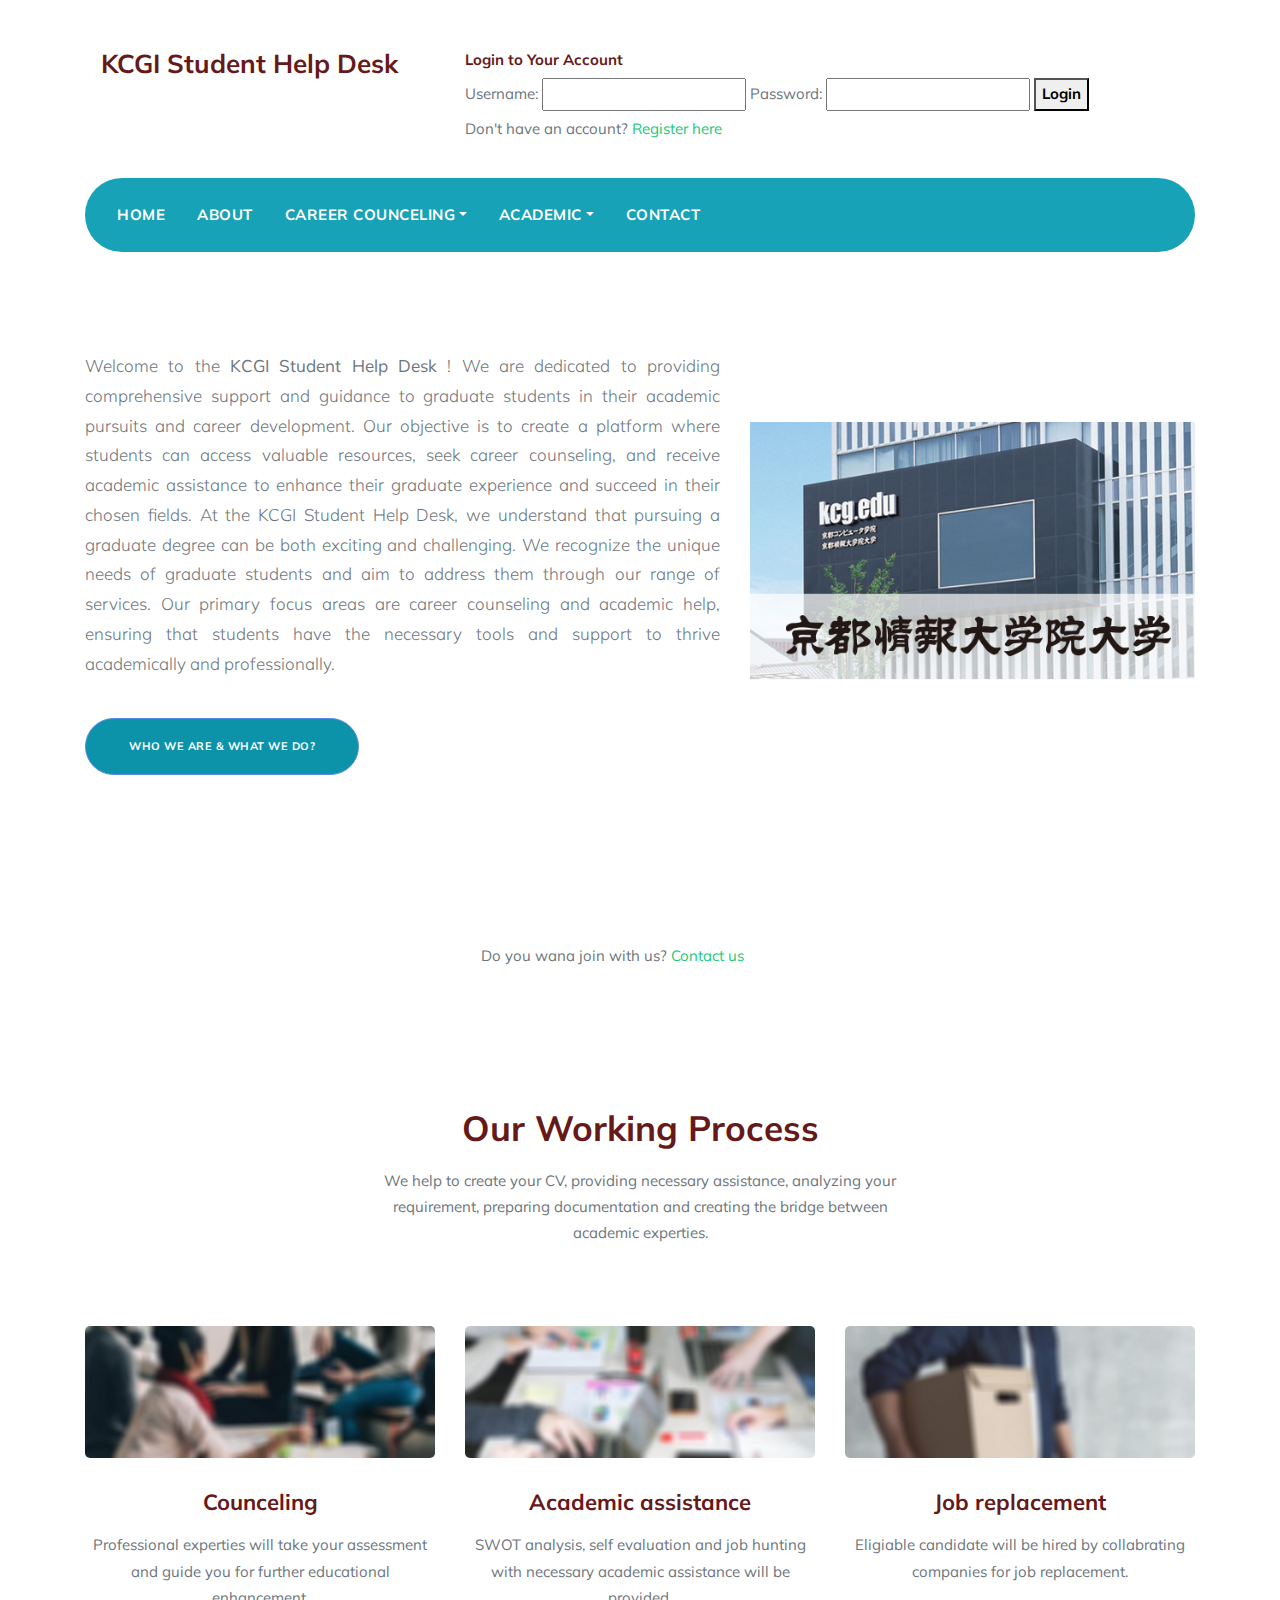
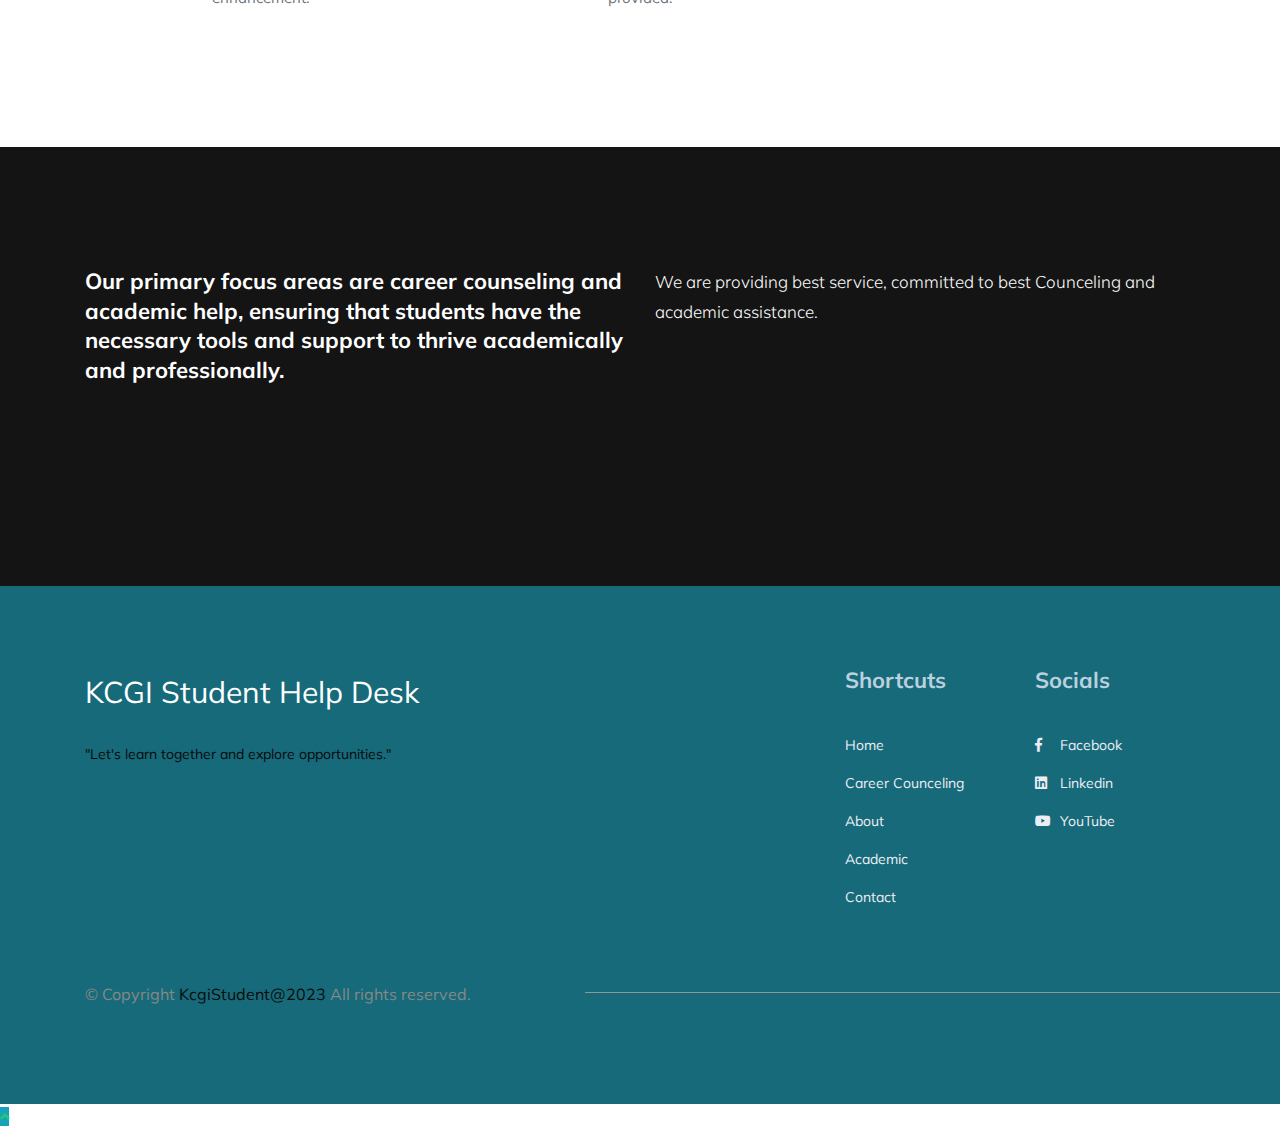
<file: index.html>
<!doctype html>
<html lang="en">

<head>
  <!-- Required meta tags -->
  <meta charset="utf-8">
  <meta name="viewport" content="width=device-width, initial-scale=1, shrink-to-fit=no">
  <meta name="description" content="it">
  <meta name="keywords" content="student, KCGI, creative, education, career,job ,it">
  
  <meta name="author" content="kcgi.edu">

  <title>KCGI Student Help Desk</title>

  <!-- bootstrap.min css -->
  <link rel="stylesheet" href="plugins/bootstrap/css/bootstrap.min.css">
  <!-- Animate Css -->
  <link rel="stylesheet" href="plugins/animate-css/animate.css">
  <!-- Icon Font css -->
  <link rel="stylesheet" href="plugins/fontawesome/css/all.css">
  <link rel="stylesheet" href="plugins/fonts/Pe-icon-7-stroke.css">
  <!-- Slick Carousel CSS -->
  <link rel="stylesheet" href="plugins/slick-carousel/slick/slick.css">
  <link rel="stylesheet" href="plugins/slick-carousel/slick/slick-theme.css">

  <!-- Main Stylesheet -->
  <link rel="stylesheet" href="css/style.css">

</head>


<body id="top-header">
    <div class="logo-bar d-none d-md-block d-lg-block ">
        <div class="container">
            <div class="row">
                <div class="col-lg-2">
                    <div class="logo d-none d-lg-block ">
                        <!-- Brand -->
                        <a class=" navbar navbar-brand  fontawesome js-scroll-trigger " href="index.html">
                            <h2>KCGI Student Help Desk</h2>
                        </a>
                    </div>
                </div>
                <div class="container-log col-lg-8 justify-content-end ml-lg-auto">
                    <h5>Login to Your Account</h5>
                    <form action="login.php" method="post">
                      <label for="username">Username:</label>
                      <input type="text" id="username" name="username" required>
                
                      <label for="password">Password:</label>
                      <input type="password" id="password" name="password" required>
                
                      <button type="submit"><b>Login</b></button>
                    </form>
                    <p>Don't have an account? <a href="register.html">Register here</a></p>
                  </div>
                
                </div>
            </div>
        </div>
    </div>

    <!-- NAVBAR
    ================================================= -->
    <div class="main-navigation" id="mainmenu-area">
        <div class="container">
            <nav class="navbar navbar-expand-lg navbar-dark bg-info main-nav  navbar-togglable rounded-radius sticky-top">

                <a class="navbar-brand d-lg-none d-block" href="">
                    <h4>KCGI Student Help Desk</h4>
                </a>
                <!-- Toggler -->
                <button class="navbar-toggler" type="button" data-toggle="collapse" data-target="#navbarCollapse" aria-controls="navbarCollapse" aria-expanded="false" aria-label="Toggle navigation">
                    <span class="fa fa-bars"></span>
                </button>

                <!-- Collapse -->
                <div class="collapse navbar-collapse" id="navbarCollapse">
                    <!-- Links -->
                    <ul class="navbar-nav ">
                        <li class="nav-item">
                            <a  href="index.html" class="nav-link  js-scroll-trigger" >
                                Home
                            </a>
                        </li>
                        <li class="nav-item ">
                            <a href="about.html" class="nav-link js-scroll-trigger">
                                About
                            </a>
                        </li>
        
                        <li class="nav-item dropdown">
                            <a class="nav-link dropdown-toggle" data-bs-toggle="dropdown" href="career.html" role="button" aria-expanded="false">Career Counceling</a>
                            <ul class="dropdown-menu">
                              <li><a class="dropdown-item" href="appointment.html">Book an Appointment</a></li>
                              <li><a class="dropdown-item" href="assesment.html">Assesment Test</a></li>
                              <li><a class="dropdown-item" href="#">Future Path</a></li>
                              <li><a class="dropdown-item" href="#">Career Change</a></li>
                            </ul>
                          </li>
                          <li class="nav-item dropdown">
                            <a class="nav-link dropdown-toggle" data-bs-toggle="dropdown" href="academic.html" role="button" aria-expanded="false">Academic</a>
                            <ul class="dropdown-menu">
                              <li><a class="dropdown-item" href="concentration.html">Concentration</a></li>
                              <li><a class="dropdown-item" href="material.html">Course Material</a></li>
                              <li><a class="dropdown-item" href="#">Library</a></li>
                              <li><a class="dropdown-item" href="#">Academic assistance</a></li>
                            </ul>
                          </li>

                        <li class="nav-item ">
                            <a href="contact.html" class="nav-link">
                                Contact
                            </a>
                        </li>
                    </ul>
                </div> <!-- / .navbar-collapse -->
            </nav>
        </div> <!-- / .container -->
    </div>



    <!-- HERO
    ================================================== -->
    <section class="banner-area py-7">
        <!-- Content -->
        <div class="container">
            <div class="row  align-items-center">
                <div class="col-md-12 col-lg-7 text-center text-lg-left">
                    <div class="main-banner">
                        <!-- Heading -->
                        <h1 class="display-4 mb-4 font-weight-normal">
                           
                        </h1>

                        <!-- Subheading -->
                        <p class="lead mb-4 justify-content-center">
                            Welcome to the <b>KCGI Student Help Desk </b>! We are dedicated to providing comprehensive support and guidance to graduate students in their academic pursuits and career development. Our objective is to create a platform where students can access valuable resources, seek career counseling, and receive academic assistance to enhance their graduate experience and succeed in their chosen fields.

                            At the KCGI Student Help Desk, we understand that pursuing a graduate degree can be both exciting and challenging. We recognize the unique needs of graduate students and aim to address them through our range of services. Our primary focus areas are career counseling and academic help, ensuring that students have the necessary tools and support to thrive academically and professionally.
                        </p>

                        <!-- Button -->
                        <p class="mb-0">
                            <a href="about.html" target="_blank" class="btn btn-primary btn-circled">
                                Who we are & What we do?
                            </a>
                        </p>
                    </div>
                </div>
                
                <div class="col-lg-5 d-none d-lg-block">
                    <div class="banner-img-block">
                        <img src="images/kcgi.jpg" alt="kcgi-img" class="img-fluid">
                    </div>
                </div>
            </div> <!-- / .row -->
        </div> <!-- / .container -->
    </section>


 



    <!-- SERVICE-1
    ================================================== -->


    <section class="pt-5 service-wrap">
        <div class="container">
            <div class="row ">
                <div class="col-lg-8 offset-lg-4">
                    <div class="carousel slide " id="service-carousel" data-ride="carousel">
                        
                    </div>

                    <div class="row">
                        <div class="col-lg-12">
                            <p class="pl-3">Do you wana join with us? <a href="contact.html">Contact us</a></p>
                        </div>
                    </div>
                    
                </div>
            </div>
            
        </div>
    </section>
<section class="section" id="process">
        <div class="container">
            <div class="row justify-content-center">
                <div class="col-md-8 col-lg-6 text-center">
                    <div class="section-heading">
                        <!-- Heading -->
                        <h2 class="section-title">
                            Our Working process
                        </h2>

                        <!-- Subheading -->
                        <p>
                            We help to create your CV, providing necessary assistance, analyzing your requirement, preparing documentation and creating the bridge between academic experties.
                        </p>

                    </div>
                </div>
            </div> <!-- / .row -->

            <div class="row justify-content-center">
                <div class="col-lg-4 col-sm-6 col-md-6">
                    <div class="process-block">
                        <img src="images/process/process-1.jpg" alt="" class="img-fluid">

                        <h3>Counceling</h3>
                        <p>Professional experties will take your assessment and guide you for further educational enhancement.</p>
                    </div>
                </div>
                <div class="col-lg-4 col-sm-6 col-md-6">
                    <div class="process-block">
                        <img src="images/process/process-2.jpg" alt="" class="img-fluid">

                        <h3>Academic assistance</h3>
                        <p>SWOT analysis, self evaluation and job hunting with necessary academic assistance will be provided.</p>
                    </div>
                </div>
                <div class="col-lg-4 col-sm-6 col-md-6">
                    <div class="process-block">
                        <img src="images/process/process-3.jpg" alt="" class="img-fluid">

                        <h3>Job replacement</h3>
                        <p>Eligiable candidate will be hired by collabrating companies for job replacement.</p>
                    </div>
                </div>
            </div>
        </div>
    </section>





<section class="section" id="process-block">
        <div class="overlay"></div>
        <div class="container">
            <div class="row">
                <div class="col-lg-6">
                    <div class="section-heading">
                        <h3 class="text-white">Our primary focus areas are career counseling and academic help, ensuring that students have the necessary tools and support to thrive academically and professionally.</h3>
                    </div>
                </div>
                <div class="col-lg-6">
                    <p class="lead text-white">We are providing best service, committed to best Counceling and academic assistance. </p>
                </div>
            </div>
        </div>
    </section>



 <!-- FOOTER
    ================================================= -->

 <footer class="section " id="footer">
        <div class="overlay footer-overlay"></div>
        <!--Content -->
        <div class="container">
            <div class="row justify-content-start">
                <div class="col-lg-8 col-sm-12">
                    <div class="footer-widget">
                        <!-- Brand -->
                        <a href="#" class="footer-brand text-white">
                            KCGI Student Help Desk
                        </a>
                        <p>"Let's learn together and explore opportunities."</p>
                    </div>
                </div>

                <div class="col-lg-2 col-sm-6">
                    <div class="footer-widget">
                        <h3>Shortcuts</h3>
                        <!-- Links -->
                        <ul class="footer-links ">
                            <li>
                                <a href="index.html">
                                    Home
                                </a>
                            </li>
                            <li>
                                <a href="career.html">
                                    Career Counceling
                                </a>
                            </li>
                            <li>
                                <a href="about.html">
                                    About
                                </a>
                            </li>
                            <li>
                                <a href="academic.html">
                                    Academic
                                </a>
                            </li>

                            <li>
                                <a href="contact.html">
                                    Contact
                                </a>
                            </li>
                        </ul>
                    </div>
                </div>

                <div class="col-lg-2 col-sm-6">
                    <div class="footer-widget">
                        <h3>Socials</h3>
                        <!-- Links -->
                        <ul class="list-unstyled footer-links">
                            <li><a href="https://www.facebook.com/"><i class="fab fa-facebook-f"></i>Facebook</a></li>
                            <li><a href="https://www.linkedin.com/"><i class="fab fa-linkedin"></i>linkedin
                            </a></li>
                            <li><a href="https://www.youtube.com/"><i class="fab fa-youtube"></i>YouTube
                            </a></li>
                        </ul>
                    </div>
                </div>
            </div> <!-- / .row -->


            <div class="row text-left pt-5">
                <div class="col-lg-12">
                    <!-- Copyright -->
                    <p class="footer-copy">
                        &copy; Copyright <span class="current-year"> KcgiStudent@2023 </span> All rights reserved.
                    </p>
                </div>
            </div> <!-- / .row -->
        </div> <!-- / .container -->
    </footer>


    <!--  Page Scroll to Top  -->

    <a class="scroll-to-top js-scroll-trigger bg-info" href="#top-header">
        <i class="fa fa-angle-up"></i>
    </a>

</body>
</html>
</file>
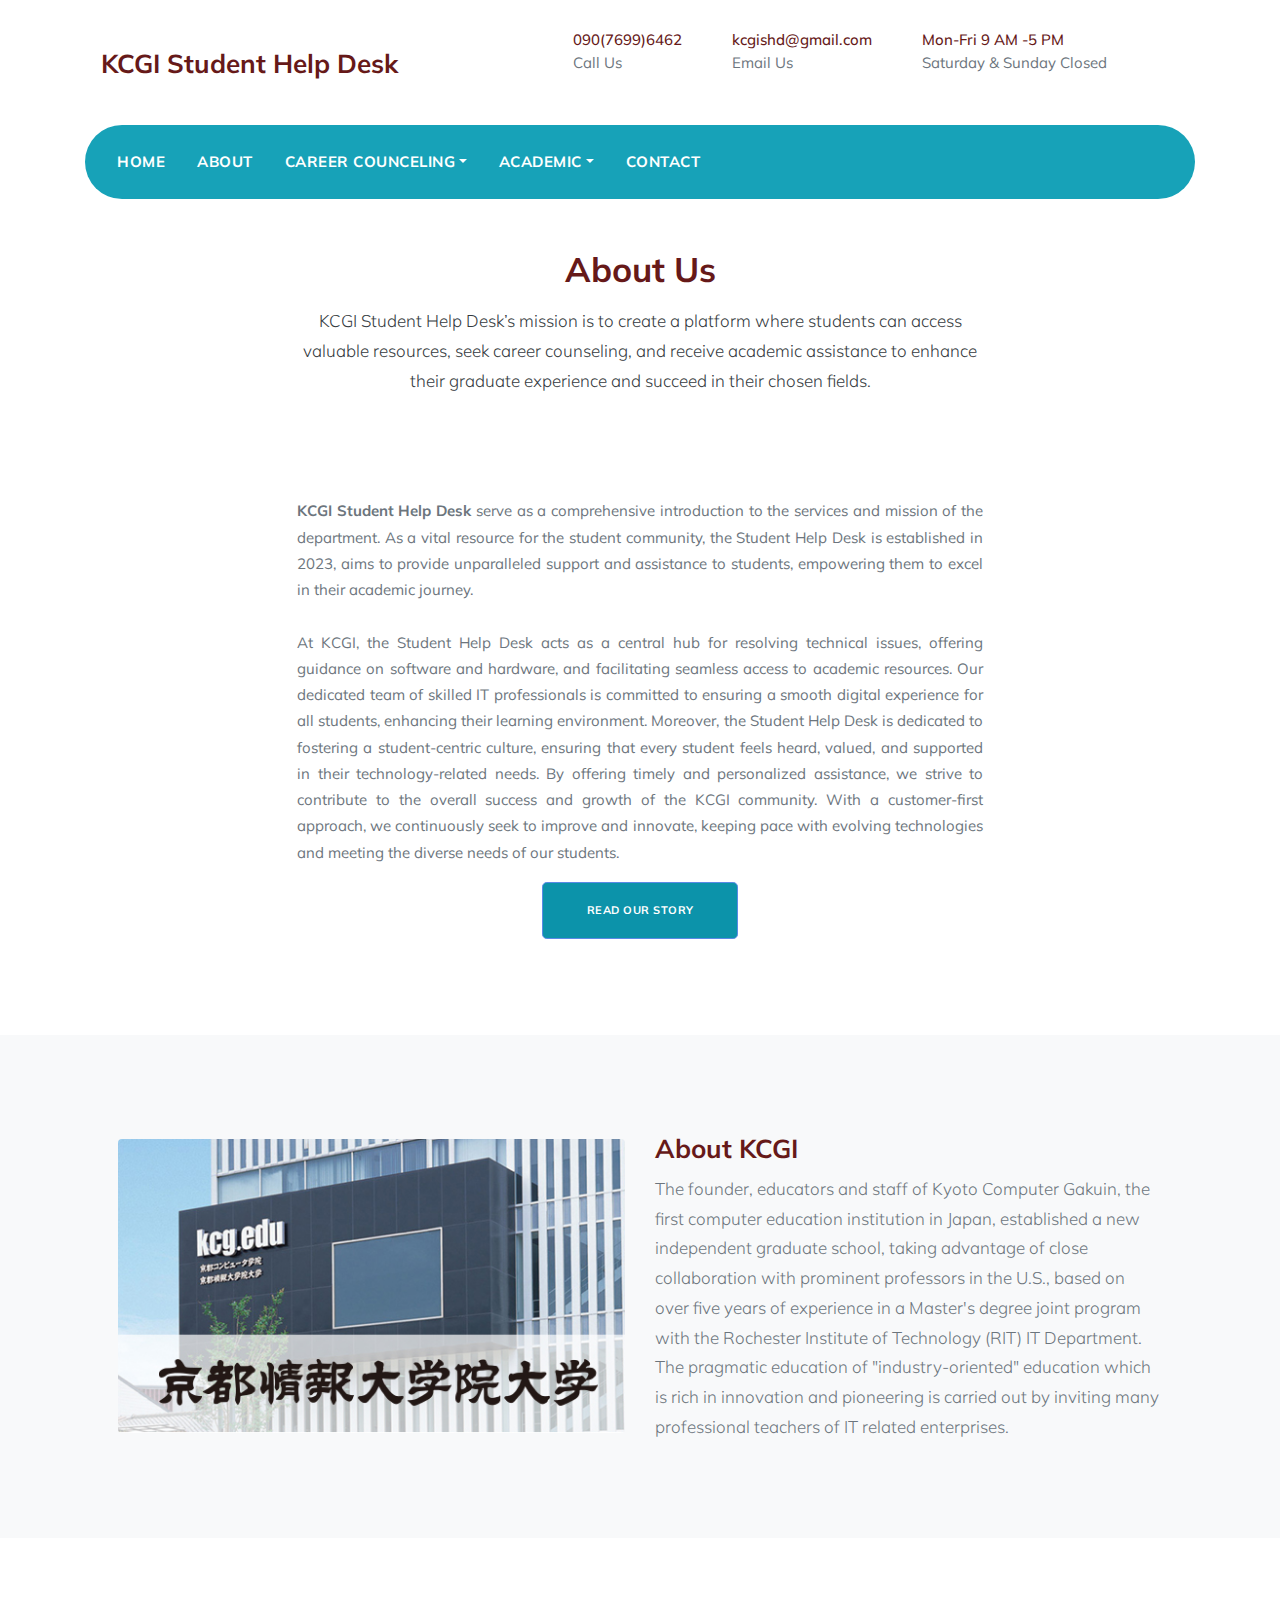
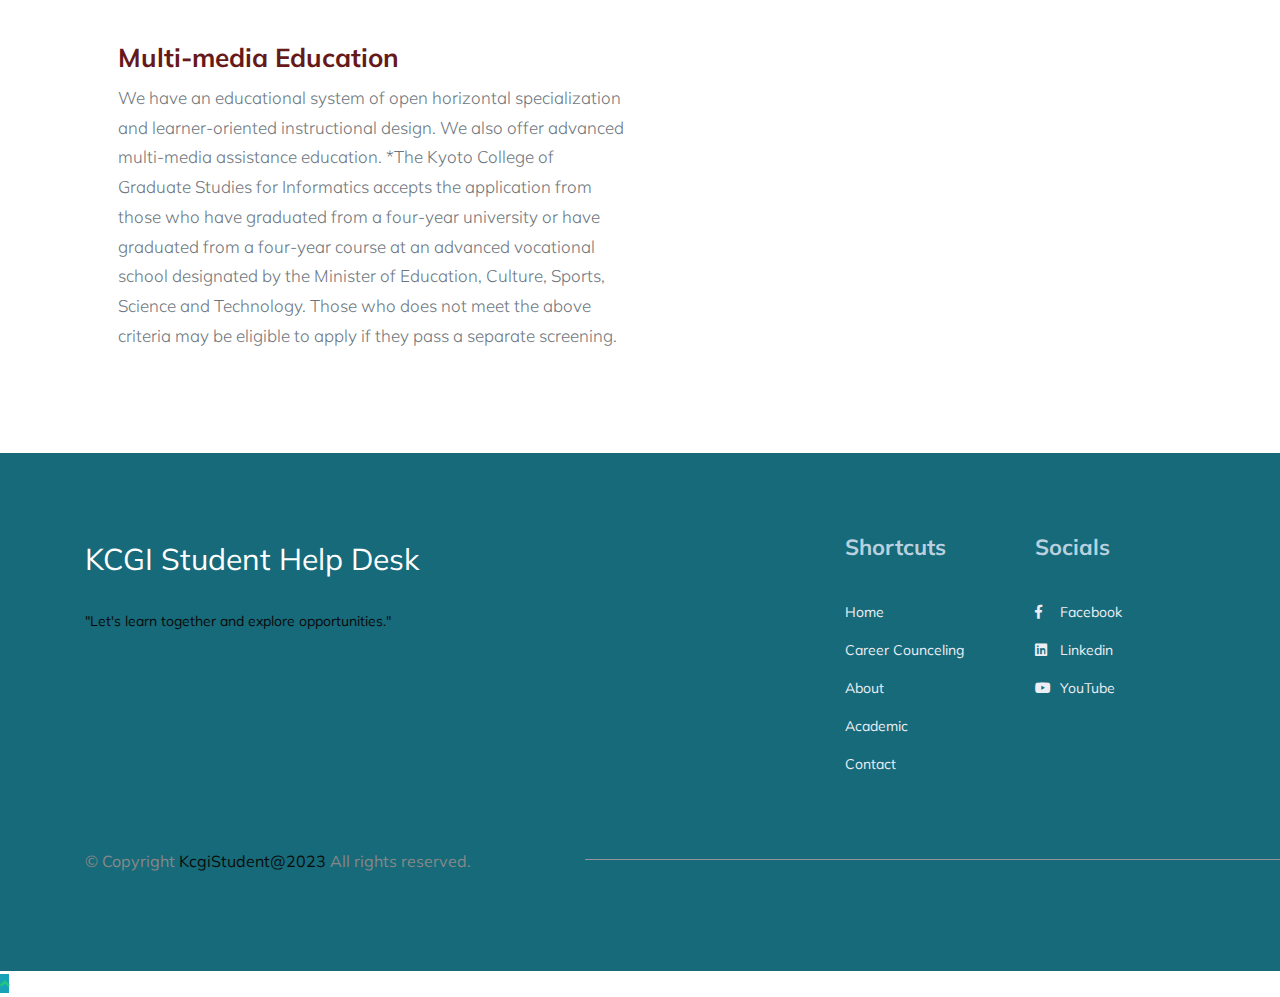
<file: about.html>
<!doctype html>
<html lang="en">

<head>
  <!-- Required meta tags -->
  <meta charset="utf-8">
  <meta name="viewport" content="width=device-width, initial-scale=1, shrink-to-fit=no">
  <meta name="description" content="it">
  <meta name="keywords" content="student, KCGI, creative, education, career,job ,it">
  
  <meta name="author" content="kcgi.edu">

  <title>KCGI Student Help Desk</title>

  <!-- bootstrap.min css -->
  <link rel="stylesheet" href="plugins/bootstrap/css/bootstrap.min.css">
  <!-- Animate Css -->
  <link rel="stylesheet" href="plugins/animate-css/animate.css">
  <!-- Icon Font css -->
  <link rel="stylesheet" href="plugins/fontawesome/css/all.css">
  <link rel="stylesheet" href="plugins/fonts/Pe-icon-7-stroke.css">
  <!-- Slick Carousel CSS -->
  <link rel="stylesheet" href="plugins/slick-carousel/slick/slick.css">
  <link rel="stylesheet" href="plugins/slick-carousel/slick/slick-theme.css">

  <!-- Main Stylesheet -->
  <link rel="stylesheet" href="css/style.css">

</head>


<body id="top-header">
    <div class="logo-bar d-none d-md-block d-lg-block ">
        <div class="container">
            <div class="row">
                <div class="col-lg-2">
                    <div class="logo d-none d-lg-block ">
                        <!-- Brand -->
                        <a class=" navbar navbar-brand  fontawesome js-scroll-trigger " href="index.html">
                            <h2>KCGI Student Help Desk</h2>
                        </a>
                    </div>
                </div>

                <div class="col-lg-8 justify-content-end ml-lg-auto d-flex col-12 col-md-12 justify-content-md-center">
                    <div class="top-info-block d-inline-flex">
                        <div class="icon-block">
                            <i class="ti-phone"></i>
                        </div>
                        <div class="info-block">
                            <h5 class="font-weight-500">090(7699)6462</h5>
                            <p>Call Us</p>
                        </div>
                    </div>

                    <div class="top-info-block d-inline-flex">
                        <div class="icon-block">
                            <i class="ti-mail"></i>
                        </div>
                        <div class="info-block">
                            <h5 class="font-weight-500">kcgishd@gmail.com</h5>
                            <p>Email Us</p>
                        </div>
                    </div>
                    <div class="top-info-block d-inline-flex">
                        <div class="icon-block">
                            <i class="ti-phone"></i>
                        </div>
                        <div class="info-block">
                            <h5 class="font-weight-500">Mon-Fri 9 AM -5 PM </h5>
                            <p>Saturday & Sunday Closed</p>
                        </div>
                    </div>
                </div>
            </div>
        </div>
    </div>

    <!-- NAVBAR
    ================================================= -->
    <div class="main-navigation" id="mainmenu-area">
        <div class="container">
            <nav class="navbar navbar-expand-lg navbar-dark bg-info main-nav  navbar-togglable rounded-radius sticky-top">

                <a class="navbar-brand d-lg-none d-block" href="">
                    <h4>KCGI Student Help Desk</h4>
                </a>
                <!-- Toggler -->
                <button class="navbar-toggler" type="button" data-toggle="collapse" data-target="#navbarCollapse" aria-controls="navbarCollapse" aria-expanded="false" aria-label="Toggle navigation">
                    <span class="fa fa-bars"></span>
                </button>

                <!-- Collapse -->
                <div class="collapse navbar-collapse" id="navbarCollapse">
                    <!-- Links -->
                    <ul class="navbar-nav ">
                        <li class="nav-item">
                            <a  href="index.html" class="nav-link  js-scroll-trigger" >
                                Home
                            </a>
                        </li>
                        <li class="nav-item ">
                            <a href="about.html" class="nav-link js-scroll-trigger">
                                About
                            </a>
                        </li>
        
                        <li class="nav-item dropdown">
                            <a class="nav-link dropdown-toggle" data-bs-toggle="dropdown" href="career.html" role="button" aria-expanded="false">Career Counceling</a>
                            <ul class="dropdown-menu">
                              <li><a class="dropdown-item" href="appointment.html">Book an Appointment</a></li>
                              <li><a class="dropdown-item" href="assesment.html">Assesment Test</a></li>
                              <li><a class="dropdown-item" href="#">Future Path</a></li>
                              <li><a class="dropdown-item" href="#">Career Change</a></li>
                            </ul>
                          </li>
                          <li class="nav-item dropdown">
                            <a class="nav-link dropdown-toggle" data-bs-toggle="dropdown" href="academic.html" role="button" aria-expanded="false">Academic</a>
                            <ul class="dropdown-menu">
                              <li><a class="dropdown-item" href="concentration.html">Concentration</a></li>
                              <li><a class="dropdown-item" href="material.html">Course Material</a></li>
                              <li><a class="dropdown-item" href="#">Library</a></li>
                              <li><a class="dropdown-item" href="#">Academic assistance</a></li>
                            </ul>
                          </li>

                        <li class="nav-item ">
                            <a href="contact.html" class="nav-link">
                                Contact
                            </a>
                        </li>
                    </ul>
                </div> <!-- / .navbar-collapse -->
            </nav>
        </div> <!-- / .container -->
    </div>

<!-- Header-->
<header class=" py-5">
    <div class="container px-5">
        <div class="row justify-content-center">
            <div class="col-lg-8 col-xxl-6">
                <div class="text-center my-5">
                    <h1 class="fw-bolder mb-3" style="color:light">About Us</h1>
                    <p class="lead fw-normal text-dark mb-4">KCGI Student Help Desk’s mission is to create a platform where students can access valuable resources, seek career counseling, and receive academic assistance to enhance their graduate experience and succeed in their chosen fields.</p> <br> <br> <br> <p class="justify-content-center"> <b>KCGI Student Help Desk</b> serve as a comprehensive introduction to the services and mission of the department. As a vital resource for the student community, the Student Help Desk is established in 2023, aims to provide unparalleled support and assistance to students, empowering them to excel in their academic journey.

                        <br> <br> At KCGI, the Student Help Desk acts as a central hub for resolving technical issues, offering guidance on software and hardware, and facilitating seamless access to academic resources. Our dedicated team of skilled IT professionals is committed to ensuring a smooth digital experience for all students, enhancing their learning environment.
                        
                        Moreover, the Student Help Desk is dedicated to fostering a student-centric culture, ensuring that every student feels heard, valued, and supported in their technology-related needs. By offering timely and personalized assistance, we strive to contribute to the overall success and growth of the KCGI community. With a customer-first approach, we continuously seek to improve and innovate, keeping pace with evolving technologies and meeting the diverse needs of our students.</p>
                    <a class="btn btn-outline-light btn-primary btn-lg" href="#scroll-target">Read our story</a>
                </div>
            </div>
        </div>
    </div>
</header>
<!-- About section one-->
<section class="py-5 bg-light" id="scroll-target">
    <div class="container px-5 my-5">
        <div class="row gx-5 align-items-center">
            <div class="col-lg-6"><img class="img-fluid rounded mb-5 mb-lg-0" src="images/kcgi.jpg" alt="..." /></div>
            <div class="col-lg-6">
                <h2 class="fw-bolder">About KCGI</h2>
                <p class="lead fw-normal text-muted mb-0">The founder, educators and staff of Kyoto Computer Gakuin, the first computer education institution in Japan, established a new independent graduate school, taking advantage of close collaboration with prominent professors in the U.S., based on over five years of experience in a Master's degree joint program with the Rochester Institute of Technology (RIT) IT Department. The pragmatic education of "industry-oriented" education which is rich in innovation and pioneering is carried out by inviting many professional teachers of IT related enterprises.  </p>
            </div>
        </div>
    </div>
</section>
<!-- About section two-->
<section class="py-5">
    <div class="container px-5 my-5">
        <div class="row gx-5 align-items-center">
            <div class="col-lg-6 order-first order-lg-last"><iframe width="500" height="315" src="https://www.youtube.com/embed/rzHK_QCFX-0" title="YouTube video player" frameborder="0" allow="accelerometer; autoplay; clipboard-write; encrypted-media; gyroscope; picture-in-picture; web-share" allowfullscreen></iframe></div>
            <div class="col-lg-6">
                <h2 class="fw-bolder">Multi-media Education </h2>
                <p class="lead fw-normal text-muted mb-0">We have an educational system of open horizontal specialization and learner-oriented instructional design. We also offer advanced multi-media assistance education.

                    *The Kyoto College of Graduate Studies for Informatics accepts the application from those who have graduated from a four-year university or have graduated from a four-year course at an advanced vocational school designated by the Minister of Education, Culture, Sports, Science and Technology.
                    Those who does not meet the above criteria may be eligible to apply if they pass a separate screening.</p>
            </div>
        </div>
    </div>
</section>

<!-- FOOTER
    ================================================= -->

    <footer class="section " id="footer">
        <div class="overlay footer-overlay"></div>
        <!--Content -->
        <div class="container">
            <div class="row justify-content-start">
                <div class="col-lg-8 col-sm-12">
                    <div class="footer-widget">
                        <!-- Brand -->
                        <a href="#" class="footer-brand text-white">
                            KCGI Student Help Desk
                        </a>
                        <p>"Let's learn together and explore opportunities."</p>
                    </div>
                </div>

                <div class="col-lg-2 col-sm-6">
                    <div class="footer-widget">
                        <h3>Shortcuts</h3>
                        <!-- Links -->
                        <ul class="footer-links ">
                            <li>
                                <a href="index.html">
                                    Home
                                </a>
                            </li>
                            <li>
                                <a href="career.html">
                                    Career Counceling
                                </a>
                            </li>
                            <li>
                                <a href="about.html">
                                    About
                                </a>
                            </li>
                            <li>
                                <a href="academic.html">
                                    Academic
                                </a>
                            </li>

                            <li>
                                <a href="contact.html">
                                    Contact
                                </a>
                            </li>
                        </ul>
                    </div>
                </div>

                <div class="col-lg-2 col-sm-6">
                    <div class="footer-widget">
                        <h3>Socials</h3>
                        <!-- Links -->
                        <ul class="list-unstyled footer-links">
                            <li><a href="https://www.facebook.com/"><i class="fab fa-facebook-f"></i>Facebook</a></li>
                            <li><a href="https://www.linkedin.com/"><i class="fab fa-linkedin"></i>linkedin
                            </a></li>
                            <li><a href="https://www.youtube.com/"><i class="fab fa-youtube"></i>YouTube
                            </a></li>
                        </ul>
                    </div>
                </div>
            </div> <!-- / .row -->


            <div class="row text-left pt-5">
                <div class="col-lg-12">
                    <!-- Copyright -->
                    <p class="footer-copy">
                        &copy; Copyright <span class="current-year"> KcgiStudent@2023 </span> All rights reserved.
                    </p>
                </div>
            </div> <!-- / .row -->
        </div> <!-- / .container -->
    </footer>


    <!--  Page Scroll to Top  -->

    <a class="scroll-to-top js-scroll-trigger bg-info" href="#top-header">
        <i class="fa fa-angle-up"></i>
    </a>

</body>
</html>
</file>
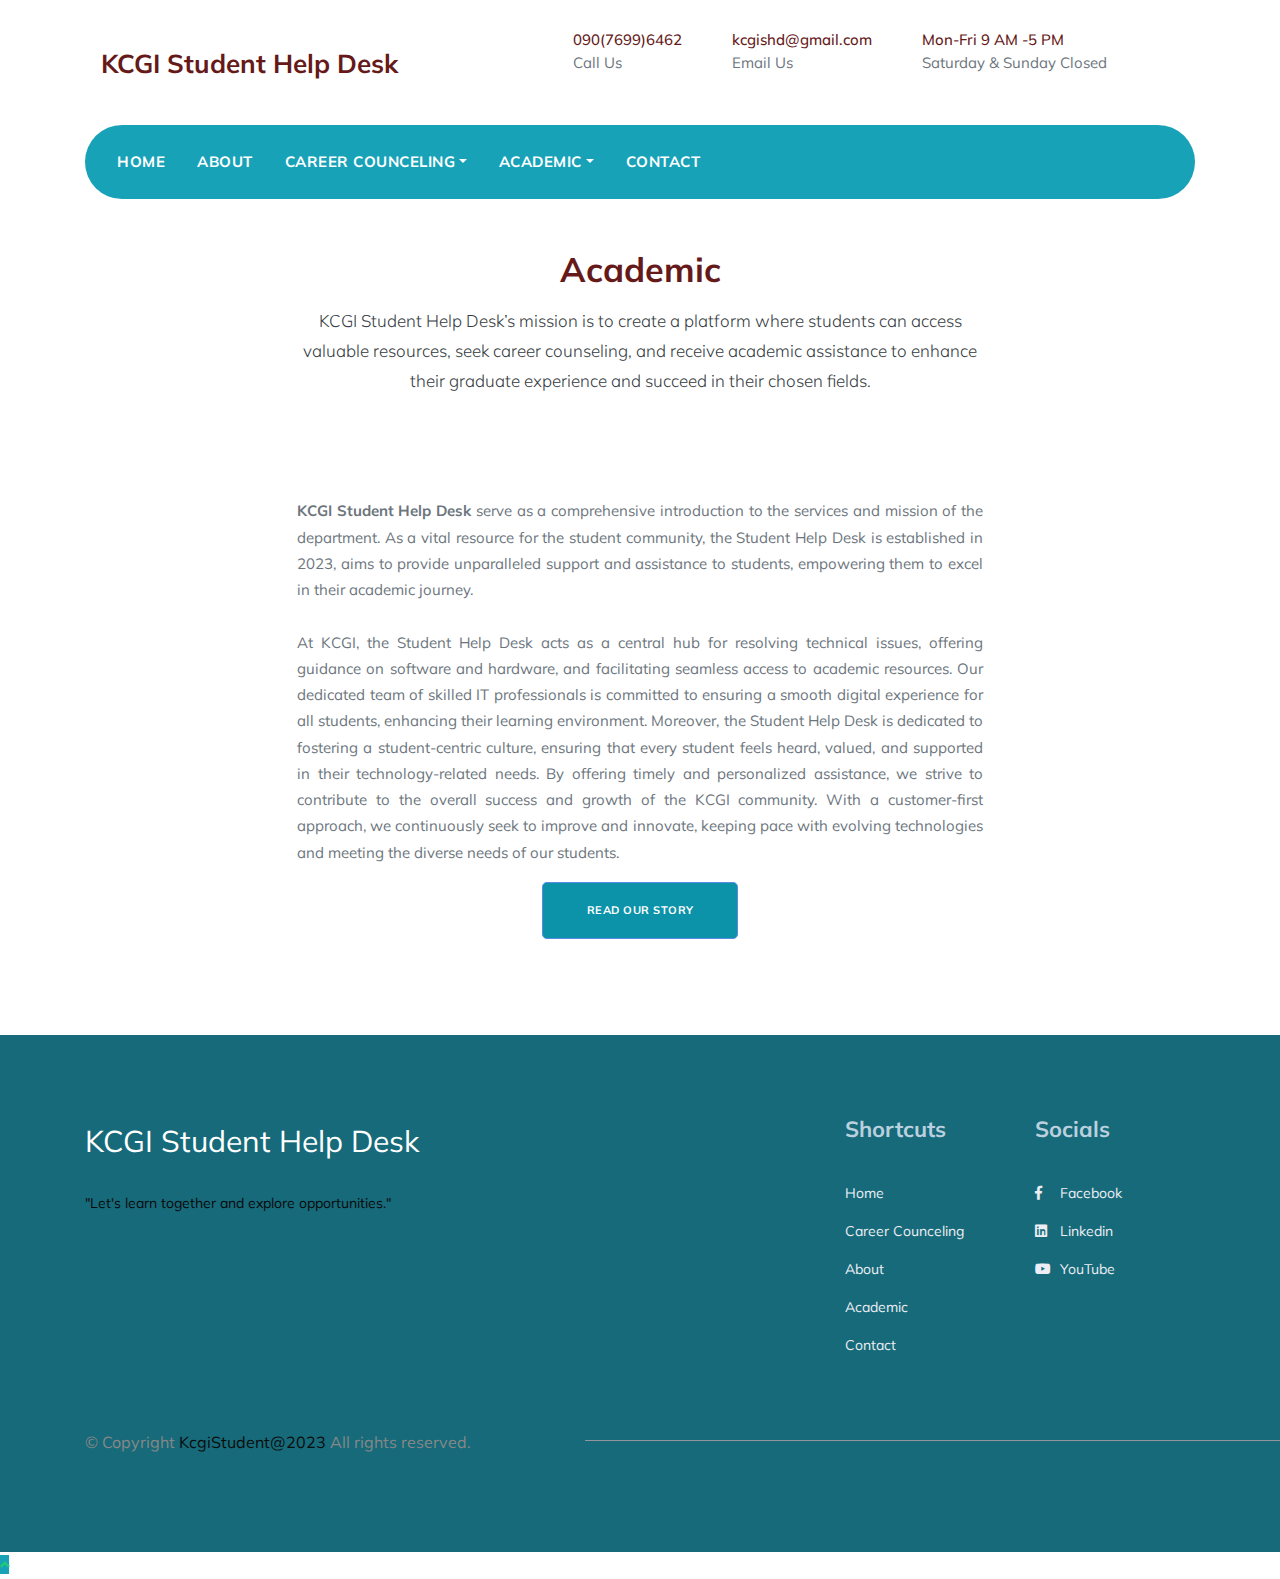
<file: academic.html>
<!doctype html>
<html lang="en">

<head>
  <!-- Required meta tags -->
  <meta charset="utf-8">
  <meta name="viewport" content="width=device-width, initial-scale=1, shrink-to-fit=no">
  <meta name="description" content="it">
  <meta name="keywords" content="student, KCGI, creative, education, career,job ,it">
  
  <meta name="author" content="kcgi.edu">

  <title>KCGI Student Help Desk</title>

  <!-- bootstrap.min css -->
  <link rel="stylesheet" href="plugins/bootstrap/css/bootstrap.min.css">
  <!-- Animate Css -->
  <link rel="stylesheet" href="plugins/animate-css/animate.css">
  <!-- Icon Font css -->
  <link rel="stylesheet" href="plugins/fontawesome/css/all.css">
  <link rel="stylesheet" href="plugins/fonts/Pe-icon-7-stroke.css">
  <!-- Slick Carousel CSS -->
  <link rel="stylesheet" href="plugins/slick-carousel/slick/slick.css">
  <link rel="stylesheet" href="plugins/slick-carousel/slick/slick-theme.css">

  <!-- Main Stylesheet -->
  <link rel="stylesheet" href="css/style.css">

</head>


<body id="top-header">
    <div class="logo-bar d-none d-md-block d-lg-block ">
        <div class="container">
            <div class="row">
                <div class="col-lg-2">
                    <div class="logo d-none d-lg-block ">
                        <!-- Brand -->
                        <a class=" navbar navbar-brand  fontawesome js-scroll-trigger " href="index.html">
                            <h2>KCGI Student Help Desk</h2>
                        </a>
                    </div>
                </div>

                <div class="col-lg-8 justify-content-end ml-lg-auto d-flex col-12 col-md-12 justify-content-md-center">
                    <div class="top-info-block d-inline-flex">
                        <div class="icon-block">
                            <i class="ti-phone"></i>
                        </div>
                        <div class="info-block">
                            <h5 class="font-weight-500">090(7699)6462</h5>
                            <p>Call Us</p>
                        </div>
                    </div>

                    <div class="top-info-block d-inline-flex">
                        <div class="icon-block">
                            <i class="ti-mail"></i>
                        </div>
                        <div class="info-block">
                            <h5 class="font-weight-500">kcgishd@gmail.com</h5>
                            <p>Email Us</p>
                        </div>
                    </div>
                    <div class="top-info-block d-inline-flex">
                        <div class="icon-block">
                            <i class="ti-phone"></i>
                        </div>
                        <div class="info-block">
                            <h5 class="font-weight-500">Mon-Fri 9 AM -5 PM </h5>
                            <p>Saturday & Sunday Closed</p>
                        </div>
                    </div>
                </div>
            </div>
        </div>
    </div>

    <!-- NAVBAR
    ================================================= -->
    <div class="main-navigation" id="mainmenu-area">
        <div class="container">
            <nav class="navbar navbar-expand-lg navbar-dark bg-info main-nav  navbar-togglable rounded-radius sticky-top">

                <a class="navbar-brand d-lg-none d-block" href="">
                    <h4>KCGI Student Help Desk</h4>
                </a>
                <!-- Toggler -->
                <button class="navbar-toggler" type="button" data-toggle="collapse" data-target="#navbarCollapse" aria-controls="navbarCollapse" aria-expanded="false" aria-label="Toggle navigation">
                    <span class="fa fa-bars"></span>
                </button>

                <!-- Collapse -->
                <div class="collapse navbar-collapse" id="navbarCollapse">
                    <!-- Links -->
                    <ul class="navbar-nav ">
                        <li class="nav-item">
                            <a  href="index.html" class="nav-link  js-scroll-trigger" >
                                Home
                            </a>
                        </li>
                        <li class="nav-item ">
                            <a href="about.html" class="nav-link js-scroll-trigger">
                                About
                            </a>
                        </li>
        
                        <li class="nav-item dropdown">
                            <a class="nav-link dropdown-toggle" data-bs-toggle="dropdown" href="career.html" role="button" aria-expanded="false">Career Counceling</a>
                            <ul class="dropdown-menu">
                              <li><a class="dropdown-item" href="appointment.html">Book an Appointment</a></li>
                              <li><a class="dropdown-item" href="assesment.html">Assesment Test</a></li>
                              <li><a class="dropdown-item" href="#">Future Path</a></li>
                              <li><a class="dropdown-item" href="#">Career Change</a></li>
                            </ul>
                          </li>
                          <li class="nav-item dropdown">
                            <a class="nav-link dropdown-toggle" data-bs-toggle="dropdown" href="academic.html" role="button" aria-expanded="false">Academic</a>
                            <ul class="dropdown-menu">
                              <li><a class="dropdown-item" href="concentration.html">Concentration</a></li>
                              <li><a class="dropdown-item" href="material.html">Course Material</a></li>
                              <li><a class="dropdown-item" href="#">Library</a></li>
                              <li><a class="dropdown-item" href="#">Academic assistance</a></li>
                            </ul>
                          </li>

                        <li class="nav-item ">
                            <a href="contact.html" class="nav-link">
                                Contact
                            </a>
                        </li>
                    </ul>
                </div> <!-- / .navbar-collapse -->
            </nav>
        </div> <!-- / .container -->
    </div>

<!-- Header-->
<header class=" py-5">
    <div class="container px-5">
        <div class="row justify-content-center">
            <div class="col-lg-8 col-xxl-6">
                <div class="text-center my-5">
                    <h1 class="fw-bolder mb-3" style="color:light">Academic</h1>
                    <p class="lead fw-normal text-dark mb-4">KCGI Student Help Desk’s mission is to create a platform where students can access valuable resources, seek career counseling, and receive academic assistance to enhance their graduate experience and succeed in their chosen fields.</p> <br> <br> <br> <p class="justify-content-center"> <b>KCGI Student Help Desk</b> serve as a comprehensive introduction to the services and mission of the department. As a vital resource for the student community, the Student Help Desk is established in 2023, aims to provide unparalleled support and assistance to students, empowering them to excel in their academic journey.

                        <br> <br> At KCGI, the Student Help Desk acts as a central hub for resolving technical issues, offering guidance on software and hardware, and facilitating seamless access to academic resources. Our dedicated team of skilled IT professionals is committed to ensuring a smooth digital experience for all students, enhancing their learning environment.
                        
                        Moreover, the Student Help Desk is dedicated to fostering a student-centric culture, ensuring that every student feels heard, valued, and supported in their technology-related needs. By offering timely and personalized assistance, we strive to contribute to the overall success and growth of the KCGI community. With a customer-first approach, we continuously seek to improve and innovate, keeping pace with evolving technologies and meeting the diverse needs of our students.</p>
                    <a class="btn btn-outline-light btn-primary btn-lg" href="#scroll-target">Read our story</a>
                </div>
            </div>
        </div>
    </div>
</header>


<!-- FOOTER
    ================================================= -->

    <footer class="section " id="footer">
        <div class="overlay footer-overlay"></div>
        <!--Content -->
        <div class="container">
            <div class="row justify-content-start">
                <div class="col-lg-8 col-sm-12">
                    <div class="footer-widget">
                        <!-- Brand -->
                        <a href="#" class="footer-brand text-white">
                            KCGI Student Help Desk
                        </a>
                        <p>"Let's learn together and explore opportunities."</p>
                    </div>
                </div>

                <div class="col-lg-2 col-sm-6">
                    <div class="footer-widget">
                        <h3>Shortcuts</h3>
                        <!-- Links -->
                        <ul class="footer-links ">
                            <li>
                                <a href="index.html">
                                    Home
                                </a>
                            </li>
                            <li>
                                <a href="career.html">
                                    Career Counceling
                                </a>
                            </li>
                            <li>
                                <a href="about.html">
                                    About
                                </a>
                            </li>
                            <li>
                                <a href="academic.html">
                                    Academic
                                </a>
                            </li>

                            <li>
                                <a href="contact.html">
                                    Contact
                                </a>
                            </li>
                        </ul>
                    </div>
                </div>

                <div class="col-lg-2 col-sm-6">
                    <div class="footer-widget">
                        <h3>Socials</h3>
                        <!-- Links -->
                        <ul class="list-unstyled footer-links">
                            <li><a href="https://www.facebook.com/"><i class="fab fa-facebook-f"></i>Facebook</a></li>
                            <li><a href="https://www.linkedin.com/"><i class="fab fa-linkedin"></i>linkedin
                            </a></li>
                            <li><a href="https://www.youtube.com/"><i class="fab fa-youtube"></i>YouTube
                            </a></li>
                        </ul>
                    </div>
                </div>
            </div> <!-- / .row -->


            <div class="row text-left pt-5">
                <div class="col-lg-12">
                    <!-- Copyright -->
                    <p class="footer-copy">
                        &copy; Copyright <span class="current-year"> KcgiStudent@2023 </span> All rights reserved.
                    </p>
                </div>
            </div> <!-- / .row -->
        </div> <!-- / .container -->
    </footer>


    <!--  Page Scroll to Top  -->

    <a class="scroll-to-top js-scroll-trigger bg-info" href="#top-header">
        <i class="fa fa-angle-up"></i>
    </a>

</body>
</html>
</file>
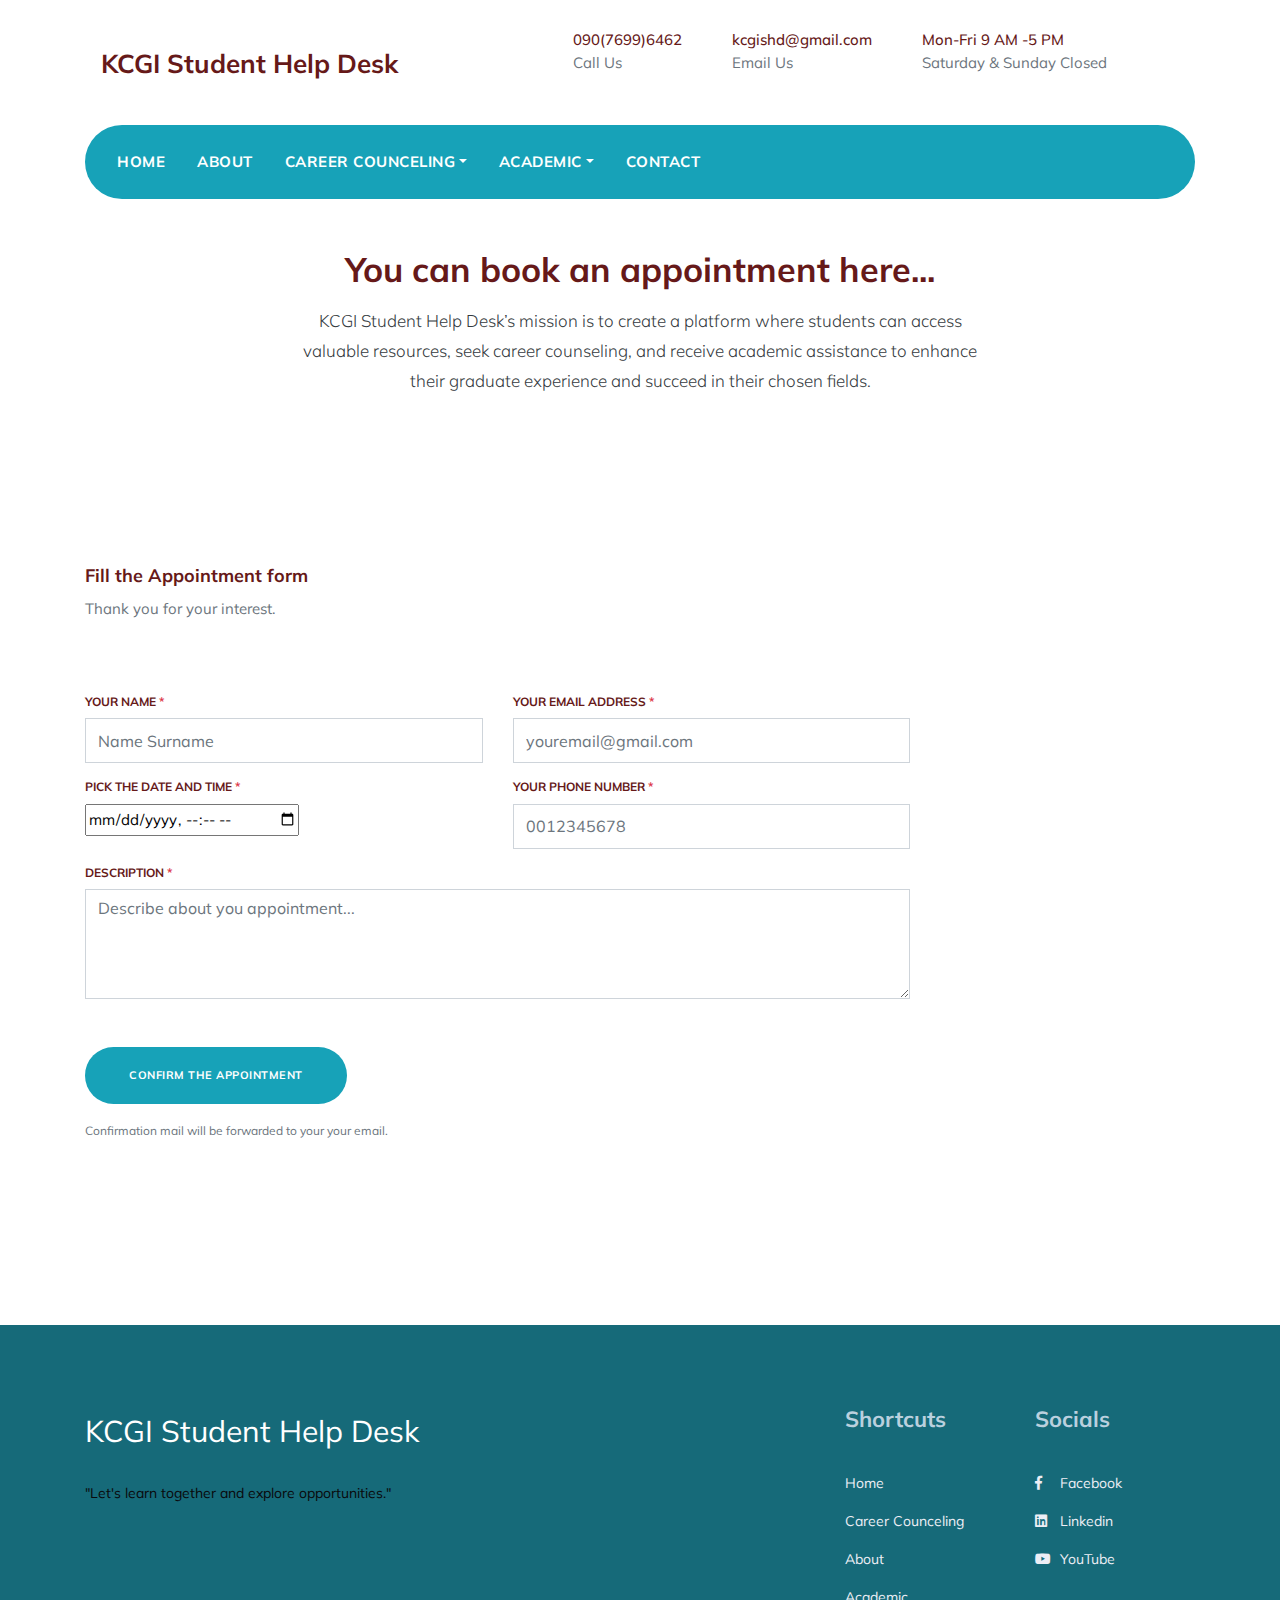
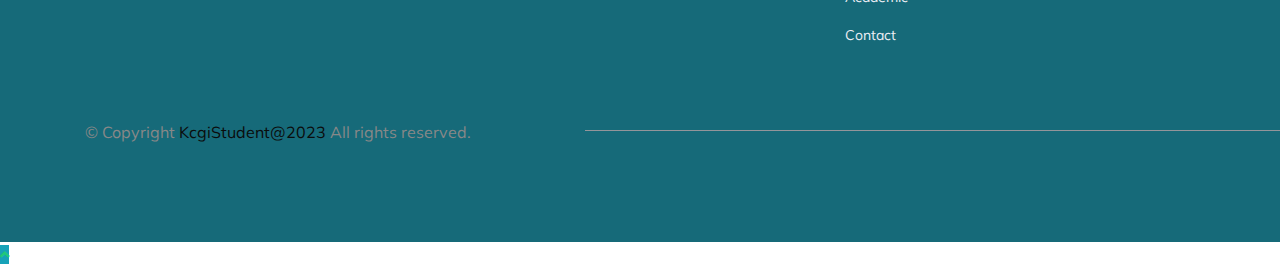
<file: appointment.html>
<!doctype html>
<html lang="en">

<head>
  <!-- Required meta tags -->
  <meta charset="utf-8">
  <meta name="viewport" content="width=device-width, initial-scale=1, shrink-to-fit=no">
  <meta name="description" content="it">
  <meta name="keywords" content="student, KCGI, creative, education, career,job ,it">
  
  <meta name="author" content="kcgi.edu">

  <title>KCGI Student Help Desk</title>

  <!-- bootstrap.min css -->
  <link rel="stylesheet" href="plugins/bootstrap/css/bootstrap.min.css">
  <!-- Animate Css -->
  <link rel="stylesheet" href="plugins/animate-css/animate.css">
  <!-- Icon Font css -->
  <link rel="stylesheet" href="plugins/fontawesome/css/all.css">
  <link rel="stylesheet" href="plugins/fonts/Pe-icon-7-stroke.css">
  <!-- Slick Carousel CSS -->
  <link rel="stylesheet" href="plugins/slick-carousel/slick/slick.css">
  <link rel="stylesheet" href="plugins/slick-carousel/slick/slick-theme.css">

  <!-- Main Stylesheet -->
  <link rel="stylesheet" href="css/style.css">

</head>


<body id="top-header">
    <div class="logo-bar d-none d-md-block d-lg-block ">
        <div class="container">
            <div class="row">
                <div class="col-lg-2">
                    <div class="logo d-none d-lg-block ">
                        <!-- Brand -->
                        <a class=" navbar navbar-brand  fontawesome js-scroll-trigger " href="index.html">
                            <h2>KCGI Student Help Desk</h2>
                        </a>
                    </div>
                </div>

                <div class="col-lg-8 justify-content-end ml-lg-auto d-flex col-12 col-md-12 justify-content-md-center">
                    <div class="top-info-block d-inline-flex">
                        <div class="icon-block">
                            <i class="ti-phone"></i>
                        </div>
                        <div class="info-block">
                            <h5 class="font-weight-500">090(7699)6462</h5>
                            <p>Call Us</p>
                        </div>
                    </div>

                    <div class="top-info-block d-inline-flex">
                        <div class="icon-block">
                            <i class="ti-mail"></i>
                        </div>
                        <div class="info-block">
                            <h5 class="font-weight-500">kcgishd@gmail.com</h5>
                            <p>Email Us</p>
                        </div>
                    </div>
                    <div class="top-info-block d-inline-flex">
                        <div class="icon-block">
                            <i class="ti-phone"></i>
                        </div>
                        <div class="info-block">
                            <h5 class="font-weight-500">Mon-Fri 9 AM -5 PM </h5>
                            <p>Saturday & Sunday Closed</p>
                        </div>
                    </div>
                </div>
            </div>
        </div>
    </div>

    <!-- NAVBAR
    ================================================= -->
    <div class="main-navigation" id="mainmenu-area">
        <div class="container">
            <nav class="navbar navbar-expand-lg navbar-dark bg-info main-nav  navbar-togglable rounded-radius sticky-top">

                <a class="navbar-brand d-lg-none d-block" href="">
                    <h4>KCGI Student Help Desk</h4>
                </a>
                <!-- Toggler -->
                <button class="navbar-toggler" type="button" data-toggle="collapse" data-target="#navbarCollapse" aria-controls="navbarCollapse" aria-expanded="false" aria-label="Toggle navigation">
                    <span class="fa fa-bars"></span>
                </button>

                <!-- Collapse -->
                <div class="collapse navbar-collapse" id="navbarCollapse">
                    <!-- Links -->
                    <ul class="navbar-nav ">
                        <li class="nav-item">
                            <a  href="index.html" class="nav-link  js-scroll-trigger" >
                                Home
                            </a>
                        </li>
                        <li class="nav-item ">
                            <a href="about.html" class="nav-link js-scroll-trigger">
                                About
                            </a>
                        </li>
        
                        <li class="nav-item dropdown">
                            <a class="nav-link dropdown-toggle" data-bs-toggle="dropdown" href="career.html" role="button" aria-expanded="false">Career Counceling</a>
                            <ul class="dropdown-menu">
                              <li><a class="dropdown-item" href="appointment.html">Book an Appointment</a></li>
                              <li><a class="dropdown-item" href="assesment.html">Assesment Test</a></li>
                              <li><a class="dropdown-item" href="#">Future Path</a></li>
                              <li><a class="dropdown-item" href="#">Career Change</a></li>
                            </ul>
                          </li>
                          <li class="nav-item dropdown">
                            <a class="nav-link dropdown-toggle" data-bs-toggle="dropdown" href="academic.html" role="button" aria-expanded="false">Academic</a>
                            <ul class="dropdown-menu">
                              <li><a class="dropdown-item" href="concentration.html">Concentration</a></li>
                              <li><a class="dropdown-item" href="material.html">Course Material</a></li>
                              <li><a class="dropdown-item" href="#">Library</a></li>
                              <li><a class="dropdown-item" href="#">Academic assistance</a></li>
                            </ul>
                          </li>

                        <li class="nav-item ">
                            <a href="contact.html" class="nav-link">
                                Contact
                            </a>
                        </li>
                    </ul>
                </div> <!-- / .navbar-collapse -->
            </nav>
        </div> <!-- / .container -->
    </div>


<!-- Header-->
<header class=" py-5">
    <div class="container px-5">
        <div class="row justify-content-center">
            <div class="col-lg-8 col-xxl-6">
                <div class="text-center my-5">
                    <h1 class="fw-bolder mb-3" style="color:light">You can book an appointment here...</h1>
                    <p class="lead fw-normal text-dark mb-4">KCGI Student Help Desk’s mission is to create a platform where students can access valuable resources, seek career counseling, and receive academic assistance to enhance their graduate experience and succeed in their chosen fields.</p>
                </div>
            </div>
        </div>
    </div>

    <section class="section" id="contact">
        <div class="container">
            <div class="row mb-4">
                <div class="col-md-8 col-lg-6">
                    <h4>Fill the Appointment form</h4>
                    <!-- Heading -->
                    
                    <!-- Subheading -->
                    <p class="mb-5 ">
                       Thank you for your interest. 
                    </p>

                </div>
            </div> <!-- / .row -->

            <div class="row">
                <div class="col-lg-9">
                   <!-- form message -->
                    <div class="row">
                        <div class="col-12">
                            <div class="alert alert-success contact__msg" style="display: none" role="alert">
                                You have submitted appointment successfully.
                            </div>
                        </div>
                    </div>
                    <!-- end message -->
                    <!-- Contacts Form -->
                    <form class="contact_form" action="mail.php">
                        <div class="row">
                            <!-- Input -->
                            <div class="col-sm-6 mb-6">
                                <div class="form-group">
                                    <label class="h6 small d-block text-uppercase">
                                        Your name
                                        <span class="text-danger">*</span>
                                    </label>

                                    <div class="input-group">
                                        <input class="form-control" name="name" id="name" required="" placeholder="Name Surname" type="text">
                                    </div>
                                </div>
                            </div>
                            <!-- End Input -->

                            <!-- Input -->
                            <div class="col-sm-6 mb-6">
                                <div class="form-group">
                                    <label class="h6 small d-block text-uppercase">
                                        Your email address
                                        <span class="text-danger">*</span>
                                    </label>

                                    <div class="input-group ">
                                        <input class="form-control" name="email" id="email" required="" placeholder="youremail@gmail.com" type="email">
                                    </div>
                                </div>
                            </div>
                            <!-- End Input -->

                            <div class="w-100"></div>

                            <!-- Input -->
                            <div class="col-sm-6 mb-6">
                                <div class="form-group">
                                    <label class="h6 small d-block text-uppercase">
                                        Pick the date and time
                                        <span class="text-danger">*</span>
                                    </label>
                                    
                                    
                                    <div class="input-group">
                                        <input type="datetime-local" id="datetime" name="datetime">
                                    </div>
                                </div>
                            </div>
                            <!-- End Input -->

                            <!-- Input -->
                            <div class="col-sm-6 mb-6">
                                <div class="form-group">
                                    <label class="h6 small d-block text-uppercase">
                                        Your Phone Number
                                        <span class="text-danger">*</span>
                                    </label>

                                    <div class="input-group ">
                                        <input class="form-control" id="phone" name="phone" required="" placeholder="0012345678" type="text">
                                    </div>
                                </div>
                            </div>
                            <!-- End Input -->
                        </div>

                        <!-- Input -->
                        <div class="form-group mb-5">
                            <label class="h6 small d-block text-uppercase">
                                Description
                                <span class="text-danger">*</span>
                            </label>

                            <div class="input-group">
                                <textarea class="form-control" rows="4" name="message" id="message" required="" placeholder="Describe about you appointment..."></textarea>
                            </div>
                        </div>
                        <!-- End Input -->

                        <div class="">
                           <input name="submit" type="submit" class="btn btn-info btn-circled" value="Confirm the appointment">
                           
                            <p class="small pt-3">Confirmation mail will be forwarded to your your email.</p>
                        </div>
                    </form>
                    <!-- End Contacts Form -->
                </div>
</header>

<!-- FOOTER
    ================================================= -->

    <footer class="section " id="footer">
        <div class="overlay footer-overlay"></div>
        <!--Content -->
        <div class="container">
            <div class="row justify-content-start">
                <div class="col-lg-8 col-sm-12">
                    <div class="footer-widget">
                        <!-- Brand -->
                        <a href="#" class="footer-brand text-white">
                            KCGI Student Help Desk
                        </a>
                        <p>"Let's learn together and explore opportunities."</p>
                    </div>
                </div>

                <div class="col-lg-2 col-sm-6">
                    <div class="footer-widget">
                        <h3>Shortcuts</h3>
                        <!-- Links -->
                        <ul class="footer-links ">
                            <li>
                                <a href="index.html">
                                    Home
                                </a>
                            </li>
                            <li>
                                <a href="career.html">
                                    Career Counceling
                                </a>
                            </li>
                            <li>
                                <a href="about.html">
                                    About
                                </a>
                            </li>
                            <li>
                                <a href="academic.html">
                                    Academic
                                </a>
                            </li>

                            <li>
                                <a href="contact.html">
                                    Contact
                                </a>
                            </li>
                        </ul>
                    </div>
                </div>

                <div class="col-lg-2 col-sm-6">
                    <div class="footer-widget">
                        <h3>Socials</h3>
                        <!-- Links -->
                        <ul class="list-unstyled footer-links">
                            <li><a href="https://www.facebook.com/"><i class="fab fa-facebook-f"></i>Facebook</a></li>
                            <li><a href="https://www.linkedin.com/"><i class="fab fa-linkedin"></i>linkedin
                            </a></li>
                            <li><a href="https://www.youtube.com/"><i class="fab fa-youtube"></i>YouTube
                            </a></li>
                        </ul>
                    </div>
                </div>
            </div> <!-- / .row -->


            <div class="row text-left pt-5">
                <div class="col-lg-12">
                    <!-- Copyright -->
                    <p class="footer-copy">
                        &copy; Copyright <span class="current-year"> KcgiStudent@2023 </span> All rights reserved.
                    </p>
                </div>
            </div> <!-- / .row -->
        </div> <!-- / .container -->
    </footer>


    <!--  Page Scroll to Top  -->

    <a class="scroll-to-top js-scroll-trigger bg-info" href="#top-header">
        <i class="fa fa-angle-up"></i>
    </a>

</body>
</html>
</file>
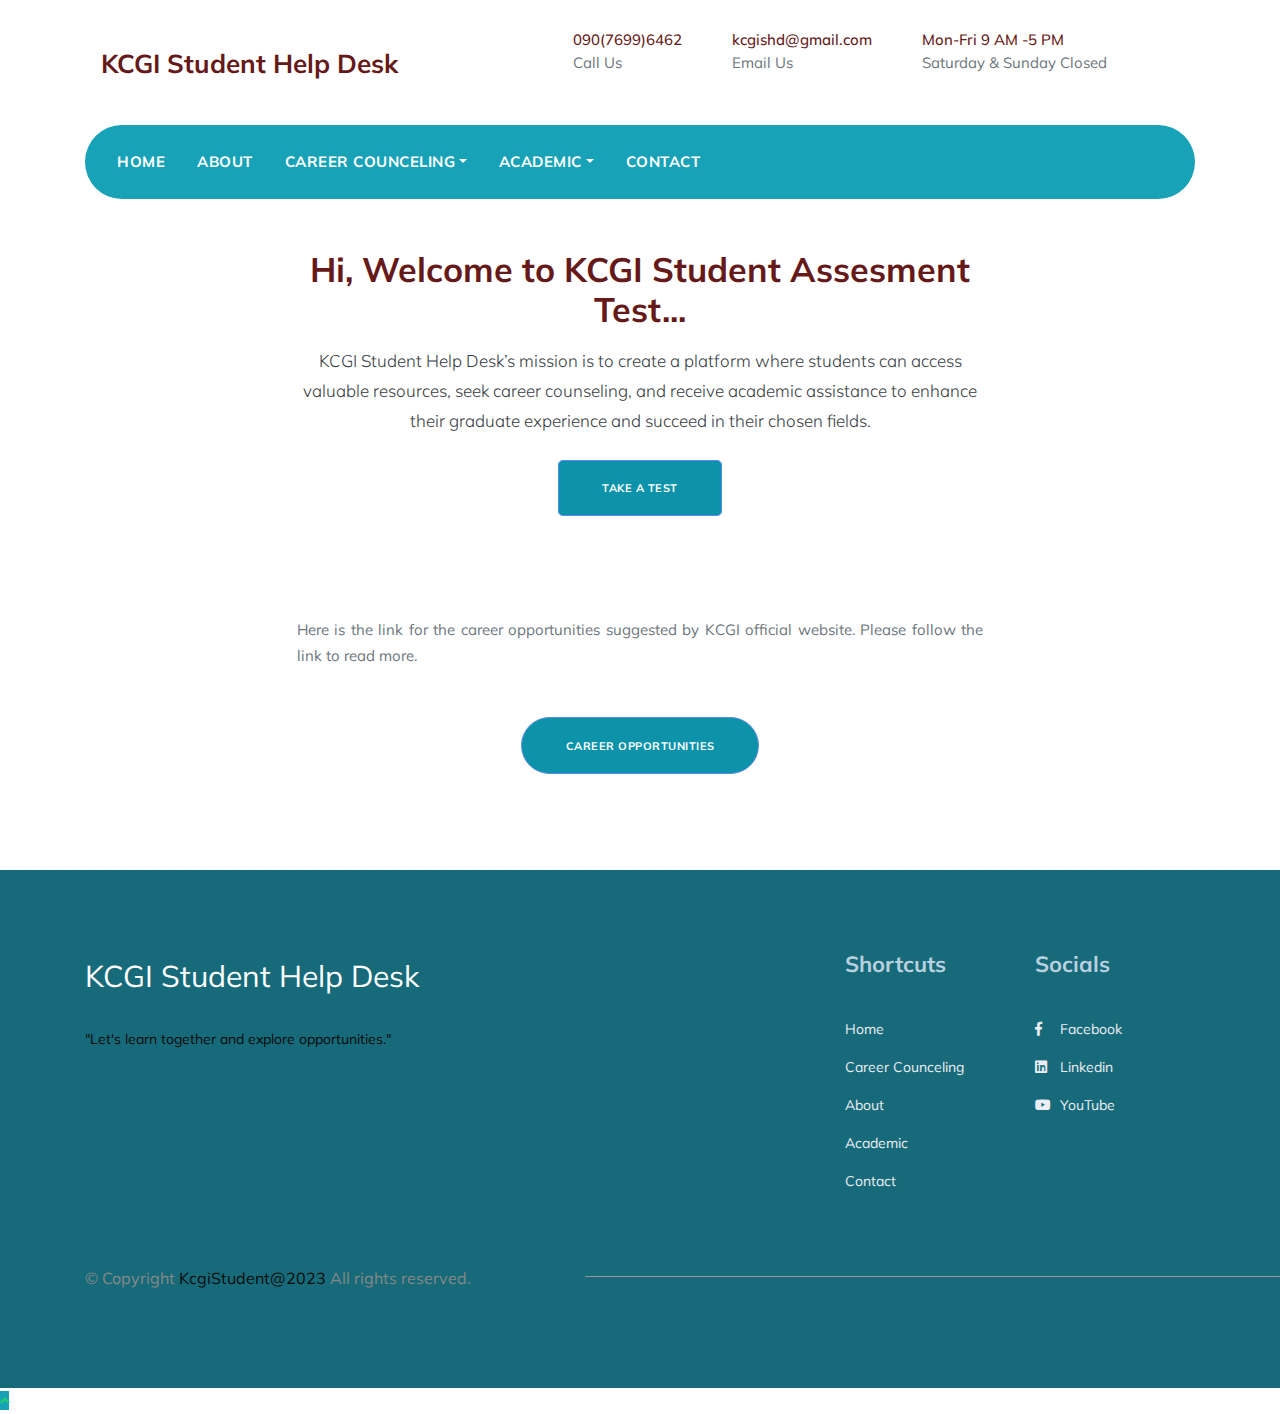
<file: assesment.html>
<!doctype html>
<html lang="en">

<head>
  <!-- Required meta tags -->
  <meta charset="utf-8">
  <meta name="viewport" content="width=device-width, initial-scale=1, shrink-to-fit=no">
  <meta name="description" content="it">
  <meta name="keywords" content="student, KCGI, creative, education, career,job ,it">
  
  <meta name="author" content="kcgi.edu">

  <title>KCGI Student Help Desk</title>

  <!-- bootstrap.min css -->
  <link rel="stylesheet" href="plugins/bootstrap/css/bootstrap.min.css">
  <!-- Animate Css -->
  <link rel="stylesheet" href="plugins/animate-css/animate.css">
  <!-- Icon Font css -->
  <link rel="stylesheet" href="plugins/fontawesome/css/all.css">
  <link rel="stylesheet" href="plugins/fonts/Pe-icon-7-stroke.css">
  <!-- Slick Carousel CSS -->
  <link rel="stylesheet" href="plugins/slick-carousel/slick/slick.css">
  <link rel="stylesheet" href="plugins/slick-carousel/slick/slick-theme.css">

  <!-- Main Stylesheet -->
  <link rel="stylesheet" href="css/style.css">

</head>


<body id="top-header">
    <div class="logo-bar d-none d-md-block d-lg-block ">
        <div class="container">
            <div class="row">
                <div class="col-lg-2">
                    <div class="logo d-none d-lg-block ">
                        <!-- Brand -->
                        <a class=" navbar navbar-brand  fontawesome js-scroll-trigger " href="index.html">
                            <h2>KCGI Student Help Desk</h2>
                        </a>
                    </div>
                </div>

                <div class="col-lg-8 justify-content-end ml-lg-auto d-flex col-12 col-md-12 justify-content-md-center">
                    <div class="top-info-block d-inline-flex">
                        <div class="icon-block">
                            <i class="ti-phone"></i>
                        </div>
                        <div class="info-block">
                            <h5 class="font-weight-500">090(7699)6462</h5>
                            <p>Call Us</p>
                        </div>
                    </div>

                    <div class="top-info-block d-inline-flex">
                        <div class="icon-block">
                            <i class="ti-mail"></i>
                        </div>
                        <div class="info-block">
                            <h5 class="font-weight-500">kcgishd@gmail.com</h5>
                            <p>Email Us</p>
                        </div>
                    </div>
                    <div class="top-info-block d-inline-flex">
                        <div class="icon-block">
                            <i class="ti-phone"></i>
                        </div>
                        <div class="info-block">
                            <h5 class="font-weight-500">Mon-Fri 9 AM -5 PM </h5>
                            <p>Saturday & Sunday Closed</p>
                        </div>
                    </div>
                </div>
            </div>
        </div>
    </div>

    <!-- NAVBAR
    ================================================= -->
    <div class="main-navigation" id="mainmenu-area">
        <div class="container">
            <nav class="navbar navbar-expand-lg navbar-dark bg-info main-nav  navbar-togglable rounded-radius sticky-top">

                <a class="navbar-brand d-lg-none d-block" href="">
                    <h4>KCGI Student Help Desk</h4>
                </a>
                <!-- Toggler -->
                <button class="navbar-toggler" type="button" data-toggle="collapse" data-target="#navbarCollapse" aria-controls="navbarCollapse" aria-expanded="false" aria-label="Toggle navigation">
                    <span class="fa fa-bars"></span>
                </button>

                <!-- Collapse -->
                <div class="collapse navbar-collapse" id="navbarCollapse">
                    <!-- Links -->
                    <ul class="navbar-nav ">
                        <li class="nav-item">
                            <a  href="index.html" class="nav-link  js-scroll-trigger" >
                                Home
                            </a>
                        </li>
                        <li class="nav-item ">
                            <a href="about.html" class="nav-link js-scroll-trigger">
                                About
                            </a>
                        </li>
        
                        <li class="nav-item dropdown">
                            <a class="nav-link dropdown-toggle" data-bs-toggle="dropdown" href="career.html" role="button" aria-expanded="false">Career Counceling</a>
                            <ul class="dropdown-menu">
                              <li><a class="dropdown-item" href="appointment.html">Book an Appointment</a></li>
                              <li><a class="dropdown-item" href="assesment.html">Assesment Test</a></li>
                              <li><a class="dropdown-item" href="#">Future Path</a></li>
                              <li><a class="dropdown-item" href="#">Career Change</a></li>
                            </ul>
                          </li>
                          <li class="nav-item dropdown">
                            <a class="nav-link dropdown-toggle" data-bs-toggle="dropdown" href="academic.html" role="button" aria-expanded="false">Academic</a>
                            <ul class="dropdown-menu">
                              <li><a class="dropdown-item" href="concentration.html">Concentration</a></li>
                              <li><a class="dropdown-item" href="material.html">Course Material</a></li>
                              <li><a class="dropdown-item" href="#">Library</a></li>
                              <li><a class="dropdown-item" href="#">Academic assistance</a></li>
                            </ul>
                          </li>

                        <li class="nav-item ">
                            <a href="contact.html" class="nav-link">
                                Contact
                            </a>
                        </li>
                    </ul>
                </div> <!-- / .navbar-collapse -->
            </nav>
        </div> <!-- / .container -->
    </div>


<!-- Header-->
<header class=" py-5">
    <div class="container px-5">
        <div class="row justify-content-center">
            <div class="col-lg-8 col-xxl-6">
                <div class="text-center my-5">
                    <h1 class="fw-bolder mb-3" style="color:light">Hi, Welcome to KCGI Student Assesment Test...</h1>
                    <p class="lead fw-normal text-dark mb-4">KCGI Student Help Desk’s mission is to create a platform where students can access valuable resources, seek career counseling, and receive academic assistance to enhance their graduate experience and succeed in their chosen fields.</p>
                    <a class="btn btn-outline-light btn-primary btn-lg" href="#scroll-target">Take a Test</a>
                </div>
            <br>
            <br>
            <p> Here is the link for the career opportunities suggested by KCGI official website. Please follow the link to read more.</p>

            <!-- Button -->
            <p class="mb-0 text-center my-5">
                <a href="https://www.kcg.edu/en/career" target="_blank" class="btn btn-primary btn-circled">
                    Career opportunities
                </a>
            </p>        
            </div>
        </div>
    </div>
</header>

<!-- FOOTER
    ================================================= -->

    <footer class="section " id="footer">
        <div class="overlay footer-overlay"></div>
        <!--Content -->
        <div class="container">
            <div class="row justify-content-start">
                <div class="col-lg-8 col-sm-12">
                    <div class="footer-widget">
                        <!-- Brand -->
                        <a href="#" class="footer-brand text-white">
                            KCGI Student Help Desk
                        </a>
                        <p>"Let's learn together and explore opportunities."</p>
                    </div>
                </div>

                <div class="col-lg-2 col-sm-6">
                    <div class="footer-widget">
                        <h3>Shortcuts</h3>
                        <!-- Links -->
                        <ul class="footer-links ">
                            <li>
                                <a href="index.html">
                                    Home
                                </a>
                            </li>
                            <li>
                                <a href="career.html">
                                    Career Counceling
                                </a>
                            </li>
                            <li>
                                <a href="about.html">
                                    About
                                </a>
                            </li>
                            <li>
                                <a href="academic.html">
                                    Academic
                                </a>
                            </li>

                            <li>
                                <a href="contact.html">
                                    Contact
                                </a>
                            </li>
                        </ul>
                    </div>
                </div>

                <div class="col-lg-2 col-sm-6">
                    <div class="footer-widget">
                        <h3>Socials</h3>
                        <!-- Links -->
                        <ul class="list-unstyled footer-links">
                            <li><a href="https://www.facebook.com/"><i class="fab fa-facebook-f"></i>Facebook</a></li>
                            <li><a href="https://www.linkedin.com/"><i class="fab fa-linkedin"></i>linkedin
                            </a></li>
                            <li><a href="https://www.youtube.com/"><i class="fab fa-youtube"></i>YouTube
                            </a></li>
                        </ul>
                    </div>
                </div>
            </div> <!-- / .row -->


            <div class="row text-left pt-5">
                <div class="col-lg-12">
                    <!-- Copyright -->
                    <p class="footer-copy">
                        &copy; Copyright <span class="current-year"> KcgiStudent@2023 </span> All rights reserved.
                    </p>
                </div>
            </div> <!-- / .row -->
        </div> <!-- / .container -->
    </footer>


    <!--  Page Scroll to Top  -->

    <a class="scroll-to-top js-scroll-trigger bg-info" href="#top-header">
        <i class="fa fa-angle-up"></i>
    </a>

</body>
</html>
</file>
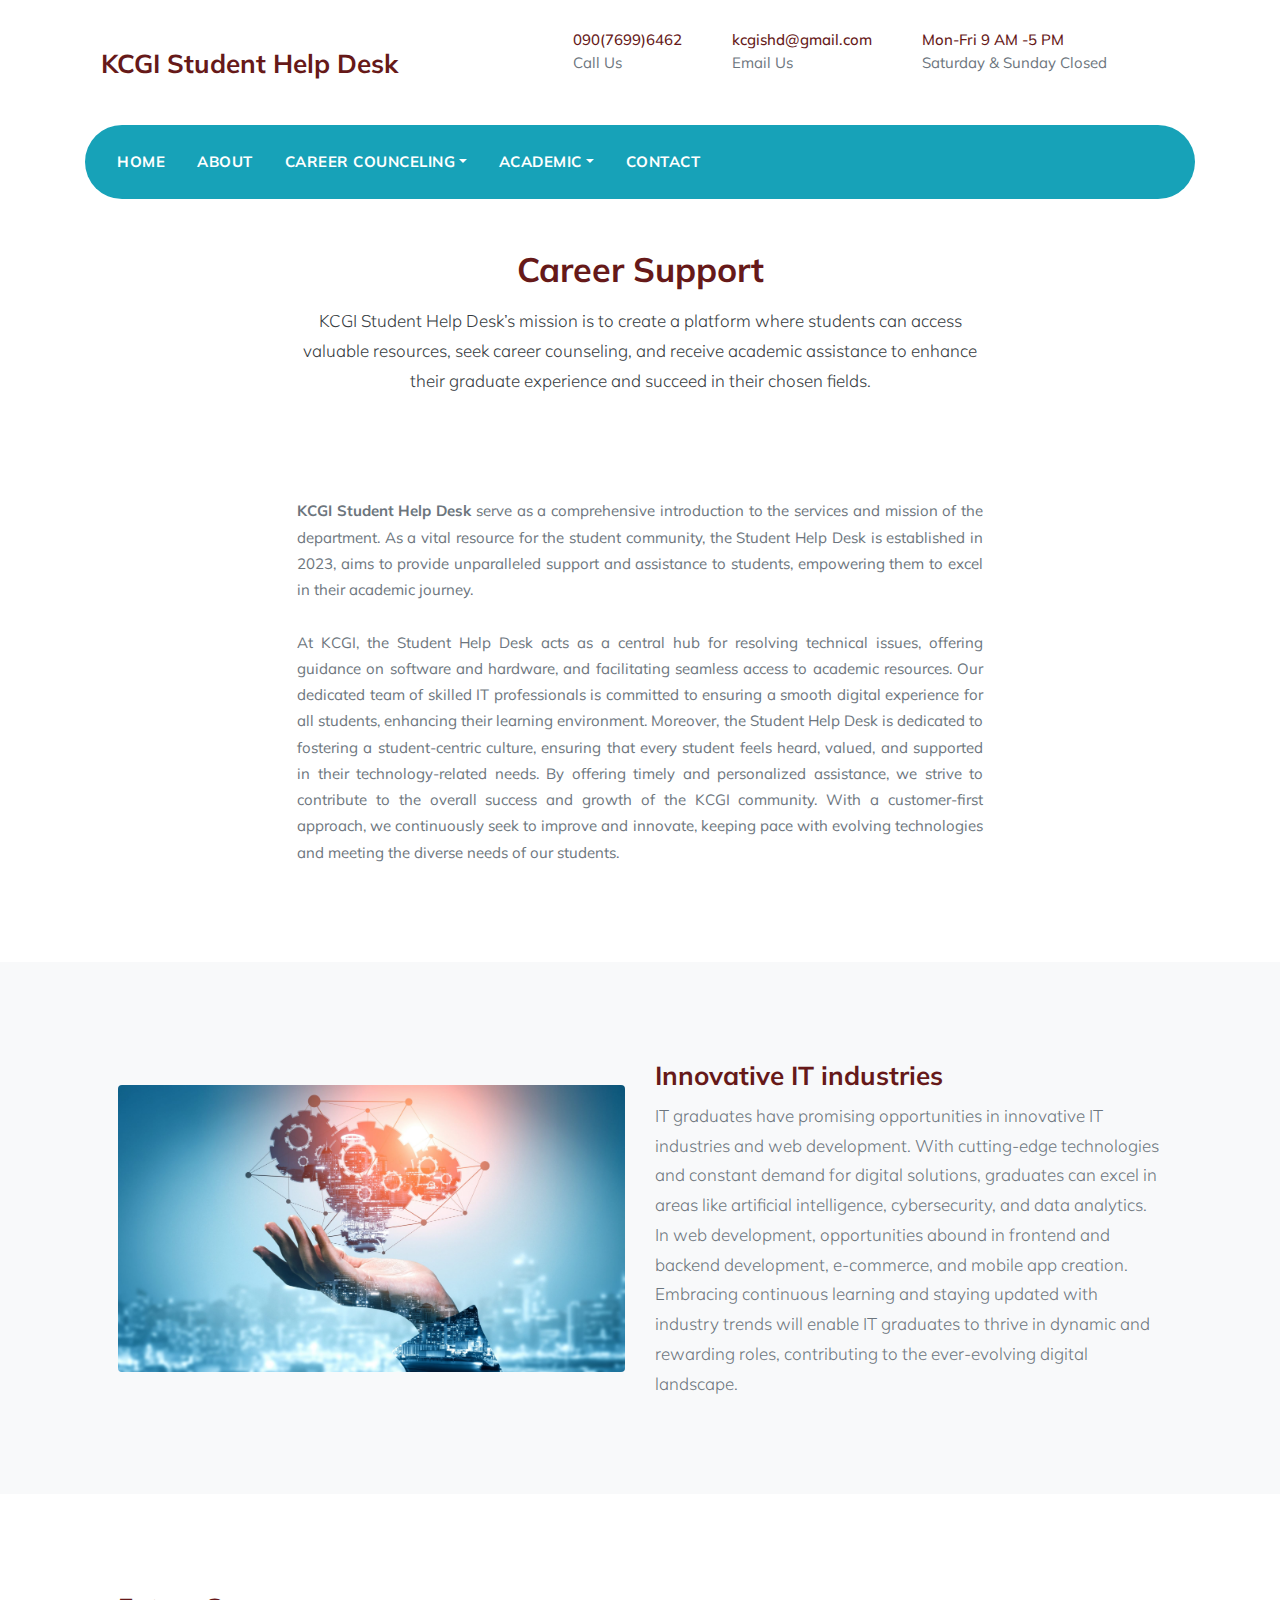
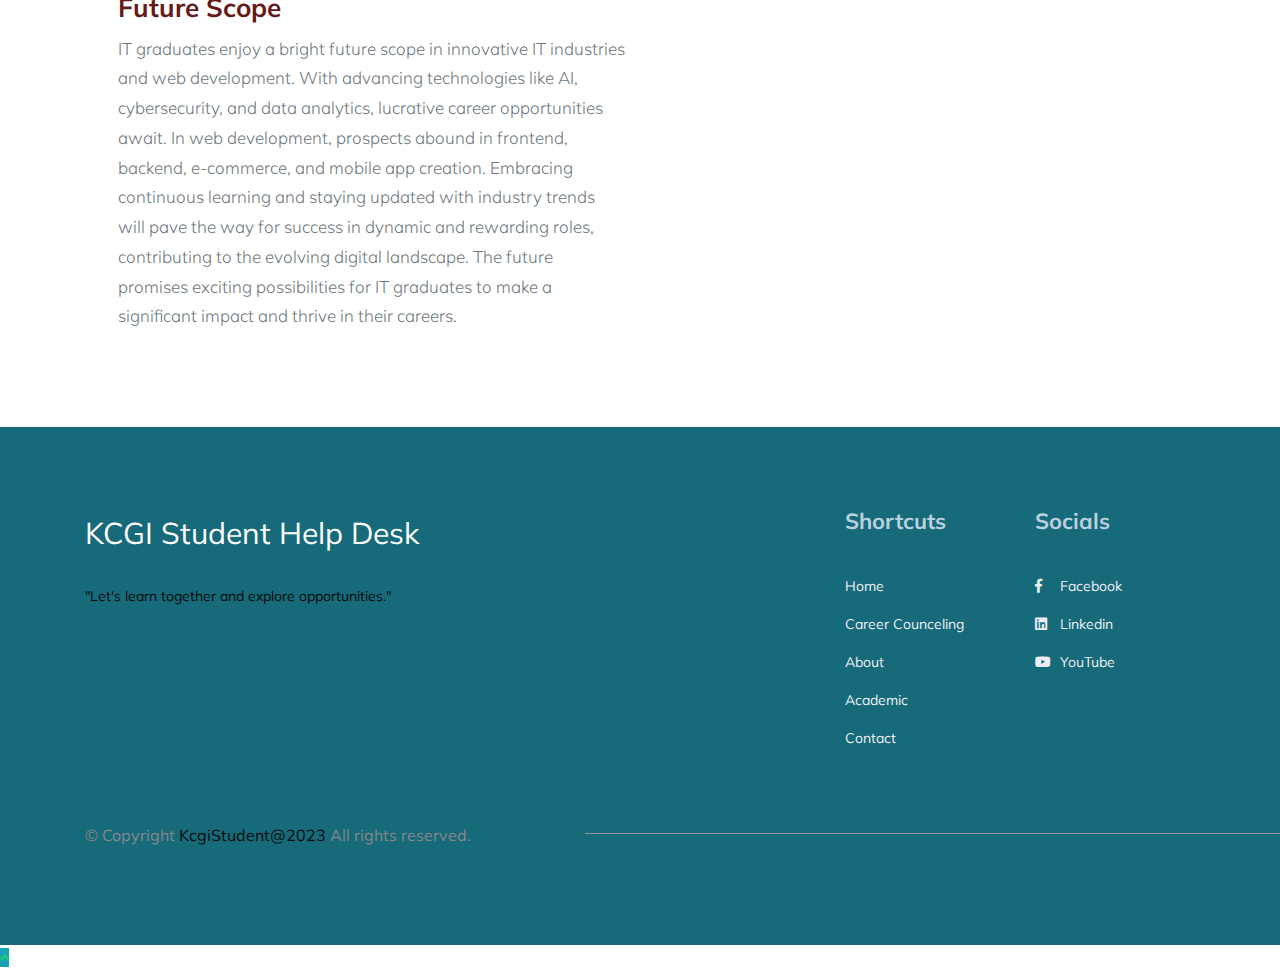
<file: career.html>
<!doctype html>
<html lang="en">

<head>
  <!-- Required meta tags -->
  <meta charset="utf-8">
  <meta name="viewport" content="width=device-width, initial-scale=1, shrink-to-fit=no">
  <meta name="description" content="it">
  <meta name="keywords" content="student, KCGI, creative, education, career,job ,it">
  
  <meta name="author" content="kcgi.edu">

  <title>KCGI Student Help Desk</title>

  <!-- bootstrap.min css -->
  <link rel="stylesheet" href="plugins/bootstrap/css/bootstrap.min.css">
  <!-- Animate Css -->
  <link rel="stylesheet" href="plugins/animate-css/animate.css">
  <!-- Icon Font css -->
  <link rel="stylesheet" href="plugins/fontawesome/css/all.css">
  <link rel="stylesheet" href="plugins/fonts/Pe-icon-7-stroke.css">
  <!-- Slick Carousel CSS -->
  <link rel="stylesheet" href="plugins/slick-carousel/slick/slick.css">
  <link rel="stylesheet" href="plugins/slick-carousel/slick/slick-theme.css">

  <!-- Main Stylesheet -->
  <link rel="stylesheet" href="css/style.css">

</head>


<body id="top-header">
    <div class="logo-bar d-none d-md-block d-lg-block ">
        <div class="container">
            <div class="row">
                <div class="col-lg-2">
                    <div class="logo d-none d-lg-block ">
                        <!-- Brand -->
                        <a class=" navbar navbar-brand  fontawesome js-scroll-trigger " href="index.html">
                            <h2>KCGI Student Help Desk</h2>
                        </a>
                    </div>
                </div>

                <div class="col-lg-8 justify-content-end ml-lg-auto d-flex col-12 col-md-12 justify-content-md-center">
                    <div class="top-info-block d-inline-flex">
                        <div class="icon-block">
                            <i class="ti-phone"></i>
                        </div>
                        <div class="info-block">
                            <h5 class="font-weight-500">090(7699)6462</h5>
                            <p>Call Us</p>
                        </div>
                    </div>

                    <div class="top-info-block d-inline-flex">
                        <div class="icon-block">
                            <i class="ti-mail"></i>
                        </div>
                        <div class="info-block">
                            <h5 class="font-weight-500">kcgishd@gmail.com</h5>
                            <p>Email Us</p>
                        </div>
                    </div>
                    <div class="top-info-block d-inline-flex">
                        <div class="icon-block">
                            <i class="ti-phone"></i>
                        </div>
                        <div class="info-block">
                            <h5 class="font-weight-500">Mon-Fri 9 AM -5 PM </h5>
                            <p>Saturday & Sunday Closed</p>
                        </div>
                    </div>
                </div>
            </div>
        </div>
    </div>

    <!-- NAVBAR
    ================================================= -->
    <div class="main-navigation" id="mainmenu-area">
        <div class="container">
            <nav class="navbar navbar-expand-lg navbar-dark bg-info main-nav  navbar-togglable rounded-radius sticky-top">

                <a class="navbar-brand d-lg-none d-block" href="">
                    <h4>KCGI Student Help Desk</h4>
                </a>
                <!-- Toggler -->
                <button class="navbar-toggler" type="button" data-toggle="collapse" data-target="#navbarCollapse" aria-controls="navbarCollapse" aria-expanded="false" aria-label="Toggle navigation">
                    <span class="fa fa-bars"></span>
                </button>

                <!-- Collapse -->
                <div class="collapse navbar-collapse" id="navbarCollapse">
                    <!-- Links -->
                    <ul class="navbar-nav ">
                        <li class="nav-item">
                            <a  href="index.html" class="nav-link  js-scroll-trigger" >
                                Home
                            </a>
                        </li>
                        <li class="nav-item ">
                            <a href="about.html" class="nav-link js-scroll-trigger">
                                About
                            </a>
                        </li>
        
                        <li class="nav-item dropdown">
                            <a class="nav-link dropdown-toggle" data-bs-toggle="dropdown" href="career.html" role="button" aria-expanded="false">Career Counceling</a>
                            <ul class="dropdown-menu">
                              <li><a class="dropdown-item" href="appointment.html">Book an Appointment</a></li>
                              <li><a class="dropdown-item" href="assesment.html">Assesment Test</a></li>
                              <li><a class="dropdown-item" href="#">Future Path</a></li>
                              <li><a class="dropdown-item" href="#">Career Change</a></li>
                            </ul>
                          </li>
                          <li class="nav-item dropdown">
                            <a class="nav-link dropdown-toggle" data-bs-toggle="dropdown" href="academic.html" role="button" aria-expanded="false">Academic</a>
                            <ul class="dropdown-menu">
                              <li><a class="dropdown-item" href="concentration.html">Concentration</a></li>
                              <li><a class="dropdown-item" href="material.html">Course Material</a></li>
                              <li><a class="dropdown-item" href="#">Library</a></li>
                              <li><a class="dropdown-item" href="#">Academic assistance</a></li>
                            </ul>
                          </li>

                        <li class="nav-item ">
                            <a href="contact.html" class="nav-link">
                                Contact
                            </a>
                        </li>
                    </ul>
                </div> <!-- / .navbar-collapse -->
            </nav>
        </div> <!-- / .container -->
    </div>

<!-- Header-->
<header class=" py-5">
    <div class="container px-5">
        <div class="row justify-content-center">
            <div class="col-lg-8 col-xxl-6">
                <div class="text-center my-5">
                    <h1 class="fw-bolder mb-3" style="color:light">Career Support</h1>
                    <p class="lead fw-normal text-dark mb-4">KCGI Student Help Desk’s mission is to create a platform where students can access valuable resources, seek career counseling, and receive academic assistance to enhance their graduate experience and succeed in their chosen fields.</p> <br> <br> <br> <p class="justify-content-center"> <b>KCGI Student Help Desk</b> serve as a comprehensive introduction to the services and mission of the department. As a vital resource for the student community, the Student Help Desk is established in 2023, aims to provide unparalleled support and assistance to students, empowering them to excel in their academic journey.

                        <br> <br> At KCGI, the Student Help Desk acts as a central hub for resolving technical issues, offering guidance on software and hardware, and facilitating seamless access to academic resources. Our dedicated team of skilled IT professionals is committed to ensuring a smooth digital experience for all students, enhancing their learning environment.
                        
                        Moreover, the Student Help Desk is dedicated to fostering a student-centric culture, ensuring that every student feels heard, valued, and supported in their technology-related needs. By offering timely and personalized assistance, we strive to contribute to the overall success and growth of the KCGI community. With a customer-first approach, we continuously seek to improve and innovate, keeping pace with evolving technologies and meeting the diverse needs of our students.</p>
                    
                     
                </div>
            </div>
        </div>
    </div>
</header>
<!-- About section one-->
<section class="py-5 bg-light" id="scroll-target">
    <div class="container px-5 my-5">
        <div class="row gx-5 align-items-center">
            <div class="col-lg-6"><img class="img-fluid rounded mb-5 mb-lg-0" src="images/IT.jpg" alt="..." /></div>
            <div class="col-lg-6">
                <h2 class="fw-bolder">Innovative IT industries</h2>
                <p class="lead fw-normal text-muted mb-0">IT graduates have promising opportunities in innovative IT industries and web development. With cutting-edge technologies and constant demand for digital solutions, graduates can excel in areas like artificial intelligence, cybersecurity, and data analytics. In web development, opportunities abound in frontend and backend development, e-commerce, and mobile app creation. Embracing continuous learning and staying updated with industry trends will enable IT graduates to thrive in dynamic and rewarding roles, contributing to the ever-evolving digital landscape.</p>
            </div>
        </div>
    </div>
</section>
<!-- About section two-->
<section class="py-5">
    <div class="container px-5 my-5">
        <div class="row gx-5 align-items-center">
            <div class="col-lg-6 order-first order-lg-last"><iframe width="500" height="315" src="https://www.youtube.com/embed/ulShEze6I5U?si=PCfOzTt-3l8X7lGK" title="YouTube video player" frameborder="0" allow="accelerometer; autoplay; clipboard-write; encrypted-media; gyroscope; picture-in-picture; web-share" allowfullscreen></iframe></div>
            <div class="col-lg-6">
                <h2 class="fw-bolder">Future Scope</h2>
                <p class="lead fw-normal text-muted mb-0">IT graduates enjoy a bright future scope in innovative IT industries and web development. With advancing technologies like AI, cybersecurity, and data analytics, lucrative career opportunities await. In web development, prospects abound in frontend, backend, e-commerce, and mobile app creation. Embracing continuous learning and staying updated with industry trends will pave the way for success in dynamic and rewarding roles, contributing to the evolving digital landscape. The future promises exciting possibilities for IT graduates to make a significant impact and thrive in their careers.</p>
            </div>
        </div>
    </div>
</section>


<!-- FOOTER
    ================================================= -->

    <footer class="section " id="footer">
        <div class="overlay footer-overlay"></div>
        <!--Content -->
        <div class="container">
            <div class="row justify-content-start">
                <div class="col-lg-8 col-sm-12">
                    <div class="footer-widget">
                        <!-- Brand -->
                        <a href="#" class="footer-brand text-white">
                            KCGI Student Help Desk
                        </a>
                        <p>"Let's learn together and explore opportunities."</p>
                    </div>
                </div>

                <div class="col-lg-2 col-sm-6">
                    <div class="footer-widget">
                        <h3>Shortcuts</h3>
                        <!-- Links -->
                        <ul class="footer-links ">
                            <li>
                                <a href="index.html">
                                    Home
                                </a>
                            </li>
                            <li>
                                <a href="career.html">
                                    Career Counceling
                                </a>
                            </li>
                            <li>
                                <a href="about.html">
                                    About
                                </a>
                            </li>
                            <li>
                                <a href="academic.html">
                                    Academic
                                </a>
                            </li>

                            <li>
                                <a href="contact.html">
                                    Contact
                                </a>
                            </li>
                        </ul>
                    </div>
                </div>

                <div class="col-lg-2 col-sm-6">
                    <div class="footer-widget">
                        <h3>Socials</h3>
                        <!-- Links -->
                        <ul class="list-unstyled footer-links">
                            <li><a href="https://www.facebook.com/"><i class="fab fa-facebook-f"></i>Facebook</a></li>
                            <li><a href="https://www.linkedin.com/"><i class="fab fa-linkedin"></i>linkedin
                            </a></li>
                            <li><a href="https://www.youtube.com/"><i class="fab fa-youtube"></i>YouTube
                            </a></li>
                        </ul>
                    </div>
                </div>
            </div> <!-- / .row -->


            <div class="row text-left pt-5">
                <div class="col-lg-12">
                    <!-- Copyright -->
                    <p class="footer-copy">
                        &copy; Copyright <span class="current-year"> KcgiStudent@2023 </span> All rights reserved.
                    </p>
                </div>
            </div> <!-- / .row -->
        </div> <!-- / .container -->
    </footer>


    <!--  Page Scroll to Top  -->

    <a class="scroll-to-top js-scroll-trigger bg-info" href="#top-header">
        <i class="fa fa-angle-up"></i>
    </a>

</body>
</html>
</file>
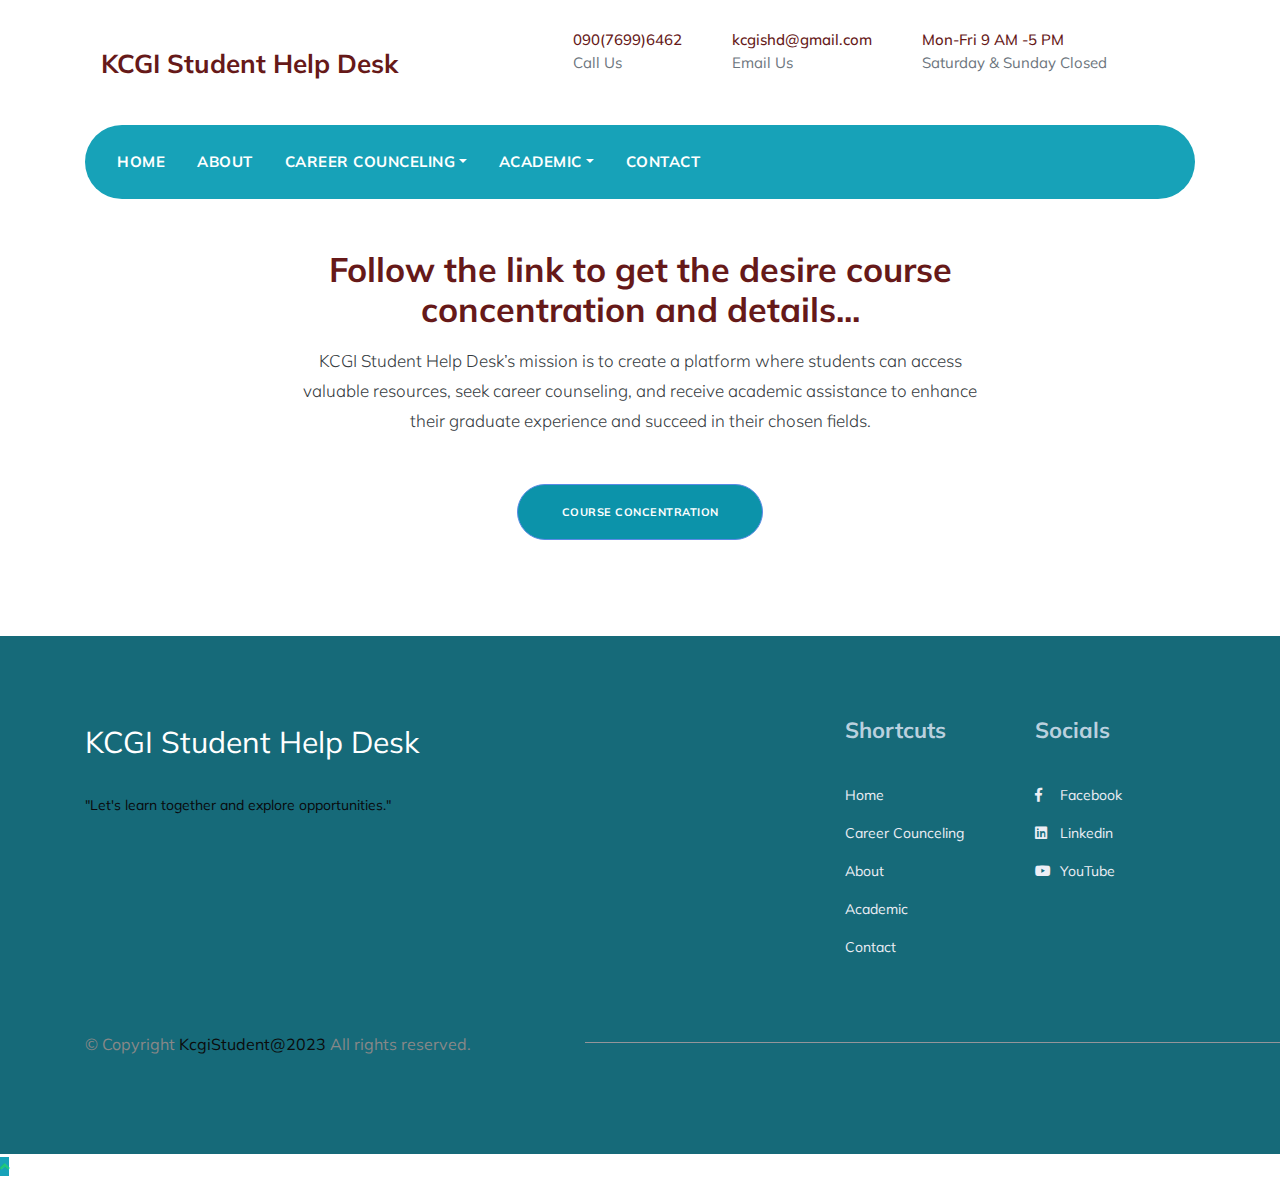
<file: concentration.html>
<!doctype html>
<html lang="en">

<head>
  <!-- Required meta tags -->
  <meta charset="utf-8">
  <meta name="viewport" content="width=device-width, initial-scale=1, shrink-to-fit=no">
  <meta name="description" content="it">
  <meta name="keywords" content="student, KCGI, creative, education, career,job ,it">
  
  <meta name="author" content="kcgi.edu">

  <title>KCGI Student Help Desk</title>

  <!-- bootstrap.min css -->
  <link rel="stylesheet" href="plugins/bootstrap/css/bootstrap.min.css">
  <!-- Animate Css -->
  <link rel="stylesheet" href="plugins/animate-css/animate.css">
  <!-- Icon Font css -->
  <link rel="stylesheet" href="plugins/fontawesome/css/all.css">
  <link rel="stylesheet" href="plugins/fonts/Pe-icon-7-stroke.css">
  <!-- Slick Carousel CSS -->
  <link rel="stylesheet" href="plugins/slick-carousel/slick/slick.css">
  <link rel="stylesheet" href="plugins/slick-carousel/slick/slick-theme.css">

  <!-- Main Stylesheet -->
  <link rel="stylesheet" href="css/style.css">

</head>


<body id="top-header">
    <div class="logo-bar d-none d-md-block d-lg-block ">
        <div class="container">
            <div class="row">
                <div class="col-lg-2">
                    <div class="logo d-none d-lg-block ">
                        <!-- Brand -->
                        <a class=" navbar navbar-brand  fontawesome js-scroll-trigger " href="index.html">
                            <h2>KCGI Student Help Desk</h2>
                        </a>
                    </div>
                </div>

                <div class="col-lg-8 justify-content-end ml-lg-auto d-flex col-12 col-md-12 justify-content-md-center">
                    <div class="top-info-block d-inline-flex">
                        <div class="icon-block">
                            <i class="ti-phone"></i>
                        </div>
                        <div class="info-block">
                            <h5 class="font-weight-500">090(7699)6462</h5>
                            <p>Call Us</p>
                        </div>
                    </div>

                    <div class="top-info-block d-inline-flex">
                        <div class="icon-block">
                            <i class="ti-mail"></i>
                        </div>
                        <div class="info-block">
                            <h5 class="font-weight-500">kcgishd@gmail.com</h5>
                            <p>Email Us</p>
                        </div>
                    </div>
                    <div class="top-info-block d-inline-flex">
                        <div class="icon-block">
                            <i class="ti-phone"></i>
                        </div>
                        <div class="info-block">
                            <h5 class="font-weight-500">Mon-Fri 9 AM -5 PM </h5>
                            <p>Saturday & Sunday Closed</p>
                        </div>
                    </div>
                </div>
            </div>
        </div>
    </div>

    <!-- NAVBAR
    ================================================= -->
    <div class="main-navigation" id="mainmenu-area">
        <div class="container">
            <nav class="navbar navbar-expand-lg navbar-dark bg-info main-nav  navbar-togglable rounded-radius sticky-top">

                <a class="navbar-brand d-lg-none d-block" href="">
                    <h4>KCGI Student Help Desk</h4>
                </a>
                <!-- Toggler -->
                <button class="navbar-toggler" type="button" data-toggle="collapse" data-target="#navbarCollapse" aria-controls="navbarCollapse" aria-expanded="false" aria-label="Toggle navigation">
                    <span class="fa fa-bars"></span>
                </button>

                <!-- Collapse -->
                <div class="collapse navbar-collapse" id="navbarCollapse">
                    <!-- Links -->
                    <ul class="navbar-nav ">
                        <li class="nav-item">
                            <a  href="index.html" class="nav-link  js-scroll-trigger" >
                                Home
                            </a>
                        </li>
                        <li class="nav-item ">
                            <a href="about.html" class="nav-link js-scroll-trigger">
                                About
                            </a>
                        </li>
        
                        <li class="nav-item dropdown">
                            <a class="nav-link dropdown-toggle" data-bs-toggle="dropdown" href="career.html" role="button" aria-expanded="false">Career Counceling</a>
                            <ul class="dropdown-menu">
                              <li><a class="dropdown-item" href="appointment.html">Book an Appointment</a></li>
                              <li><a class="dropdown-item" href="assesment.html">Assesment Test</a></li>
                              <li><a class="dropdown-item" href="#">Future Path</a></li>
                              <li><a class="dropdown-item" href="#">Career Change</a></li>
                            </ul>
                          </li>
                          <li class="nav-item dropdown">
                            <a class="nav-link dropdown-toggle" data-bs-toggle="dropdown" href="academic.html" role="button" aria-expanded="false">Academic</a>
                            <ul class="dropdown-menu">
                              <li><a class="dropdown-item" href="concentration.html">Concentration</a></li>
                              <li><a class="dropdown-item" href="material.html">Course Material</a></li>
                              <li><a class="dropdown-item" href="#">Library</a></li>
                              <li><a class="dropdown-item" href="#">Academic assistance</a></li>
                            </ul>
                          </li>

                        <li class="nav-item ">
                            <a href="contact.html" class="nav-link">
                                Contact
                            </a>
                        </li>
                    </ul>
                </div> <!-- / .navbar-collapse -->
            </nav>
        </div> <!-- / .container -->
    </div>


<!-- Header-->
<header class=" py-5">
    <div class="container px-5">
        <div class="row justify-content-center">
            <div class="col-lg-8 col-xxl-6">
                <div class="text-center my-5">
                    <h1 class="fw-bolder mb-3" style="color:light">Follow the link to get the desire course concentration and details...</h1>
                    <p class="lead fw-normal text-dark mb-4">KCGI Student Help Desk’s mission is to create a platform where students can access valuable resources, seek career counseling, and receive academic assistance to enhance their graduate experience and succeed in their chosen fields.</p>
                    
                </div>
            <!-- Button -->
            <p class="text-center my-5 mb-0">
                <a href="https://www.kcg.edu/en/curriculum/course-list" target="_blank" class="btn btn-primary btn-circled">
                    Course concentration
                </a>
            </p>    
            </div>
        </div>
    </div>
</header>

<!-- FOOTER
    ================================================= -->

    <footer class="section " id="footer">
        <div class="overlay footer-overlay"></div>
        <!--Content -->
        <div class="container">
            <div class="row justify-content-start">
                <div class="col-lg-8 col-sm-12">
                    <div class="footer-widget">
                        <!-- Brand -->
                        <a href="#" class="footer-brand text-white">
                            KCGI Student Help Desk
                        </a>
                        <p>"Let's learn together and explore opportunities."</p>
                    </div>
                </div>

                <div class="col-lg-2 col-sm-6">
                    <div class="footer-widget">
                        <h3>Shortcuts</h3>
                        <!-- Links -->
                        <ul class="footer-links ">
                            <li>
                                <a href="index.html">
                                    Home
                                </a>
                            </li>
                            <li>
                                <a href="career.html">
                                    Career Counceling
                                </a>
                            </li>
                            <li>
                                <a href="about.html">
                                    About
                                </a>
                            </li>
                            <li>
                                <a href="academic.html">
                                    Academic
                                </a>
                            </li>

                            <li>
                                <a href="contact.html">
                                    Contact
                                </a>
                            </li>
                        </ul>
                    </div>
                </div>

                <div class="col-lg-2 col-sm-6">
                    <div class="footer-widget">
                        <h3>Socials</h3>
                        <!-- Links -->
                        <ul class="list-unstyled footer-links">
                            <li><a href="https://www.facebook.com/"><i class="fab fa-facebook-f"></i>Facebook</a></li>
                            <li><a href="https://www.linkedin.com/"><i class="fab fa-linkedin"></i>linkedin
                            </a></li>
                            <li><a href="https://www.youtube.com/"><i class="fab fa-youtube"></i>YouTube
                            </a></li>
                        </ul>
                    </div>
                </div>
            </div> <!-- / .row -->


            <div class="row text-left pt-5">
                <div class="col-lg-12">
                    <!-- Copyright -->
                    <p class="footer-copy">
                        &copy; Copyright <span class="current-year"> KcgiStudent@2023 </span> All rights reserved.
                    </p>
                </div>
            </div> <!-- / .row -->
        </div> <!-- / .container -->
    </footer>


    <!--  Page Scroll to Top  -->

    <a class="scroll-to-top js-scroll-trigger bg-info" href="#top-header">
        <i class="fa fa-angle-up"></i>
    </a>

</body>
</html>
</file>
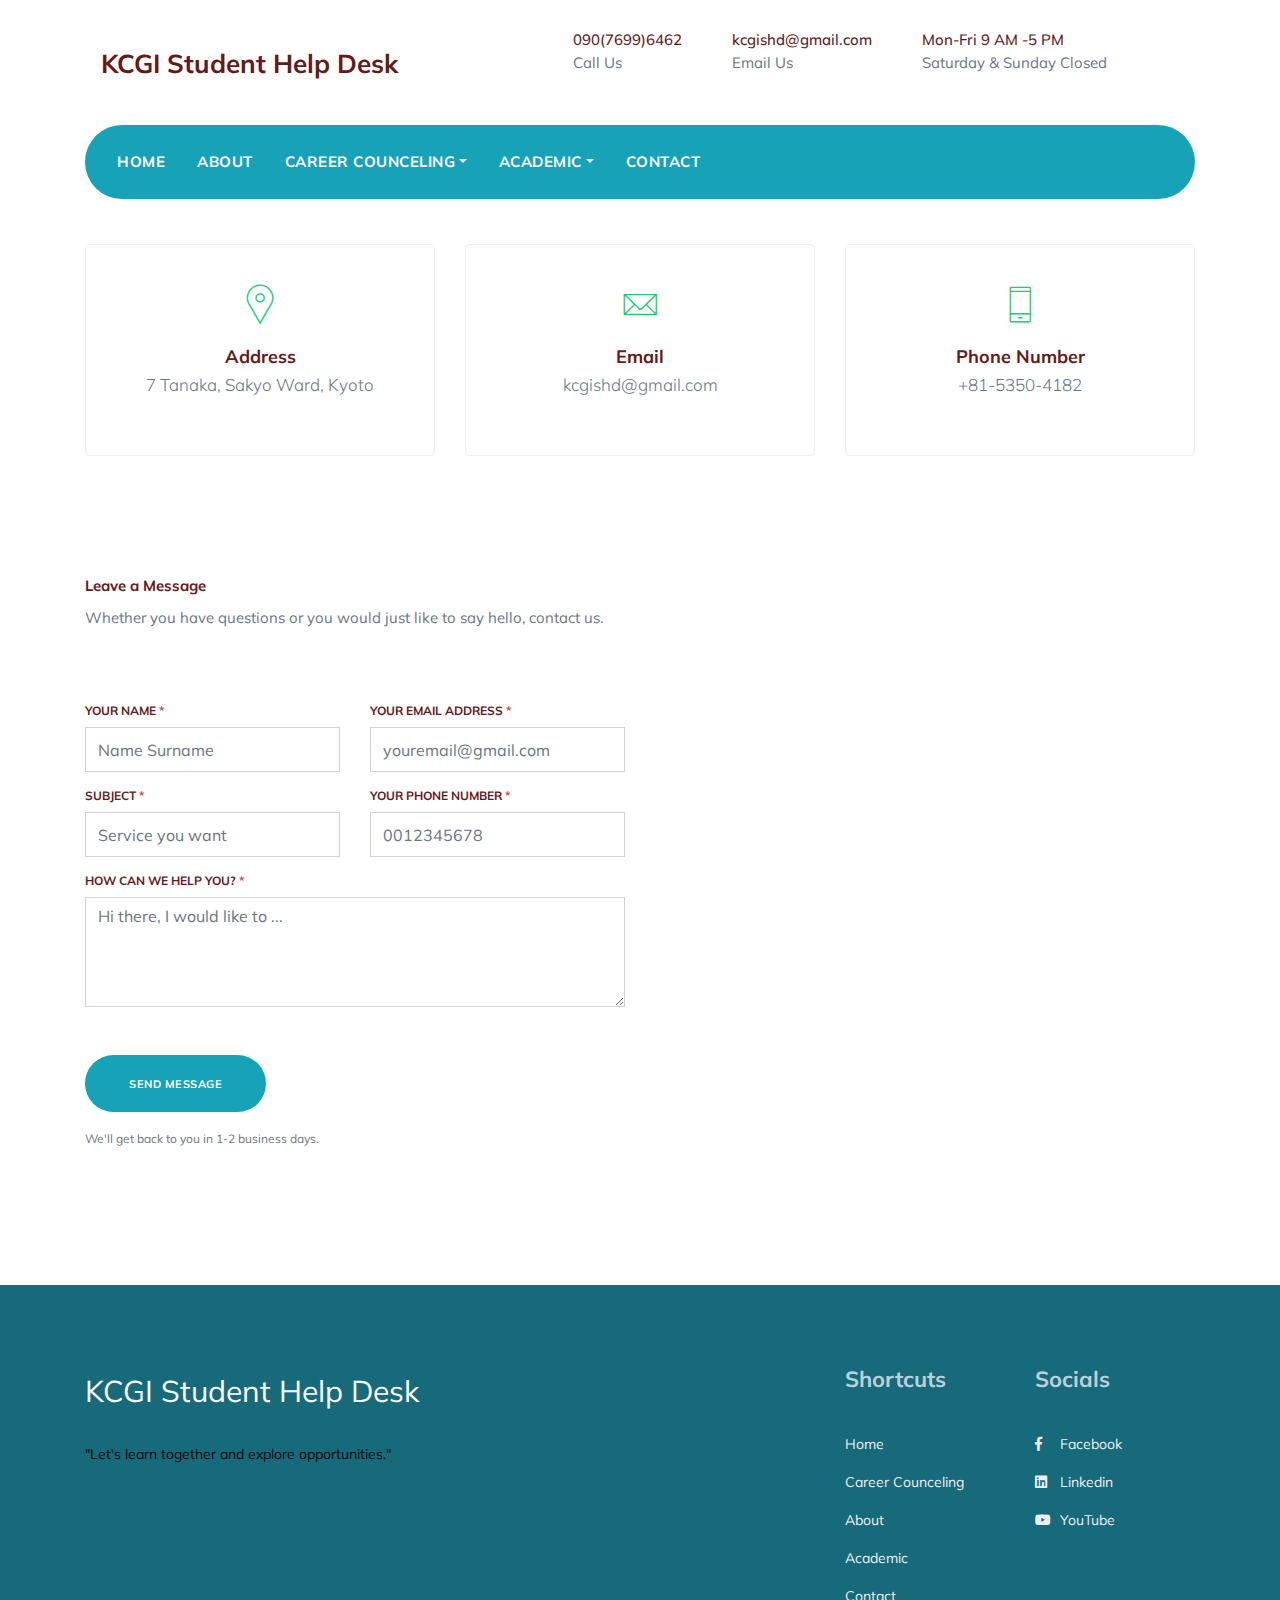
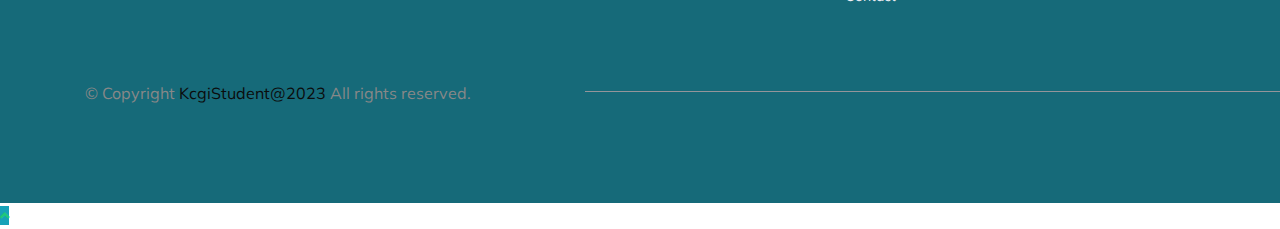
<file: contact.html>
<!doctype html>
<html lang="en">

<head>
  <!-- Required meta tags -->
  <meta charset="utf-8">
  <meta name="viewport" content="width=device-width, initial-scale=1, shrink-to-fit=no">
  <meta name="description" content="it">
  <meta name="keywords" content="student, KCGI, creative, education, career,job ,it">
  
  <meta name="author" content="kcgi.edu">

  <title>KCGI Student Help Desk</title>

  <!-- bootstrap.min css -->
  <link rel="stylesheet" href="plugins/bootstrap/css/bootstrap.min.css">
  <!-- Animate Css -->
  <link rel="stylesheet" href="plugins/animate-css/animate.css">
  <!-- Icon Font css -->
  <link rel="stylesheet" href="plugins/fontawesome/css/all.css">
  <link rel="stylesheet" href="plugins/fonts/Pe-icon-7-stroke.css">
  <!-- Slick Carousel CSS -->
  <link rel="stylesheet" href="plugins/slick-carousel/slick/slick.css">
  <link rel="stylesheet" href="plugins/slick-carousel/slick/slick-theme.css">

  <!-- Main Stylesheet -->
  <link rel="stylesheet" href="css/style.css">

</head>


<body id="top-header">
    <div class="logo-bar d-none d-md-block d-lg-block ">
        <div class="container">
            <div class="row">
                <div class="col-lg-2">
                    <div class="logo d-none d-lg-block ">
                        <!-- Brand -->
                        <a class=" navbar navbar-brand  fontawesome js-scroll-trigger " href="index.html">
                            <h2>KCGI Student Help Desk</h2>
                        </a>
                    </div>
                </div>

                <div class="col-lg-8 justify-content-end ml-lg-auto d-flex col-12 col-md-12 justify-content-md-center">
                    <div class="top-info-block d-inline-flex">
                        <div class="icon-block">
                            <i class="ti-phone"></i>
                        </div>
                        <div class="info-block">
                            <h5 class="font-weight-500">090(7699)6462</h5>
                            <p>Call Us</p>
                        </div>
                    </div>

                    <div class="top-info-block d-inline-flex">
                        <div class="icon-block">
                            <i class="ti-mail"></i>
                        </div>
                        <div class="info-block">
                            <h5 class="font-weight-500">kcgishd@gmail.com</h5>
                            <p>Email Us</p>
                        </div>
                    </div>
                    <div class="top-info-block d-inline-flex">
                        <div class="icon-block">
                            <i class="ti-phone"></i>
                        </div>
                        <div class="info-block">
                            <h5 class="font-weight-500">Mon-Fri 9 AM -5 PM </h5>
                            <p>Saturday & Sunday Closed</p>
                        </div>
                    </div>
                </div>
            </div>
        </div>
    </div>

    <!-- NAVBAR
    ================================================= -->
    <div class="main-navigation" id="mainmenu-area">
        <div class="container">
            <nav class="navbar navbar-expand-lg navbar-dark bg-info main-nav  navbar-togglable rounded-radius sticky-top">

                <a class="navbar-brand d-lg-none d-block" href="">
                    <h4>KCGI Student Help Desk</h4>
                </a>
                <!-- Toggler -->
                <button class="navbar-toggler" type="button" data-toggle="collapse" data-target="#navbarCollapse" aria-controls="navbarCollapse" aria-expanded="false" aria-label="Toggle navigation">
                    <span class="fa fa-bars"></span>
                </button>

                <!-- Collapse -->
                <div class="collapse navbar-collapse" id="navbarCollapse">
                    <!-- Links -->
                    <ul class="navbar-nav ">
                        <li class="nav-item">
                            <a  href="index.html" class="nav-link  js-scroll-trigger" >
                                Home
                            </a>
                        </li>
                        <li class="nav-item ">
                            <a href="about.html" class="nav-link js-scroll-trigger">
                                About
                            </a>
                        </li>
        
                        <li class="nav-item dropdown">
                            <a class="nav-link dropdown-toggle" data-bs-toggle="dropdown" href="career.html" role="button" aria-expanded="false">Career Counceling</a>
                            <ul class="dropdown-menu">
                              <li><a class="dropdown-item" href="appointment.html">Book an Appointment</a></li>
                              <li><a class="dropdown-item" href="assesment.html">Assesment Test</a></li>
                              <li><a class="dropdown-item" href="#">Future Path</a></li>
                              <li><a class="dropdown-item" href="#">Career Change</a></li>
                            </ul>
                          </li>
                          <li class="nav-item dropdown">
                            <a class="nav-link dropdown-toggle" data-bs-toggle="dropdown" href="academic.html" role="button" aria-expanded="false">Academic</a>
                            <ul class="dropdown-menu">
                              <li><a class="dropdown-item" href="concentration.html">Concentration</a></li>
                              <li><a class="dropdown-item" href="material.html">Course Material</a></li>
                              <li><a class="dropdown-item" href="#">Library</a></li>
                              <li><a class="dropdown-item" href="#">Academic assistance</a></li>
                            </ul>
                          </li>

                        <li class="nav-item ">
                            <a href="contact.html" class="nav-link">
                                Contact
                            </a>
                        </li>
                    </ul>
                </div> <!-- / .navbar-collapse -->
            </nav>
        </div> <!-- / .container -->
    </div>






  <!-- SECTIONS
    ================================================== -->
    <section id="contact-info">
        <div class="container">
            <div class="row justify-content-center">
                <div class="col-lg-4 col-sm-6 col-md-6">
                    <div class="contact-info-block text-center">
                        <i class="pe-7s-map-marker"></i>
                        <h4>Address</h4>
                        <p class="lead">7 Tanaka, Sakyo Ward, Kyoto</p>
                    </div>
                </div>
                <div class="col-lg-4 col-sm-6 col-md-6">
                    <div class="contact-info-block text-center">
                        <i class="pe-7s-mail"></i>
                        <h4>Email</h4>
                        <p class="lead">kcgishd@gmail.com</p>
                    </div>
                </div>
                <div class="col-lg-4 col-sm-6 col-md-6">
                    <div class="contact-info-block text-center">
                        <i class="pe-7s-phone"></i>
                        <h4>Phone Number</h4>
                        <p class="lead">+81-5350-4182</p>
                    </div>
                </div>
            </div>
        </div>
    </section>

    <section class="section" id="contact">
        <div class="container">
            <div class="row mb-4">
                <div class="col-md-8 col-lg-6">
                    <h5>Leave a Message</h5>
                    <!-- Heading -->
                    
                    <!-- Subheading -->
                    <p class="mb-5 ">
                        Whether you have questions or you would just like to say hello, contact us.
                    </p>

                </div>
            </div> <!-- / .row -->

            <div class="row">
                <div class="col-lg-6">
                   <!-- form message -->
                    <div class="row">
                        <div class="col-12">
                            <div class="alert alert-success contact__msg" style="display: none" role="alert">
                                Your message was sent successfully.
                            </div>
                        </div>
                    </div>
                    <!-- end message -->
                    <!-- Contacts Form -->
                    <form class="contact_form" action="mail.php">
                        <div class="row">
                            <!-- Input -->
                            <div class="col-sm-6 mb-6">
                                <div class="form-group">
                                    <label class="h6 small d-block text-uppercase">
                                        Your name
                                        <span class="text-danger">*</span>
                                    </label>

                                    <div class="input-group">
                                        <input class="form-control" name="name" id="name" required="" placeholder="Name Surname" type="text">
                                    </div>
                                </div>
                            </div>
                            <!-- End Input -->

                            <!-- Input -->
                            <div class="col-sm-6 mb-6">
                                <div class="form-group">
                                    <label class="h6 small d-block text-uppercase">
                                        Your email address
                                        <span class="text-danger">*</span>
                                    </label>

                                    <div class="input-group ">
                                        <input class="form-control" name="email" id="email" required="" placeholder="youremail@gmail.com" type="email">
                                    </div>
                                </div>
                            </div>
                            <!-- End Input -->

                            <div class="w-100"></div>

                            <!-- Input -->
                            <div class="col-sm-6 mb-6">
                                <div class="form-group">
                                    <label class="h6 small d-block text-uppercase">
                                        Subject
                                        <span class="text-danger">*</span>
                                    </label>

                                    <div class="input-group">
                                        <input class="form-control" name="subject" id="subject" required="" placeholder="Service you want" type="text">
                                    </div>
                                </div>
                            </div>
                            <!-- End Input -->

                            <!-- Input -->
                            <div class="col-sm-6 mb-6">
                                <div class="form-group">
                                    <label class="h6 small d-block text-uppercase">
                                        Your Phone Number
                                        <span class="text-danger">*</span>
                                    </label>

                                    <div class="input-group ">
                                        <input class="form-control" id="phone" name="phone" required="" placeholder="0012345678" type="text">
                                    </div>
                                </div>
                            </div>
                            <!-- End Input -->
                        </div>

                        <!-- Input -->
                        <div class="form-group mb-5">
                            <label class="h6 small d-block text-uppercase">
                                How can we help you?
                                <span class="text-danger">*</span>
                            </label>

                            <div class="input-group">
                                <textarea class="form-control" rows="4" name="message" id="message" required="" placeholder="Hi there, I would like to ..."></textarea>
                            </div>
                        </div>
                        <!-- End Input -->

                        <div class="">
                           <input name="submit" type="submit" class="btn btn-info btn-circled" value="Send Message">
                           
                            <p class="small pt-3">We'll get back to you in 1-2 business days.</p>
                        </div>
                    </form>
                    <!-- End Contacts Form -->
                </div>

                <div class="col-lg-6 col-md-6">
                    <!-- START MAP -->
                    <iframe src="https://www.google.com/maps/embed?pb=!1m18!1m12!1m3!1d3267.0417562631646!2d135.7767340756261!3d35.03068527280429!2m3!1f0!2f0!3f0!3m2!1i1024!2i768!4f13.1!3m3!1m2!1s0x6001085a40096db1%3A0x8c895182522ac6d1!2sThe%20Kyoto%20College%20of%20Graduate%20Studies%20for%20Informatics!5e0!3m2!1sen!2sjp!4v1689725895282!5m2!1sen!2sjp" width="600" height="450" style="border:0;" allowfullscreen="" loading="lazy" referrerpolicy="no-referrer-when-downgrade"></iframe>
                    <!-- END MAP -->
                </div>
            </div>
        </div>
    </section>
 <!-- FOOTER
    ================================================= -->

    <footer class="section " id="footer">
        <div class="overlay footer-overlay"></div>
        <!--Content -->
        <div class="container">
            <div class="row justify-content-start">
                <div class="col-lg-8 col-sm-12">
                    <div class="footer-widget">
                        <!-- Brand -->
                        <a href="#" class="footer-brand text-white">
                            KCGI Student Help Desk
                        </a>
                        <p>"Let's learn together and explore opportunities."</p>
                    </div>
                </div>

                <div class="col-lg-2 col-sm-6">
                    <div class="footer-widget">
                        <h3>Shortcuts</h3>
                        <!-- Links -->
                        <ul class="footer-links ">
                            <li>
                                <a href="index.html">
                                    Home
                                </a>
                            </li>
                            <li>
                                <a href="career.html">
                                    Career Counceling
                                </a>
                            </li>
                            <li>
                                <a href="about.html">
                                    About
                                </a>
                            </li>
                            <li>
                                <a href="academic.html">
                                    Academic
                                </a>
                            </li>

                            <li>
                                <a href="contact.html">
                                    Contact
                                </a>
                            </li>
                        </ul>
                    </div>
                </div>

                <div class="col-lg-2 col-sm-6">
                    <div class="footer-widget">
                        <h3>Socials</h3>
                        <!-- Links -->
                        <ul class="list-unstyled footer-links">
                            <li><a href="https://www.facebook.com/"><i class="fab fa-facebook-f"></i>Facebook</a></li>
                            <li><a href="https://www.linkedin.com/"><i class="fab fa-linkedin"></i>linkedin
                            </a></li>
                            <li><a href="https://www.youtube.com/"><i class="fab fa-youtube"></i>YouTube
                            </a></li>
                        </ul>
                    </div>
                </div>
            </div> <!-- / .row -->


            <div class="row text-left pt-5">
                <div class="col-lg-12">
                    <!-- Copyright -->
                    <p class="footer-copy">
                        &copy; Copyright <span class="current-year"> KcgiStudent@2023 </span> All rights reserved.
                    </p>
                </div>
            </div> <!-- / .row -->
        </div> <!-- / .container -->
    </footer>


    <!--  Page Scroll to Top  -->

    <a class="scroll-to-top js-scroll-trigger bg-info" href="#top-header">
        <i class="fa fa-angle-up"></i>
    </a>

</body>
</html>
</file>
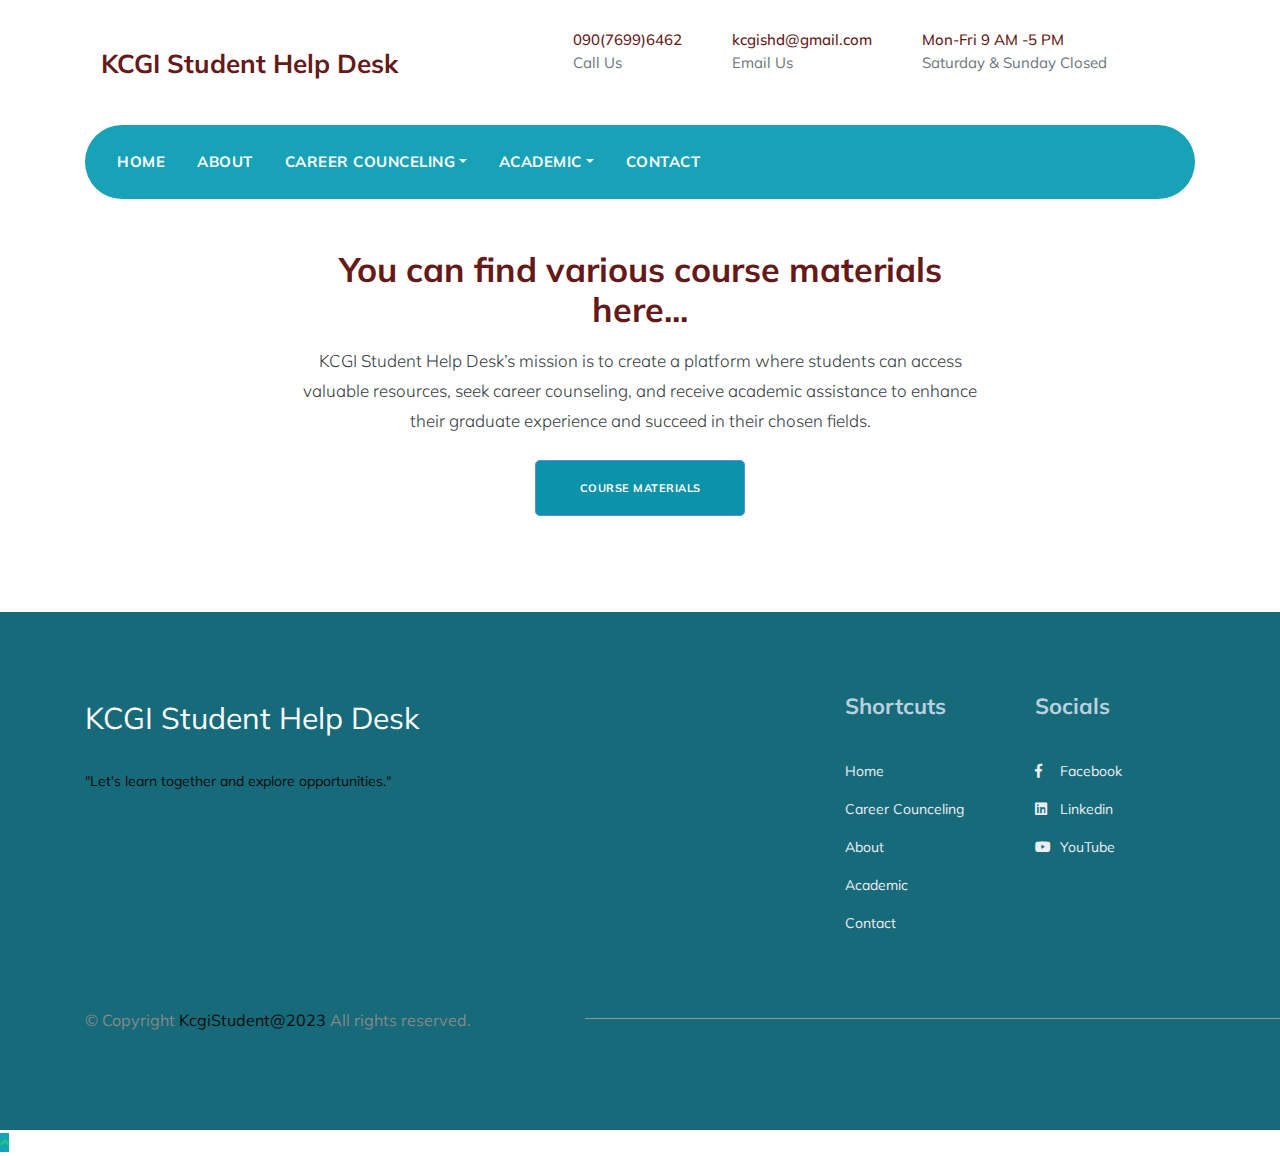
<file: material.html>
<!doctype html>
<html lang="en">

<head>
  <!-- Required meta tags -->
  <meta charset="utf-8">
  <meta name="viewport" content="width=device-width, initial-scale=1, shrink-to-fit=no">
  <meta name="description" content="it">
  <meta name="keywords" content="student, KCGI, creative, education, career,job ,it">
  
  <meta name="author" content="kcgi.edu">

  <title>KCGI Student Help Desk</title>

  <!-- bootstrap.min css -->
  <link rel="stylesheet" href="plugins/bootstrap/css/bootstrap.min.css">
  <!-- Animate Css -->
  <link rel="stylesheet" href="plugins/animate-css/animate.css">
  <!-- Icon Font css -->
  <link rel="stylesheet" href="plugins/fontawesome/css/all.css">
  <link rel="stylesheet" href="plugins/fonts/Pe-icon-7-stroke.css">
  <!-- Slick Carousel CSS -->
  <link rel="stylesheet" href="plugins/slick-carousel/slick/slick.css">
  <link rel="stylesheet" href="plugins/slick-carousel/slick/slick-theme.css">

  <!-- Main Stylesheet -->
  <link rel="stylesheet" href="css/style.css">

</head>


<body id="top-header">
    <div class="logo-bar d-none d-md-block d-lg-block ">
        <div class="container">
            <div class="row">
                <div class="col-lg-2">
                    <div class="logo d-none d-lg-block ">
                        <!-- Brand -->
                        <a class=" navbar navbar-brand  fontawesome js-scroll-trigger " href="index.html">
                            <h2>KCGI Student Help Desk</h2>
                        </a>
                    </div>
                </div>

                <div class="col-lg-8 justify-content-end ml-lg-auto d-flex col-12 col-md-12 justify-content-md-center">
                    <div class="top-info-block d-inline-flex">
                        <div class="icon-block">
                            <i class="ti-phone"></i>
                        </div>
                        <div class="info-block">
                            <h5 class="font-weight-500">090(7699)6462</h5>
                            <p>Call Us</p>
                        </div>
                    </div>

                    <div class="top-info-block d-inline-flex">
                        <div class="icon-block">
                            <i class="ti-mail"></i>
                        </div>
                        <div class="info-block">
                            <h5 class="font-weight-500">kcgishd@gmail.com</h5>
                            <p>Email Us</p>
                        </div>
                    </div>
                    <div class="top-info-block d-inline-flex">
                        <div class="icon-block">
                            <i class="ti-phone"></i>
                        </div>
                        <div class="info-block">
                            <h5 class="font-weight-500">Mon-Fri 9 AM -5 PM </h5>
                            <p>Saturday & Sunday Closed</p>
                        </div>
                    </div>
                </div>
            </div>
        </div>
    </div>

    <!-- NAVBAR
    ================================================= -->
    <div class="main-navigation" id="mainmenu-area">
        <div class="container">
            <nav class="navbar navbar-expand-lg navbar-dark bg-info main-nav  navbar-togglable rounded-radius sticky-top">

                <a class="navbar-brand d-lg-none d-block" href="">
                    <h4>KCGI Student Help Desk</h4>
                </a>
                <!-- Toggler -->
                <button class="navbar-toggler" type="button" data-toggle="collapse" data-target="#navbarCollapse" aria-controls="navbarCollapse" aria-expanded="false" aria-label="Toggle navigation">
                    <span class="fa fa-bars"></span>
                </button>

                <!-- Collapse -->
                <div class="collapse navbar-collapse" id="navbarCollapse">
                    <!-- Links -->
                    <ul class="navbar-nav ">
                        <li class="nav-item">
                            <a  href="index.html" class="nav-link  js-scroll-trigger" >
                                Home
                            </a>
                        </li>
                        <li class="nav-item ">
                            <a href="about.html" class="nav-link js-scroll-trigger">
                                About
                            </a>
                        </li>
        
                        <li class="nav-item dropdown">
                            <a class="nav-link dropdown-toggle" data-bs-toggle="dropdown" href="career.html" role="button" aria-expanded="false">Career Counceling</a>
                            <ul class="dropdown-menu">
                              <li><a class="dropdown-item" href="appointment.html">Book an Appointment</a></li>
                              <li><a class="dropdown-item" href="assesment.html">Assesment Test</a></li>
                              <li><a class="dropdown-item" href="#">Future Path</a></li>
                              <li><a class="dropdown-item" href="#">Career Change</a></li>
                            </ul>
                          </li>
                          <li class="nav-item dropdown">
                            <a class="nav-link dropdown-toggle" data-bs-toggle="dropdown" href="academic.html" role="button" aria-expanded="false">Academic</a>
                            <ul class="dropdown-menu">
                              <li><a class="dropdown-item" href="concentration.html">Concentration</a></li>
                              <li><a class="dropdown-item" href="material.html">Course Material</a></li>
                              <li><a class="dropdown-item" href="#">Library</a></li>
                              <li><a class="dropdown-item" href="#">Academic assistance</a></li>
                            </ul>
                          </li>

                        <li class="nav-item ">
                            <a href="contact.html" class="nav-link">
                                Contact
                            </a>
                        </li>
                    </ul>
                </div> <!-- / .navbar-collapse -->
            </nav>
        </div> <!-- / .container -->
    </div>


<!-- Header-->
<header class=" py-5">
    <div class="container px-5">
        <div class="row justify-content-center">
            <div class="col-lg-8 col-xxl-6">
                <div class="text-center my-5">
                    <h1 class="fw-bolder mb-3" style="color:light">You can find various course materials here...</h1>
                    <p class="lead fw-normal text-dark mb-4">KCGI Student Help Desk’s mission is to create a platform where students can access valuable resources, seek career counseling, and receive academic assistance to enhance their graduate experience and succeed in their chosen fields.</p>
                    <a class="btn btn-outline-light btn-primary btn-lg" href="https://www.kcg.edu/en/curriculum">Course materials</a>
                </div>
            <!-- Button -->
               
            </div>
        </div>
    </div>
</header>

<!-- FOOTER
    ================================================= -->

    <footer class="section " id="footer">
        <div class="overlay footer-overlay"></div>
        <!--Content -->
        <div class="container">
            <div class="row justify-content-start">
                <div class="col-lg-8 col-sm-12">
                    <div class="footer-widget">
                        <!-- Brand -->
                        <a href="#" class="footer-brand text-white">
                            KCGI Student Help Desk
                        </a>
                        <p>"Let's learn together and explore opportunities."</p>
                    </div>
                </div>

                <div class="col-lg-2 col-sm-6">
                    <div class="footer-widget">
                        <h3>Shortcuts</h3>
                        <!-- Links -->
                        <ul class="footer-links ">
                            <li>
                                <a href="index.html">
                                    Home
                                </a>
                            </li>
                            <li>
                                <a href="career.html">
                                    Career Counceling
                                </a>
                            </li>
                            <li>
                                <a href="about.html">
                                    About
                                </a>
                            </li>
                            <li>
                                <a href="academic.html">
                                    Academic
                                </a>
                            </li>

                            <li>
                                <a href="contact.html">
                                    Contact
                                </a>
                            </li>
                        </ul>
                    </div>
                </div>

                <div class="col-lg-2 col-sm-6">
                    <div class="footer-widget">
                        <h3>Socials</h3>
                        <!-- Links -->
                        <ul class="list-unstyled footer-links">
                            <li><a href="https://www.facebook.com/"><i class="fab fa-facebook-f"></i>Facebook</a></li>
                            <li><a href="https://www.linkedin.com/"><i class="fab fa-linkedin"></i>linkedin
                            </a></li>
                            <li><a href="https://www.youtube.com/"><i class="fab fa-youtube"></i>YouTube
                            </a></li>
                        </ul>
                    </div>
                </div>
            </div> <!-- / .row -->


            <div class="row text-left pt-5">
                <div class="col-lg-12">
                    <!-- Copyright -->
                    <p class="footer-copy">
                        &copy; Copyright <span class="current-year"> KcgiStudent@2023 </span> All rights reserved.
                    </p>
                </div>
            </div> <!-- / .row -->
        </div> <!-- / .container -->
    </footer>


    <!--  Page Scroll to Top  -->

    <a class="scroll-to-top js-scroll-trigger bg-info" href="#top-header">
        <i class="fa fa-angle-up"></i>
    </a>

</body>
</html>
</file>
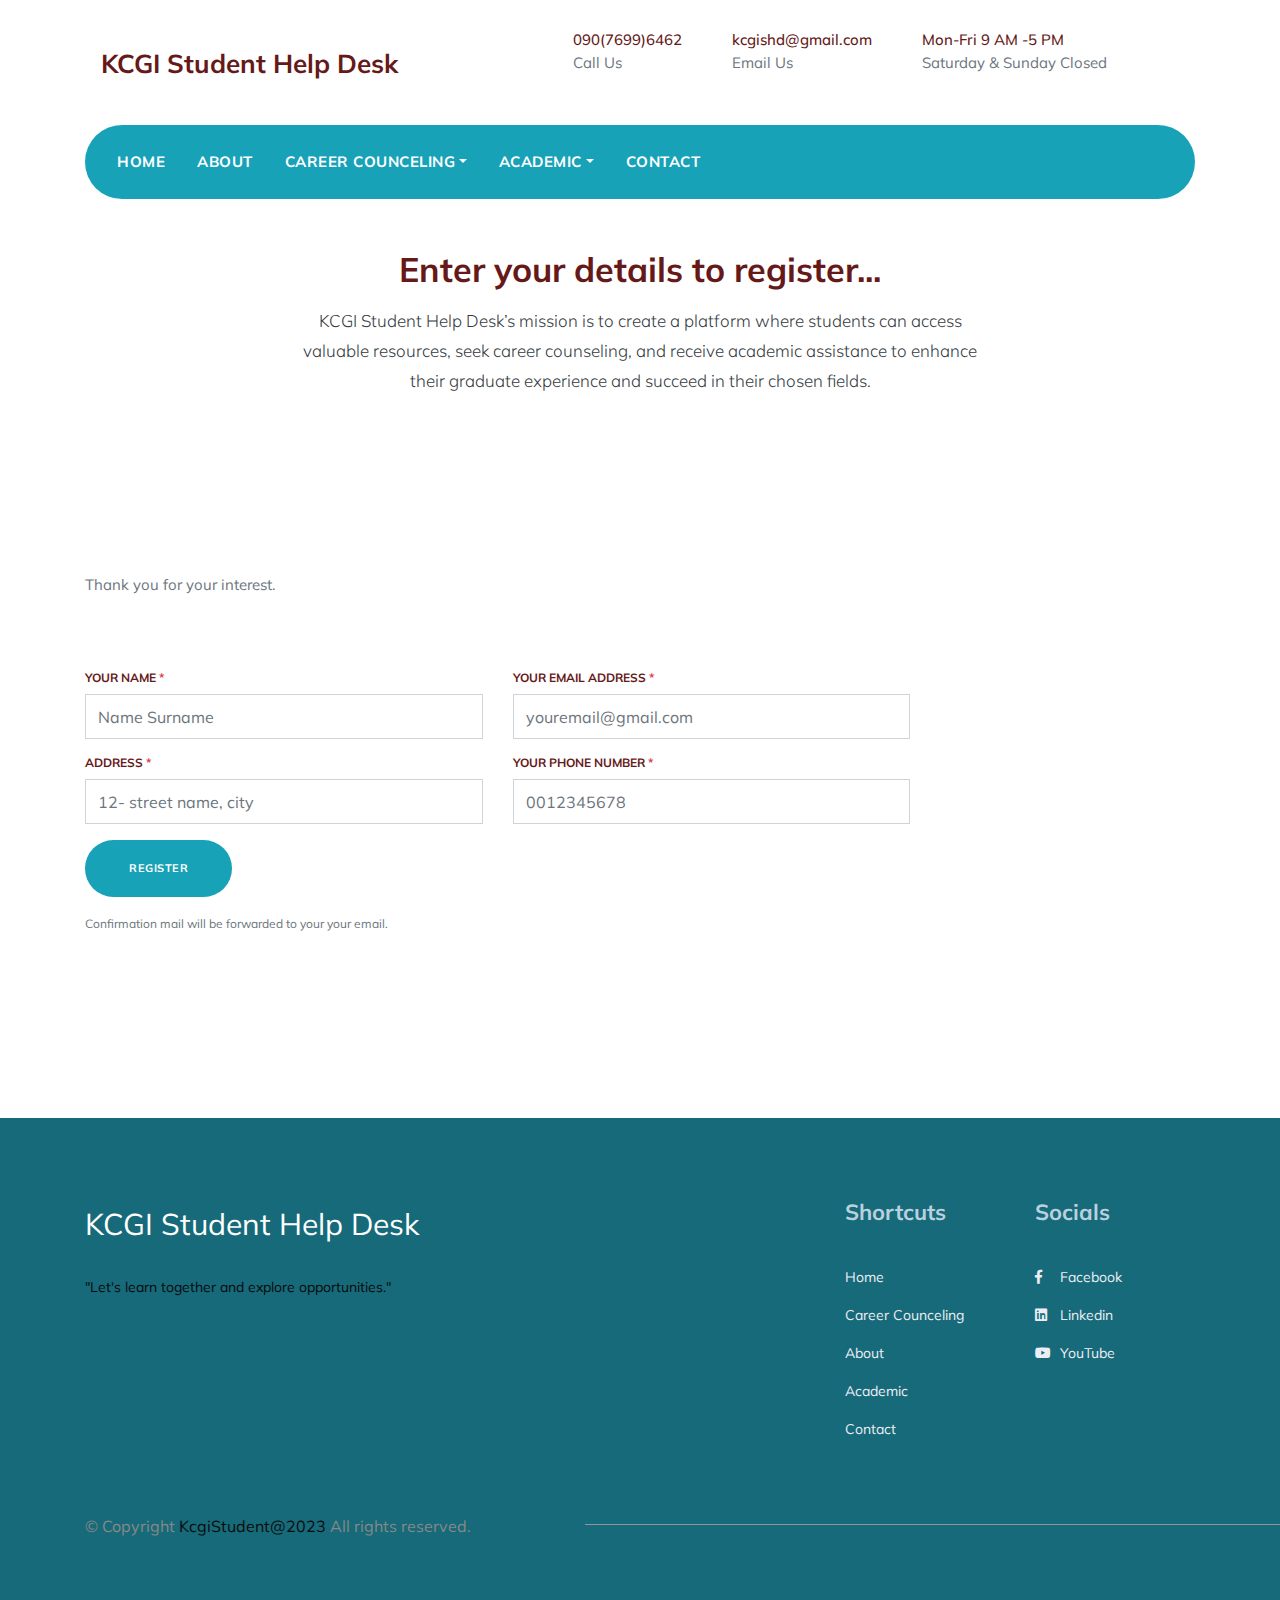
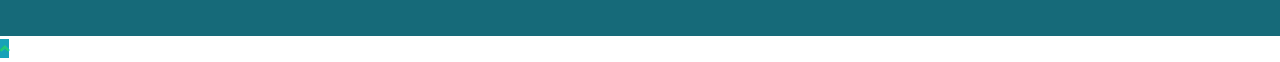
<file: register.html>
<!doctype html>
<html lang="en">

<head>
  <!-- Required meta tags -->
  <meta charset="utf-8">
  <meta name="viewport" content="width=device-width, initial-scale=1, shrink-to-fit=no">
  <meta name="description" content="it">
  <meta name="keywords" content="student, KCGI, creative, education, career,job ,it">
  
  <meta name="author" content="kcgi.edu">

  <title>KCGI Student Help Desk</title>

  <!-- bootstrap.min css -->
  <link rel="stylesheet" href="plugins/bootstrap/css/bootstrap.min.css">
  <!-- Animate Css -->
  <link rel="stylesheet" href="plugins/animate-css/animate.css">
  <!-- Icon Font css -->
  <link rel="stylesheet" href="plugins/fontawesome/css/all.css">
  <link rel="stylesheet" href="plugins/fonts/Pe-icon-7-stroke.css">
  <!-- Slick Carousel CSS -->
  <link rel="stylesheet" href="plugins/slick-carousel/slick/slick.css">
  <link rel="stylesheet" href="plugins/slick-carousel/slick/slick-theme.css">

  <!-- Main Stylesheet -->
  <link rel="stylesheet" href="css/style.css">

</head>


<body id="top-header">
    <div class="logo-bar d-none d-md-block d-lg-block ">
        <div class="container">
            <div class="row">
                <div class="col-lg-2">
                    <div class="logo d-none d-lg-block ">
                        <!-- Brand -->
                        <a class=" navbar navbar-brand  fontawesome js-scroll-trigger " href="index.html">
                            <h2>KCGI Student Help Desk</h2>
                        </a>
                    </div>
                </div>

                <div class="col-lg-8 justify-content-end ml-lg-auto d-flex col-12 col-md-12 justify-content-md-center">
                    <div class="top-info-block d-inline-flex">
                        <div class="icon-block">
                            <i class="ti-phone"></i>
                        </div>
                        <div class="info-block">
                            <h5 class="font-weight-500">090(7699)6462</h5>
                            <p>Call Us</p>
                        </div>
                    </div>

                    <div class="top-info-block d-inline-flex">
                        <div class="icon-block">
                            <i class="ti-mail"></i>
                        </div>
                        <div class="info-block">
                            <h5 class="font-weight-500">kcgishd@gmail.com</h5>
                            <p>Email Us</p>
                        </div>
                    </div>
                    <div class="top-info-block d-inline-flex">
                        <div class="icon-block">
                            <i class="ti-phone"></i>
                        </div>
                        <div class="info-block">
                            <h5 class="font-weight-500">Mon-Fri 9 AM -5 PM </h5>
                            <p>Saturday & Sunday Closed</p>
                        </div>
                    </div>
                </div>
            </div>
        </div>
    </div>

    <!-- NAVBAR
    ================================================= -->
    <div class="main-navigation" id="mainmenu-area">
        <div class="container">
            <nav class="navbar navbar-expand-lg navbar-dark bg-info main-nav  navbar-togglable rounded-radius sticky-top">

                <a class="navbar-brand d-lg-none d-block" href="">
                    <h4>KCGI Student Help Desk</h4>
                </a>
                <!-- Toggler -->
                <button class="navbar-toggler" type="button" data-toggle="collapse" data-target="#navbarCollapse" aria-controls="navbarCollapse" aria-expanded="false" aria-label="Toggle navigation">
                    <span class="fa fa-bars"></span>
                </button>

                <!-- Collapse -->
                <div class="collapse navbar-collapse" id="navbarCollapse">
                    <!-- Links -->
                    <ul class="navbar-nav ">
                        <li class="nav-item">
                            <a  href="index.html" class="nav-link  js-scroll-trigger" >
                                Home
                            </a>
                        </li>
                        <li class="nav-item ">
                            <a href="about.html" class="nav-link js-scroll-trigger">
                                About
                            </a>
                        </li>
        
                        <li class="nav-item dropdown">
                            <a class="nav-link dropdown-toggle" data-bs-toggle="dropdown" href="career.html" role="button" aria-expanded="false">Career Counceling</a>
                            <ul class="dropdown-menu">
                              <li><a class="dropdown-item" href="appointment.html">Book an Appointment</a></li>
                              <li><a class="dropdown-item" href="assesment.html">Assesment Test</a></li>
                              <li><a class="dropdown-item" href="#">Future Path</a></li>
                              <li><a class="dropdown-item" href="#">Career Change</a></li>
                            </ul>
                          </li>
                          <li class="nav-item dropdown">
                            <a class="nav-link dropdown-toggle" data-bs-toggle="dropdown" href="academic.html" role="button" aria-expanded="false">Academic</a>
                            <ul class="dropdown-menu">
                              <li><a class="dropdown-item" href="concentration.html">Concentration</a></li>
                              <li><a class="dropdown-item" href="material.html">Course Material</a></li>
                              <li><a class="dropdown-item" href="#">Library</a></li>
                              <li><a class="dropdown-item" href="#">Academic assistance</a></li>
                            </ul>
                          </li>

                        <li class="nav-item ">
                            <a href="contact.html" class="nav-link">
                                Contact
                            </a>
                        </li>
                    </ul>
                </div> <!-- / .navbar-collapse -->
            </nav>
        </div> <!-- / .container -->
    </div>


<!-- Header-->
<header class=" py-5">
    <div class="container px-5">
        <div class="row justify-content-center">
            <div class="col-lg-8 col-xxl-6">
                <div class="text-center my-5">
                    <h1 class="fw-bolder mb-3" style="color:light">Enter your details to register...</h1>
                    <p class="lead fw-normal text-dark mb-4">KCGI Student Help Desk’s mission is to create a platform where students can access valuable resources, seek career counseling, and receive academic assistance to enhance their graduate experience and succeed in their chosen fields.</p>
                </div>
            </div>
        </div>
    </div>

    <section class="section" id="contact">
        <div class="container">
            <div class="row mb-4">
                <div class="col-md-8 col-lg-6">
                    <h4></h4>
                    <!-- Heading -->
                    
                    <!-- Subheading -->
                    <p class="mb-5 ">
                       Thank you for your interest. 
                    </p>

                </div>
            </div> <!-- / .row -->

            <div class="row">
                <div class="col-lg-9">
                   <!-- form message -->
                    <div class="row">
                        <div class="col-12">
                            <div class="alert alert-success contact__msg" style="display: none" role="alert">
                                You have registered successfully.
                            </div>
                        </div>
                    </div>
                    <!-- end message -->
                    <!-- Contacts Form -->
                    <form class="contact_form" action="mail.php">
                        <div class="row">
                            <!-- Input -->
                            <div class="col-sm-6 mb-6">
                                <div class="form-group">
                                    <label class="h6 small d-block text-uppercase">
                                        Your name
                                        <span class="text-danger">*</span>
                                    </label>

                                    <div class="input-group">
                                        <input class="form-control" name="name" id="name" required="" placeholder="Name Surname" type="text">
                                    </div>
                                </div>
                            </div>
                            <!-- End Input -->

                            <!-- Input -->
                            <div class="col-sm-6 mb-6">
                                <div class="form-group">
                                    <label class="h6 small d-block text-uppercase">
                                        Your email address
                                        <span class="text-danger">*</span>
                                    </label>

                                    <div class="input-group ">
                                        <input class="form-control" name="email" id="email" required="" placeholder="youremail@gmail.com" type="email">
                                    </div>
                                </div>
                            </div>
                            <!-- End Input -->

                            <div class="w-100"></div>

                            <!-- Input -->
                            <div class="col-sm-6 mb-6">
                                <div class="form-group">
                                    <label class="h6 small d-block text-uppercase">
                                        Address
                                        <span class="text-danger">*</span>
                                    </label>
                                    
                                    
                                    <div class="input-group">
                                        <input class="form-control" id="address" name="" required="" placeholder="12- street name, city" type="text">
                                    </div>
                                </div>
                            </div>
                            <!-- End Input -->

                            <!-- Input -->
                            <div class="col-sm-6 mb-6">
                                <div class="form-group">
                                    <label class="h6 small d-block text-uppercase">
                                        Your Phone Number
                                        <span class="text-danger">*</span>
                                    </label>

                                    <div class="input-group ">
                                        <input class="form-control" id="phone" name="phone" required="" placeholder="0012345678" type="text">
                                    </div>
                                </div>
                            </div>
                            <!-- End Input -->
                        </div>

                        
                        <!-- End Input -->

                        <div class="">
                           <input name="submit" type="submit" class="btn btn-info btn-circled" value="Register">
                           
                            <p class="small pt-3">Confirmation mail will be forwarded to your your email.</p>
                        </div>
                    </form>
                    <!-- End Contacts Form -->
                </div>
</header>

<!-- FOOTER
    ================================================= -->

    <footer class="section " id="footer">
        <div class="overlay footer-overlay"></div>
        <!--Content -->
        <div class="container">
            <div class="row justify-content-start">
                <div class="col-lg-8 col-sm-12">
                    <div class="footer-widget">
                        <!-- Brand -->
                        <a href="#" class="footer-brand text-white">
                            KCGI Student Help Desk
                        </a>
                        <p>"Let's learn together and explore opportunities."</p>
                    </div>
                </div>

                <div class="col-lg-2 col-sm-6">
                    <div class="footer-widget">
                        <h3>Shortcuts</h3>
                        <!-- Links -->
                        <ul class="footer-links ">
                            <li>
                                <a href="index.html">
                                    Home
                                </a>
                            </li>
                            <li>
                                <a href="career.html">
                                    Career Counceling
                                </a>
                            </li>
                            <li>
                                <a href="about.html">
                                    About
                                </a>
                            </li>
                            <li>
                                <a href="academic.html">
                                    Academic
                                </a>
                            </li>

                            <li>
                                <a href="contact.html">
                                    Contact
                                </a>
                            </li>
                        </ul>
                    </div>
                </div>

                <div class="col-lg-2 col-sm-6">
                    <div class="footer-widget">
                        <h3>Socials</h3>
                        <!-- Links -->
                        <ul class="list-unstyled footer-links">
                            <li><a href="https://www.facebook.com/"><i class="fab fa-facebook-f"></i>Facebook</a></li>
                            <li><a href="https://www.linkedin.com/"><i class="fab fa-linkedin"></i>linkedin
                            </a></li>
                            <li><a href="https://www.youtube.com/"><i class="fab fa-youtube"></i>YouTube
                            </a></li>
                        </ul>
                    </div>
                </div>
            </div> <!-- / .row -->


            <div class="row text-left pt-5">
                <div class="col-lg-12">
                    <!-- Copyright -->
                    <p class="footer-copy">
                        &copy; Copyright <span class="current-year"> KcgiStudent@2023 </span> All rights reserved.
                    </p>
                </div>
            </div> <!-- / .row -->
        </div> <!-- / .container -->
    </footer>


    <!--  Page Scroll to Top  -->

    <a class="scroll-to-top js-scroll-trigger bg-info" href="#top-header">
        <i class="fa fa-angle-up"></i>
    </a>

</body>
</html>
</file>
<file: plugins/fontawesome/css/all.css>
.fa,
.fas,
.far,
.fal,
.fab {
  -moz-osx-font-smoothing: grayscale;
  -webkit-font-smoothing: antialiased;
  display: inline-block;
  font-style: normal;
  font-variant: normal;
  text-rendering: auto;
  line-height: 1; }

.fa-lg {
  font-size: 1.33333em;
  line-height: 0.75em;
  vertical-align: -.0667em; }

.fa-xs {
  font-size: .75em; }

.fa-sm {
  font-size: .875em; }

.fa-1x {
  font-size: 1em; }

.fa-2x {
  font-size: 2em; }

.fa-3x {
  font-size: 3em; }

.fa-4x {
  font-size: 4em; }

.fa-5x {
  font-size: 5em; }

.fa-6x {
  font-size: 6em; }

.fa-7x {
  font-size: 7em; }

.fa-8x {
  font-size: 8em; }

.fa-9x {
  font-size: 9em; }

.fa-10x {
  font-size: 10em; }

.fa-fw {
  text-align: center;
  width: 1.25em; }

.fa-ul {
  list-style-type: none;
  margin-left: 2.5em;
  padding-left: 0; }
  .fa-ul > li {
    position: relative; }

.fa-li {
  left: -2em;
  position: absolute;
  text-align: center;
  width: 2em;
  line-height: inherit; }

.fa-border {
  border: solid 0.08em #eee;
  border-radius: .1em;
  padding: .2em .25em .15em; }

.fa-pull-left {
  float: left; }

.fa-pull-right {
  float: right; }

.fa.fa-pull-left,
.fas.fa-pull-left,
.far.fa-pull-left,
.fal.fa-pull-left,
.fab.fa-pull-left {
  margin-right: .3em; }

.fa.fa-pull-right,
.fas.fa-pull-right,
.far.fa-pull-right,
.fal.fa-pull-right,
.fab.fa-pull-right {
  margin-left: .3em; }

.fa-spin {
  -webkit-animation: fa-spin 2s infinite linear;
          animation: fa-spin 2s infinite linear; }

.fa-pulse {
  -webkit-animation: fa-spin 1s infinite steps(8);
          animation: fa-spin 1s infinite steps(8); }

@-webkit-keyframes fa-spin {
  0% {
    -webkit-transform: rotate(0deg);
            transform: rotate(0deg); }
  100% {
    -webkit-transform: rotate(360deg);
            transform: rotate(360deg); } }

@keyframes fa-spin {
  0% {
    -webkit-transform: rotate(0deg);
            transform: rotate(0deg); }
  100% {
    -webkit-transform: rotate(360deg);
            transform: rotate(360deg); } }

.fa-rotate-90 {
  -ms-filter: "progid:DXImageTransform.Microsoft.BasicImage(rotation=1)";
  -webkit-transform: rotate(90deg);
          transform: rotate(90deg); }

.fa-rotate-180 {
  -ms-filter: "progid:DXImageTransform.Microsoft.BasicImage(rotation=2)";
  -webkit-transform: rotate(180deg);
          transform: rotate(180deg); }

.fa-rotate-270 {
  -ms-filter: "progid:DXImageTransform.Microsoft.BasicImage(rotation=3)";
  -webkit-transform: rotate(270deg);
          transform: rotate(270deg); }

.fa-flip-horizontal {
  -ms-filter: "progid:DXImageTransform.Microsoft.BasicImage(rotation=0, mirror=1)";
  -webkit-transform: scale(-1, 1);
          transform: scale(-1, 1); }

.fa-flip-vertical {
  -ms-filter: "progid:DXImageTransform.Microsoft.BasicImage(rotation=2, mirror=1)";
  -webkit-transform: scale(1, -1);
          transform: scale(1, -1); }

.fa-flip-both, .fa-flip-horizontal.fa-flip-vertical {
  -ms-filter: "progid:DXImageTransform.Microsoft.BasicImage(rotation=2, mirror=1)";
  -webkit-transform: scale(-1, -1);
          transform: scale(-1, -1); }

:root .fa-rotate-90,
:root .fa-rotate-180,
:root .fa-rotate-270,
:root .fa-flip-horizontal,
:root .fa-flip-vertical,
:root .fa-flip-both {
  -webkit-filter: none;
          filter: none; }

.fa-stack {
  display: inline-block;
  height: 2em;
  line-height: 2em;
  position: relative;
  vertical-align: middle;
  width: 2.5em; }

.fa-stack-1x,
.fa-stack-2x {
  left: 0;
  position: absolute;
  text-align: center;
  width: 100%; }

.fa-stack-1x {
  line-height: inherit; }

.fa-stack-2x {
  font-size: 2em; }

.fa-inverse {
  color: #fff; }

/* Font Awesome uses the Unicode Private Use Area (PUA) to ensure screen
readers do not read off random characters that represent icons */
.fa-500px:before {
  content: "\f26e"; }

.fa-accessible-icon:before {
  content: "\f368"; }

.fa-accusoft:before {
  content: "\f369"; }

.fa-acquisitions-incorporated:before {
  content: "\f6af"; }

.fa-ad:before {
  content: "\f641"; }

.fa-address-book:before {
  content: "\f2b9"; }

.fa-address-card:before {
  content: "\f2bb"; }

.fa-adjust:before {
  content: "\f042"; }

.fa-adn:before {
  content: "\f170"; }

.fa-adobe:before {
  content: "\f778"; }

.fa-adversal:before {
  content: "\f36a"; }

.fa-affiliatetheme:before {
  content: "\f36b"; }

.fa-air-freshener:before {
  content: "\f5d0"; }

.fa-algolia:before {
  content: "\f36c"; }

.fa-align-center:before {
  content: "\f037"; }

.fa-align-justify:before {
  content: "\f039"; }

.fa-align-left:before {
  content: "\f036"; }

.fa-align-right:before {
  content: "\f038"; }

.fa-alipay:before {
  content: "\f642"; }

.fa-allergies:before {
  content: "\f461"; }

.fa-amazon:before {
  content: "\f270"; }

.fa-amazon-pay:before {
  content: "\f42c"; }

.fa-ambulance:before {
  content: "\f0f9"; }

.fa-american-sign-language-interpreting:before {
  content: "\f2a3"; }

.fa-amilia:before {
  content: "\f36d"; }

.fa-anchor:before {
  content: "\f13d"; }

.fa-android:before {
  content: "\f17b"; }

.fa-angellist:before {
  content: "\f209"; }

.fa-angle-double-down:before {
  content: "\f103"; }

.fa-angle-double-left:before {
  content: "\f100"; }

.fa-angle-double-right:before {
  content: "\f101"; }

.fa-angle-double-up:before {
  content: "\f102"; }

.fa-angle-down:before {
  content: "\f107"; }

.fa-angle-left:before {
  content: "\f104"; }

.fa-angle-right:before {
  content: "\f105"; }

.fa-angle-up:before {
  content: "\f106"; }

.fa-angry:before {
  content: "\f556"; }

.fa-angrycreative:before {
  content: "\f36e"; }

.fa-angular:before {
  content: "\f420"; }

.fa-ankh:before {
  content: "\f644"; }

.fa-app-store:before {
  content: "\f36f"; }

.fa-app-store-ios:before {
  content: "\f370"; }

.fa-apper:before {
  content: "\f371"; }

.fa-apple:before {
  content: "\f179"; }

.fa-apple-alt:before {
  content: "\f5d1"; }

.fa-apple-pay:before {
  content: "\f415"; }

.fa-archive:before {
  content: "\f187"; }

.fa-archway:before {
  content: "\f557"; }

.fa-arrow-alt-circle-down:before {
  content: "\f358"; }

.fa-arrow-alt-circle-left:before {
  content: "\f359"; }

.fa-arrow-alt-circle-right:before {
  content: "\f35a"; }

.fa-arrow-alt-circle-up:before {
  content: "\f35b"; }

.fa-arrow-circle-down:before {
  content: "\f0ab"; }

.fa-arrow-circle-left:before {
  content: "\f0a8"; }

.fa-arrow-circle-right:before {
  content: "\f0a9"; }

.fa-arrow-circle-up:before {
  content: "\f0aa"; }

.fa-arrow-down:before {
  content: "\f063"; }

.fa-arrow-left:before {
  content: "\f060"; }

.fa-arrow-right:before {
  content: "\f061"; }

.fa-arrow-up:before {
  content: "\f062"; }

.fa-arrows-alt:before {
  content: "\f0b2"; }

.fa-arrows-alt-h:before {
  content: "\f337"; }

.fa-arrows-alt-v:before {
  content: "\f338"; }

.fa-artstation:before {
  content: "\f77a"; }

.fa-assistive-listening-systems:before {
  content: "\f2a2"; }

.fa-asterisk:before {
  content: "\f069"; }

.fa-asymmetrik:before {
  content: "\f372"; }

.fa-at:before {
  content: "\f1fa"; }

.fa-atlas:before {
  content: "\f558"; }

.fa-atlassian:before {
  content: "\f77b"; }

.fa-atom:before {
  content: "\f5d2"; }

.fa-audible:before {
  content: "\f373"; }

.fa-audio-description:before {
  content: "\f29e"; }

.fa-autoprefixer:before {
  content: "\f41c"; }

.fa-avianex:before {
  content: "\f374"; }

.fa-aviato:before {
  content: "\f421"; }

.fa-award:before {
  content: "\f559"; }

.fa-aws:before {
  content: "\f375"; }

.fa-baby:before {
  content: "\f77c"; }

.fa-baby-carriage:before {
  content: "\f77d"; }

.fa-backspace:before {
  content: "\f55a"; }

.fa-backward:before {
  content: "\f04a"; }

.fa-bacon:before {
  content: "\f7e5"; }

.fa-balance-scale:before {
  content: "\f24e"; }

.fa-ban:before {
  content: "\f05e"; }

.fa-band-aid:before {
  content: "\f462"; }

.fa-bandcamp:before {
  content: "\f2d5"; }

.fa-barcode:before {
  content: "\f02a"; }

.fa-bars:before {
  content: "\f0c9"; }

.fa-baseball-ball:before {
  content: "\f433"; }

.fa-basketball-ball:before {
  content: "\f434"; }

.fa-bath:before {
  content: "\f2cd"; }

.fa-battery-empty:before {
  content: "\f244"; }

.fa-battery-full:before {
  content: "\f240"; }

.fa-battery-half:before {
  content: "\f242"; }

.fa-battery-quarter:before {
  content: "\f243"; }

.fa-battery-three-quarters:before {
  content: "\f241"; }

.fa-bed:before {
  content: "\f236"; }

.fa-beer:before {
  content: "\f0fc"; }

.fa-behance:before {
  content: "\f1b4"; }

.fa-behance-square:before {
  content: "\f1b5"; }

.fa-bell:before {
  content: "\f0f3"; }

.fa-bell-slash:before {
  content: "\f1f6"; }

.fa-bezier-curve:before {
  content: "\f55b"; }

.fa-bible:before {
  content: "\f647"; }

.fa-bicycle:before {
  content: "\f206"; }

.fa-bimobject:before {
  content: "\f378"; }

.fa-binoculars:before {
  content: "\f1e5"; }

.fa-biohazard:before {
  content: "\f780"; }

.fa-birthday-cake:before {
  content: "\f1fd"; }

.fa-bitbucket:before {
  content: "\f171"; }

.fa-bitcoin:before {
  content: "\f379"; }

.fa-bity:before {
  content: "\f37a"; }

.fa-black-tie:before {
  content: "\f27e"; }

.fa-blackberry:before {
  content: "\f37b"; }

.fa-blender:before {
  content: "\f517"; }

.fa-blender-phone:before {
  content: "\f6b6"; }

.fa-blind:before {
  content: "\f29d"; }

.fa-blog:before {
  content: "\f781"; }

.fa-blogger:before {
  content: "\f37c"; }

.fa-blogger-b:before {
  content: "\f37d"; }

.fa-bluetooth:before {
  content: "\f293"; }

.fa-bluetooth-b:before {
  content: "\f294"; }

.fa-bold:before {
  content: "\f032"; }

.fa-bolt:before {
  content: "\f0e7"; }

.fa-bomb:before {
  content: "\f1e2"; }

.fa-bone:before {
  content: "\f5d7"; }

.fa-bong:before {
  content: "\f55c"; }

.fa-book:before {
  content: "\f02d"; }

.fa-book-dead:before {
  content: "\f6b7"; }

.fa-book-medical:before {
  content: "\f7e6"; }

.fa-book-open:before {
  content: "\f518"; }

.fa-book-reader:before {
  content: "\f5da"; }

.fa-bookmark:before {
  content: "\f02e"; }

.fa-bowling-ball:before {
  content: "\f436"; }

.fa-box:before {
  content: "\f466"; }

.fa-box-open:before {
  content: "\f49e"; }

.fa-boxes:before {
  content: "\f468"; }

.fa-braille:before {
  content: "\f2a1"; }

.fa-brain:before {
  content: "\f5dc"; }

.fa-bread-slice:before {
  content: "\f7ec"; }

.fa-briefcase:before {
  content: "\f0b1"; }

.fa-briefcase-medical:before {
  content: "\f469"; }

.fa-broadcast-tower:before {
  content: "\f519"; }

.fa-broom:before {
  content: "\f51a"; }

.fa-brush:before {
  content: "\f55d"; }

.fa-btc:before {
  content: "\f15a"; }

.fa-bug:before {
  content: "\f188"; }

.fa-building:before {
  content: "\f1ad"; }

.fa-bullhorn:before {
  content: "\f0a1"; }

.fa-bullseye:before {
  content: "\f140"; }

.fa-burn:before {
  content: "\f46a"; }

.fa-buromobelexperte:before {
  content: "\f37f"; }

.fa-bus:before {
  content: "\f207"; }

.fa-bus-alt:before {
  content: "\f55e"; }

.fa-business-time:before {
  content: "\f64a"; }

.fa-buysellads:before {
  content: "\f20d"; }

.fa-calculator:before {
  content: "\f1ec"; }

.fa-calendar:before {
  content: "\f133"; }

.fa-calendar-alt:before {
  content: "\f073"; }

.fa-calendar-check:before {
  content: "\f274"; }

.fa-calendar-day:before {
  content: "\f783"; }

.fa-calendar-minus:before {
  content: "\f272"; }

.fa-calendar-plus:before {
  content: "\f271"; }

.fa-calendar-times:before {
  content: "\f273"; }

.fa-calendar-week:before {
  content: "\f784"; }

.fa-camera:before {
  content: "\f030"; }

.fa-camera-retro:before {
  content: "\f083"; }

.fa-campground:before {
  content: "\f6bb"; }

.fa-canadian-maple-leaf:before {
  content: "\f785"; }

.fa-candy-cane:before {
  content: "\f786"; }

.fa-cannabis:before {
  content: "\f55f"; }

.fa-capsules:before {
  content: "\f46b"; }

.fa-car:before {
  content: "\f1b9"; }

.fa-car-alt:before {
  content: "\f5de"; }

.fa-car-battery:before {
  content: "\f5df"; }

.fa-car-crash:before {
  content: "\f5e1"; }

.fa-car-side:before {
  content: "\f5e4"; }

.fa-caret-down:before {
  content: "\f0d7"; }

.fa-caret-left:before {
  content: "\f0d9"; }

.fa-caret-right:before {
  content: "\f0da"; }

.fa-caret-square-down:before {
  content: "\f150"; }

.fa-caret-square-left:before {
  content: "\f191"; }

.fa-caret-square-right:before {
  content: "\f152"; }

.fa-caret-square-up:before {
  content: "\f151"; }

.fa-caret-up:before {
  content: "\f0d8"; }

.fa-carrot:before {
  content: "\f787"; }

.fa-cart-arrow-down:before {
  content: "\f218"; }

.fa-cart-plus:before {
  content: "\f217"; }

.fa-cash-register:before {
  content: "\f788"; }

.fa-cat:before {
  content: "\f6be"; }

.fa-cc-amazon-pay:before {
  content: "\f42d"; }

.fa-cc-amex:before {
  content: "\f1f3"; }

.fa-cc-apple-pay:before {
  content: "\f416"; }

.fa-cc-diners-club:before {
  content: "\f24c"; }

.fa-cc-discover:before {
  content: "\f1f2"; }

.fa-cc-jcb:before {
  content: "\f24b"; }

.fa-cc-mastercard:before {
  content: "\f1f1"; }

.fa-cc-paypal:before {
  content: "\f1f4"; }

.fa-cc-stripe:before {
  content: "\f1f5"; }

.fa-cc-visa:before {
  content: "\f1f0"; }

.fa-centercode:before {
  content: "\f380"; }

.fa-centos:before {
  content: "\f789"; }

.fa-certificate:before {
  content: "\f0a3"; }

.fa-chair:before {
  content: "\f6c0"; }

.fa-chalkboard:before {
  content: "\f51b"; }

.fa-chalkboard-teacher:before {
  content: "\f51c"; }

.fa-charging-station:before {
  content: "\f5e7"; }

.fa-chart-area:before {
  content: "\f1fe"; }

.fa-chart-bar:before {
  content: "\f080"; }

.fa-chart-line:before {
  content: "\f201"; }

.fa-chart-pie:before {
  content: "\f200"; }

.fa-check:before {
  content: "\f00c"; }

.fa-check-circle:before {
  content: "\f058"; }

.fa-check-double:before {
  content: "\f560"; }

.fa-check-square:before {
  content: "\f14a"; }

.fa-cheese:before {
  content: "\f7ef"; }

.fa-chess:before {
  content: "\f439"; }

.fa-chess-bishop:before {
  content: "\f43a"; }

.fa-chess-board:before {
  content: "\f43c"; }

.fa-chess-king:before {
  content: "\f43f"; }

.fa-chess-knight:before {
  content: "\f441"; }

.fa-chess-pawn:before {
  content: "\f443"; }

.fa-chess-queen:before {
  content: "\f445"; }

.fa-chess-rook:before {
  content: "\f447"; }

.fa-chevron-circle-down:before {
  content: "\f13a"; }

.fa-chevron-circle-left:before {
  content: "\f137"; }

.fa-chevron-circle-right:before {
  content: "\f138"; }

.fa-chevron-circle-up:before {
  content: "\f139"; }

.fa-chevron-down:before {
  content: "\f078"; }

.fa-chevron-left:before {
  content: "\f053"; }

.fa-chevron-right:before {
  content: "\f054"; }

.fa-chevron-up:before {
  content: "\f077"; }

.fa-child:before {
  content: "\f1ae"; }

.fa-chrome:before {
  content: "\f268"; }

.fa-church:before {
  content: "\f51d"; }

.fa-circle:before {
  content: "\f111"; }

.fa-circle-notch:before {
  content: "\f1ce"; }

.fa-city:before {
  content: "\f64f"; }

.fa-clinic-medical:before {
  content: "\f7f2"; }

.fa-clipboard:before {
  content: "\f328"; }

.fa-clipboard-check:before {
  content: "\f46c"; }

.fa-clipboard-list:before {
  content: "\f46d"; }

.fa-clock:before {
  content: "\f017"; }

.fa-clone:before {
  content: "\f24d"; }

.fa-closed-captioning:before {
  content: "\f20a"; }

.fa-cloud:before {
  content: "\f0c2"; }

.fa-cloud-download-alt:before {
  content: "\f381"; }

.fa-cloud-meatball:before {
  content: "\f73b"; }

.fa-cloud-moon:before {
  content: "\f6c3"; }

.fa-cloud-moon-rain:before {
  content: "\f73c"; }

.fa-cloud-rain:before {
  content: "\f73d"; }

.fa-cloud-showers-heavy:before {
  content: "\f740"; }

.fa-cloud-sun:before {
  content: "\f6c4"; }

.fa-cloud-sun-rain:before {
  content: "\f743"; }

.fa-cloud-upload-alt:before {
  content: "\f382"; }

.fa-cloudscale:before {
  content: "\f383"; }

.fa-cloudsmith:before {
  content: "\f384"; }

.fa-cloudversify:before {
  content: "\f385"; }

.fa-cocktail:before {
  content: "\f561"; }

.fa-code:before {
  content: "\f121"; }

.fa-code-branch:before {
  content: "\f126"; }

.fa-codepen:before {
  content: "\f1cb"; }

.fa-codiepie:before {
  content: "\f284"; }

.fa-coffee:before {
  content: "\f0f4"; }

.fa-cog:before {
  content: "\f013"; }

.fa-cogs:before {
  content: "\f085"; }

.fa-coins:before {
  content: "\f51e"; }

.fa-columns:before {
  content: "\f0db"; }

.fa-comment:before {
  content: "\f075"; }

.fa-comment-alt:before {
  content: "\f27a"; }

.fa-comment-dollar:before {
  content: "\f651"; }

.fa-comment-dots:before {
  content: "\f4ad"; }

.fa-comment-medical:before {
  content: "\f7f5"; }

.fa-comment-slash:before {
  content: "\f4b3"; }

.fa-comments:before {
  content: "\f086"; }

.fa-comments-dollar:before {
  content: "\f653"; }

.fa-compact-disc:before {
  content: "\f51f"; }

.fa-compass:before {
  content: "\f14e"; }

.fa-compress:before {
  content: "\f066"; }

.fa-compress-arrows-alt:before {
  content: "\f78c"; }

.fa-concierge-bell:before {
  content: "\f562"; }

.fa-confluence:before {
  content: "\f78d"; }

.fa-connectdevelop:before {
  content: "\f20e"; }

.fa-contao:before {
  content: "\f26d"; }

.fa-cookie:before {
  content: "\f563"; }

.fa-cookie-bite:before {
  content: "\f564"; }

.fa-copy:before {
  content: "\f0c5"; }

.fa-copyright:before {
  content: "\f1f9"; }

.fa-couch:before {
  content: "\f4b8"; }

.fa-cpanel:before {
  content: "\f388"; }

.fa-creative-commons:before {
  content: "\f25e"; }

.fa-creative-commons-by:before {
  content: "\f4e7"; }

.fa-creative-commons-nc:before {
  content: "\f4e8"; }

.fa-creative-commons-nc-eu:before {
  content: "\f4e9"; }

.fa-creative-commons-nc-jp:before {
  content: "\f4ea"; }

.fa-creative-commons-nd:before {
  content: "\f4eb"; }

.fa-creative-commons-pd:before {
  content: "\f4ec"; }

.fa-creative-commons-pd-alt:before {
  content: "\f4ed"; }

.fa-creative-commons-remix:before {
  content: "\f4ee"; }

.fa-creative-commons-sa:before {
  content: "\f4ef"; }

.fa-creative-commons-sampling:before {
  content: "\f4f0"; }

.fa-creative-commons-sampling-plus:before {
  content: "\f4f1"; }

.fa-creative-commons-share:before {
  content: "\f4f2"; }

.fa-creative-commons-zero:before {
  content: "\f4f3"; }

.fa-credit-card:before {
  content: "\f09d"; }

.fa-critical-role:before {
  content: "\f6c9"; }

.fa-crop:before {
  content: "\f125"; }

.fa-crop-alt:before {
  content: "\f565"; }

.fa-cross:before {
  content: "\f654"; }

.fa-crosshairs:before {
  content: "\f05b"; }

.fa-crow:before {
  content: "\f520"; }

.fa-crown:before {
  content: "\f521"; }

.fa-crutch:before {
  content: "\f7f7"; }

.fa-css3:before {
  content: "\f13c"; }

.fa-css3-alt:before {
  content: "\f38b"; }

.fa-cube:before {
  content: "\f1b2"; }

.fa-cubes:before {
  content: "\f1b3"; }

.fa-cut:before {
  content: "\f0c4"; }

.fa-cuttlefish:before {
  content: "\f38c"; }

.fa-d-and-d:before {
  content: "\f38d"; }

.fa-d-and-d-beyond:before {
  content: "\f6ca"; }

.fa-dashcube:before {
  content: "\f210"; }

.fa-database:before {
  content: "\f1c0"; }

.fa-deaf:before {
  content: "\f2a4"; }

.fa-delicious:before {
  content: "\f1a5"; }

.fa-democrat:before {
  content: "\f747"; }

.fa-deploydog:before {
  content: "\f38e"; }

.fa-deskpro:before {
  content: "\f38f"; }

.fa-desktop:before {
  content: "\f108"; }

.fa-dev:before {
  content: "\f6cc"; }

.fa-deviantart:before {
  content: "\f1bd"; }

.fa-dharmachakra:before {
  content: "\f655"; }

.fa-dhl:before {
  content: "\f790"; }

.fa-diagnoses:before {
  content: "\f470"; }

.fa-diaspora:before {
  content: "\f791"; }

.fa-dice:before {
  content: "\f522"; }

.fa-dice-d20:before {
  content: "\f6cf"; }

.fa-dice-d6:before {
  content: "\f6d1"; }

.fa-dice-five:before {
  content: "\f523"; }

.fa-dice-four:before {
  content: "\f524"; }

.fa-dice-one:before {
  content: "\f525"; }

.fa-dice-six:before {
  content: "\f526"; }

.fa-dice-three:before {
  content: "\f527"; }

.fa-dice-two:before {
  content: "\f528"; }

.fa-digg:before {
  content: "\f1a6"; }

.fa-digital-ocean:before {
  content: "\f391"; }

.fa-digital-tachograph:before {
  content: "\f566"; }

.fa-directions:before {
  content: "\f5eb"; }

.fa-discord:before {
  content: "\f392"; }

.fa-discourse:before {
  content: "\f393"; }

.fa-divide:before {
  content: "\f529"; }

.fa-dizzy:before {
  content: "\f567"; }

.fa-dna:before {
  content: "\f471"; }

.fa-dochub:before {
  content: "\f394"; }

.fa-docker:before {
  content: "\f395"; }

.fa-dog:before {
  content: "\f6d3"; }

.fa-dollar-sign:before {
  content: "\f155"; }

.fa-dolly:before {
  content: "\f472"; }

.fa-dolly-flatbed:before {
  content: "\f474"; }

.fa-donate:before {
  content: "\f4b9"; }

.fa-door-closed:before {
  content: "\f52a"; }

.fa-door-open:before {
  content: "\f52b"; }

.fa-dot-circle:before {
  content: "\f192"; }

.fa-dove:before {
  content: "\f4ba"; }

.fa-download:before {
  content: "\f019"; }

.fa-draft2digital:before {
  content: "\f396"; }

.fa-drafting-compass:before {
  content: "\f568"; }

.fa-dragon:before {
  content: "\f6d5"; }

.fa-draw-polygon:before {
  content: "\f5ee"; }

.fa-dribbble:before {
  content: "\f17d"; }

.fa-dribbble-square:before {
  content: "\f397"; }

.fa-dropbox:before {
  content: "\f16b"; }

.fa-drum:before {
  content: "\f569"; }

.fa-drum-steelpan:before {
  content: "\f56a"; }

.fa-drumstick-bite:before {
  content: "\f6d7"; }

.fa-drupal:before {
  content: "\f1a9"; }

.fa-dumbbell:before {
  content: "\f44b"; }

.fa-dumpster:before {
  content: "\f793"; }

.fa-dumpster-fire:before {
  content: "\f794"; }

.fa-dungeon:before {
  content: "\f6d9"; }

.fa-dyalog:before {
  content: "\f399"; }

.fa-earlybirds:before {
  content: "\f39a"; }

.fa-ebay:before {
  content: "\f4f4"; }

.fa-edge:before {
  content: "\f282"; }

.fa-edit:before {
  content: "\f044"; }

.fa-egg:before {
  content: "\f7fb"; }

.fa-eject:before {
  content: "\f052"; }

.fa-elementor:before {
  content: "\f430"; }

.fa-ellipsis-h:before {
  content: "\f141"; }

.fa-ellipsis-v:before {
  content: "\f142"; }

.fa-ello:before {
  content: "\f5f1"; }

.fa-ember:before {
  content: "\f423"; }

.fa-empire:before {
  content: "\f1d1"; }

.fa-envelope:before {
  content: "\f0e0"; }

.fa-envelope-open:before {
  content: "\f2b6"; }

.fa-envelope-open-text:before {
  content: "\f658"; }

.fa-envelope-square:before {
  content: "\f199"; }

.fa-envira:before {
  content: "\f299"; }

.fa-equals:before {
  content: "\f52c"; }

.fa-eraser:before {
  content: "\f12d"; }

.fa-erlang:before {
  content: "\f39d"; }

.fa-ethereum:before {
  content: "\f42e"; }

.fa-ethernet:before {
  content: "\f796"; }

.fa-etsy:before {
  content: "\f2d7"; }

.fa-euro-sign:before {
  content: "\f153"; }

.fa-exchange-alt:before {
  content: "\f362"; }

.fa-exclamation:before {
  content: "\f12a"; }

.fa-exclamation-circle:before {
  content: "\f06a"; }

.fa-exclamation-triangle:before {
  content: "\f071"; }

.fa-expand:before {
  content: "\f065"; }

.fa-expand-arrows-alt:before {
  content: "\f31e"; }

.fa-expeditedssl:before {
  content: "\f23e"; }

.fa-external-link-alt:before {
  content: "\f35d"; }

.fa-external-link-square-alt:before {
  content: "\f360"; }

.fa-eye:before {
  content: "\f06e"; }

.fa-eye-dropper:before {
  content: "\f1fb"; }

.fa-eye-slash:before {
  content: "\f070"; }

.fa-facebook:before {
  content: "\f09a"; }

.fa-facebook-f:before {
  content: "\f39e"; }

.fa-facebook-messenger:before {
  content: "\f39f"; }

.fa-facebook-square:before {
  content: "\f082"; }

.fa-fantasy-flight-games:before {
  content: "\f6dc"; }

.fa-fast-backward:before {
  content: "\f049"; }

.fa-fast-forward:before {
  content: "\f050"; }

.fa-fax:before {
  content: "\f1ac"; }

.fa-feather:before {
  content: "\f52d"; }

.fa-feather-alt:before {
  content: "\f56b"; }

.fa-fedex:before {
  content: "\f797"; }

.fa-fedora:before {
  content: "\f798"; }

.fa-female:before {
  content: "\f182"; }

.fa-fighter-jet:before {
  content: "\f0fb"; }

.fa-figma:before {
  content: "\f799"; }

.fa-file:before {
  content: "\f15b"; }

.fa-file-alt:before {
  content: "\f15c"; }

.fa-file-archive:before {
  content: "\f1c6"; }

.fa-file-audio:before {
  content: "\f1c7"; }

.fa-file-code:before {
  content: "\f1c9"; }

.fa-file-contract:before {
  content: "\f56c"; }

.fa-file-csv:before {
  content: "\f6dd"; }

.fa-file-download:before {
  content: "\f56d"; }

.fa-file-excel:before {
  content: "\f1c3"; }

.fa-file-export:before {
  content: "\f56e"; }

.fa-file-image:before {
  content: "\f1c5"; }

.fa-file-import:before {
  content: "\f56f"; }

.fa-file-invoice:before {
  content: "\f570"; }

.fa-file-invoice-dollar:before {
  content: "\f571"; }

.fa-file-medical:before {
  content: "\f477"; }

.fa-file-medical-alt:before {
  content: "\f478"; }

.fa-file-pdf:before {
  content: "\f1c1"; }

.fa-file-powerpoint:before {
  content: "\f1c4"; }

.fa-file-prescription:before {
  content: "\f572"; }

.fa-file-signature:before {
  content: "\f573"; }

.fa-file-upload:before {
  content: "\f574"; }

.fa-file-video:before {
  content: "\f1c8"; }

.fa-file-word:before {
  content: "\f1c2"; }

.fa-fill:before {
  content: "\f575"; }

.fa-fill-drip:before {
  content: "\f576"; }

.fa-film:before {
  content: "\f008"; }

.fa-filter:before {
  content: "\f0b0"; }

.fa-fingerprint:before {
  content: "\f577"; }

.fa-fire:before {
  content: "\f06d"; }

.fa-fire-alt:before {
  content: "\f7e4"; }

.fa-fire-extinguisher:before {
  content: "\f134"; }

.fa-firefox:before {
  content: "\f269"; }

.fa-first-aid:before {
  content: "\f479"; }

.fa-first-order:before {
  content: "\f2b0"; }

.fa-first-order-alt:before {
  content: "\f50a"; }

.fa-firstdraft:before {
  content: "\f3a1"; }

.fa-fish:before {
  content: "\f578"; }

.fa-fist-raised:before {
  content: "\f6de"; }

.fa-flag:before {
  content: "\f024"; }

.fa-flag-checkered:before {
  content: "\f11e"; }

.fa-flag-usa:before {
  content: "\f74d"; }

.fa-flask:before {
  content: "\f0c3"; }

.fa-flickr:before {
  content: "\f16e"; }

.fa-flipboard:before {
  content: "\f44d"; }

.fa-flushed:before {
  content: "\f579"; }

.fa-fly:before {
  content: "\f417"; }

.fa-folder:before {
  content: "\f07b"; }

.fa-folder-minus:before {
  content: "\f65d"; }

.fa-folder-open:before {
  content: "\f07c"; }

.fa-folder-plus:before {
  content: "\f65e"; }

.fa-font:before {
  content: "\f031"; }

.fa-font-awesome:before {
  content: "\f2b4"; }

.fa-font-awesome-alt:before {
  content: "\f35c"; }

.fa-font-awesome-flag:before {
  content: "\f425"; }

.fa-font-awesome-logo-full:before {
  content: "\f4e6"; }

.fa-fonticons:before {
  content: "\f280"; }

.fa-fonticons-fi:before {
  content: "\f3a2"; }

.fa-football-ball:before {
  content: "\f44e"; }

.fa-fort-awesome:before {
  content: "\f286"; }

.fa-fort-awesome-alt:before {
  content: "\f3a3"; }

.fa-forumbee:before {
  content: "\f211"; }

.fa-forward:before {
  content: "\f04e"; }

.fa-foursquare:before {
  content: "\f180"; }

.fa-free-code-camp:before {
  content: "\f2c5"; }

.fa-freebsd:before {
  content: "\f3a4"; }

.fa-frog:before {
  content: "\f52e"; }

.fa-frown:before {
  content: "\f119"; }

.fa-frown-open:before {
  content: "\f57a"; }

.fa-fulcrum:before {
  content: "\f50b"; }

.fa-funnel-dollar:before {
  content: "\f662"; }

.fa-futbol:before {
  content: "\f1e3"; }

.fa-galactic-republic:before {
  content: "\f50c"; }

.fa-galactic-senate:before {
  content: "\f50d"; }

.fa-gamepad:before {
  content: "\f11b"; }

.fa-gas-pump:before {
  content: "\f52f"; }

.fa-gavel:before {
  content: "\f0e3"; }

.fa-gem:before {
  content: "\f3a5"; }

.fa-genderless:before {
  content: "\f22d"; }

.fa-get-pocket:before {
  content: "\f265"; }

.fa-gg:before {
  content: "\f260"; }

.fa-gg-circle:before {
  content: "\f261"; }

.fa-ghost:before {
  content: "\f6e2"; }

.fa-gift:before {
  content: "\f06b"; }

.fa-gifts:before {
  content: "\f79c"; }

.fa-git:before {
  content: "\f1d3"; }

.fa-git-square:before {
  content: "\f1d2"; }

.fa-github:before {
  content: "\f09b"; }

.fa-github-alt:before {
  content: "\f113"; }

.fa-github-square:before {
  content: "\f092"; }

.fa-gitkraken:before {
  content: "\f3a6"; }

.fa-gitlab:before {
  content: "\f296"; }

.fa-gitter:before {
  content: "\f426"; }

.fa-glass-cheers:before {
  content: "\f79f"; }

.fa-glass-martini:before {
  content: "\f000"; }

.fa-glass-martini-alt:before {
  content: "\f57b"; }

.fa-glass-whiskey:before {
  content: "\f7a0"; }

.fa-glasses:before {
  content: "\f530"; }

.fa-glide:before {
  content: "\f2a5"; }

.fa-glide-g:before {
  content: "\f2a6"; }

.fa-globe:before {
  content: "\f0ac"; }

.fa-globe-africa:before {
  content: "\f57c"; }

.fa-globe-americas:before {
  content: "\f57d"; }

.fa-globe-asia:before {
  content: "\f57e"; }

.fa-globe-europe:before {
  content: "\f7a2"; }

.fa-gofore:before {
  content: "\f3a7"; }

.fa-golf-ball:before {
  content: "\f450"; }

.fa-goodreads:before {
  content: "\f3a8"; }

.fa-goodreads-g:before {
  content: "\f3a9"; }

.fa-google:before {
  content: "\f1a0"; }

.fa-google-drive:before {
  content: "\f3aa"; }

.fa-google-play:before {
  content: "\f3ab"; }

.fa-google-plus:before {
  content: "\f2b3"; }

.fa-google-plus-g:before {
  content: "\f0d5"; }

.fa-google-plus-square:before {
  content: "\f0d4"; }

.fa-google-wallet:before {
  content: "\f1ee"; }

.fa-gopuram:before {
  content: "\f664"; }

.fa-graduation-cap:before {
  content: "\f19d"; }

.fa-gratipay:before {
  content: "\f184"; }

.fa-grav:before {
  content: "\f2d6"; }

.fa-greater-than:before {
  content: "\f531"; }

.fa-greater-than-equal:before {
  content: "\f532"; }

.fa-grimace:before {
  content: "\f57f"; }

.fa-grin:before {
  content: "\f580"; }

.fa-grin-alt:before {
  content: "\f581"; }

.fa-grin-beam:before {
  content: "\f582"; }

.fa-grin-beam-sweat:before {
  content: "\f583"; }

.fa-grin-hearts:before {
  content: "\f584"; }

.fa-grin-squint:before {
  content: "\f585"; }

.fa-grin-squint-tears:before {
  content: "\f586"; }

.fa-grin-stars:before {
  content: "\f587"; }

.fa-grin-tears:before {
  content: "\f588"; }

.fa-grin-tongue:before {
  content: "\f589"; }

.fa-grin-tongue-squint:before {
  content: "\f58a"; }

.fa-grin-tongue-wink:before {
  content: "\f58b"; }

.fa-grin-wink:before {
  content: "\f58c"; }

.fa-grip-horizontal:before {
  content: "\f58d"; }

.fa-grip-lines:before {
  content: "\f7a4"; }

.fa-grip-lines-vertical:before {
  content: "\f7a5"; }

.fa-grip-vertical:before {
  content: "\f58e"; }

.fa-gripfire:before {
  content: "\f3ac"; }

.fa-grunt:before {
  content: "\f3ad"; }

.fa-guitar:before {
  content: "\f7a6"; }

.fa-gulp:before {
  content: "\f3ae"; }

.fa-h-square:before {
  content: "\f0fd"; }

.fa-hacker-news:before {
  content: "\f1d4"; }

.fa-hacker-news-square:before {
  content: "\f3af"; }

.fa-hackerrank:before {
  content: "\f5f7"; }

.fa-hamburger:before {
  content: "\f805"; }

.fa-hammer:before {
  content: "\f6e3"; }

.fa-hamsa:before {
  content: "\f665"; }

.fa-hand-holding:before {
  content: "\f4bd"; }

.fa-hand-holding-heart:before {
  content: "\f4be"; }

.fa-hand-holding-usd:before {
  content: "\f4c0"; }

.fa-hand-lizard:before {
  content: "\f258"; }

.fa-hand-middle-finger:before {
  content: "\f806"; }

.fa-hand-paper:before {
  content: "\f256"; }

.fa-hand-peace:before {
  content: "\f25b"; }

.fa-hand-point-down:before {
  content: "\f0a7"; }

.fa-hand-point-left:before {
  content: "\f0a5"; }

.fa-hand-point-right:before {
  content: "\f0a4"; }

.fa-hand-point-up:before {
  content: "\f0a6"; }

.fa-hand-pointer:before {
  content: "\f25a"; }

.fa-hand-rock:before {
  content: "\f255"; }

.fa-hand-scissors:before {
  content: "\f257"; }

.fa-hand-spock:before {
  content: "\f259"; }

.fa-hands:before {
  content: "\f4c2"; }

.fa-hands-helping:before {
  content: "\f4c4"; }

.fa-handshake:before {
  content: "\f2b5"; }

.fa-hanukiah:before {
  content: "\f6e6"; }

.fa-hard-hat:before {
  content: "\f807"; }

.fa-hashtag:before {
  content: "\f292"; }

.fa-hat-wizard:before {
  content: "\f6e8"; }

.fa-haykal:before {
  content: "\f666"; }

.fa-hdd:before {
  content: "\f0a0"; }

.fa-heading:before {
  content: "\f1dc"; }

.fa-headphones:before {
  content: "\f025"; }

.fa-headphones-alt:before {
  content: "\f58f"; }

.fa-headset:before {
  content: "\f590"; }

.fa-heart:before {
  content: "\f004"; }

.fa-heart-broken:before {
  content: "\f7a9"; }

.fa-heartbeat:before {
  content: "\f21e"; }

.fa-helicopter:before {
  content: "\f533"; }

.fa-highlighter:before {
  content: "\f591"; }

.fa-hiking:before {
  content: "\f6ec"; }

.fa-hippo:before {
  content: "\f6ed"; }

.fa-hips:before {
  content: "\f452"; }

.fa-hire-a-helper:before {
  content: "\f3b0"; }

.fa-history:before {
  content: "\f1da"; }

.fa-hockey-puck:before {
  content: "\f453"; }

.fa-holly-berry:before {
  content: "\f7aa"; }

.fa-home:before {
  content: "\f015"; }

.fa-hooli:before {
  content: "\f427"; }

.fa-hornbill:before {
  content: "\f592"; }

.fa-horse:before {
  content: "\f6f0"; }

.fa-horse-head:before {
  content: "\f7ab"; }

.fa-hospital:before {
  content: "\f0f8"; }

.fa-hospital-alt:before {
  content: "\f47d"; }

.fa-hospital-symbol:before {
  content: "\f47e"; }

.fa-hot-tub:before {
  content: "\f593"; }

.fa-hotdog:before {
  content: "\f80f"; }

.fa-hotel:before {
  content: "\f594"; }

.fa-hotjar:before {
  content: "\f3b1"; }

.fa-hourglass:before {
  content: "\f254"; }

.fa-hourglass-end:before {
  content: "\f253"; }

.fa-hourglass-half:before {
  content: "\f252"; }

.fa-hourglass-start:before {
  content: "\f251"; }

.fa-house-damage:before {
  content: "\f6f1"; }

.fa-houzz:before {
  content: "\f27c"; }

.fa-hryvnia:before {
  content: "\f6f2"; }

.fa-html5:before {
  content: "\f13b"; }

.fa-hubspot:before {
  content: "\f3b2"; }

.fa-i-cursor:before {
  content: "\f246"; }

.fa-ice-cream:before {
  content: "\f810"; }

.fa-icicles:before {
  content: "\f7ad"; }

.fa-id-badge:before {
  content: "\f2c1"; }

.fa-id-card:before {
  content: "\f2c2"; }

.fa-id-card-alt:before {
  content: "\f47f"; }

.fa-igloo:before {
  content: "\f7ae"; }

.fa-image:before {
  content: "\f03e"; }

.fa-images:before {
  content: "\f302"; }

.fa-imdb:before {
  content: "\f2d8"; }

.fa-inbox:before {
  content: "\f01c"; }

.fa-indent:before {
  content: "\f03c"; }

.fa-industry:before {
  content: "\f275"; }

.fa-infinity:before {
  content: "\f534"; }

.fa-info:before {
  content: "\f129"; }

.fa-info-circle:before {
  content: "\f05a"; }

.fa-instagram:before {
  content: "\f16d"; }

.fa-intercom:before {
  content: "\f7af"; }

.fa-internet-explorer:before {
  content: "\f26b"; }

.fa-invision:before {
  content: "\f7b0"; }

.fa-ioxhost:before {
  content: "\f208"; }

.fa-italic:before {
  content: "\f033"; }

.fa-itunes:before {
  content: "\f3b4"; }

.fa-itunes-note:before {
  content: "\f3b5"; }

.fa-java:before {
  content: "\f4e4"; }

.fa-jedi:before {
  content: "\f669"; }

.fa-jedi-order:before {
  content: "\f50e"; }

.fa-jenkins:before {
  content: "\f3b6"; }

.fa-jira:before {
  content: "\f7b1"; }

.fa-joget:before {
  content: "\f3b7"; }

.fa-joint:before {
  content: "\f595"; }

.fa-joomla:before {
  content: "\f1aa"; }

.fa-journal-whills:before {
  content: "\f66a"; }

.fa-js:before {
  content: "\f3b8"; }

.fa-js-square:before {
  content: "\f3b9"; }

.fa-jsfiddle:before {
  content: "\f1cc"; }

.fa-kaaba:before {
  content: "\f66b"; }

.fa-kaggle:before {
  content: "\f5fa"; }

.fa-key:before {
  content: "\f084"; }

.fa-keybase:before {
  content: "\f4f5"; }

.fa-keyboard:before {
  content: "\f11c"; }

.fa-keycdn:before {
  content: "\f3ba"; }

.fa-khanda:before {
  content: "\f66d"; }

.fa-kickstarter:before {
  content: "\f3bb"; }

.fa-kickstarter-k:before {
  content: "\f3bc"; }

.fa-kiss:before {
  content: "\f596"; }

.fa-kiss-beam:before {
  content: "\f597"; }

.fa-kiss-wink-heart:before {
  content: "\f598"; }

.fa-kiwi-bird:before {
  content: "\f535"; }

.fa-korvue:before {
  content: "\f42f"; }

.fa-landmark:before {
  content: "\f66f"; }

.fa-language:before {
  content: "\f1ab"; }

.fa-laptop:before {
  content: "\f109"; }

.fa-laptop-code:before {
  content: "\f5fc"; }

.fa-laptop-medical:before {
  content: "\f812"; }

.fa-laravel:before {
  content: "\f3bd"; }

.fa-lastfm:before {
  content: "\f202"; }

.fa-lastfm-square:before {
  content: "\f203"; }

.fa-laugh:before {
  content: "\f599"; }

.fa-laugh-beam:before {
  content: "\f59a"; }

.fa-laugh-squint:before {
  content: "\f59b"; }

.fa-laugh-wink:before {
  content: "\f59c"; }

.fa-layer-group:before {
  content: "\f5fd"; }

.fa-leaf:before {
  content: "\f06c"; }

.fa-leanpub:before {
  content: "\f212"; }

.fa-lemon:before {
  content: "\f094"; }

.fa-less:before {
  content: "\f41d"; }

.fa-less-than:before {
  content: "\f536"; }

.fa-less-than-equal:before {
  content: "\f537"; }

.fa-level-down-alt:before {
  content: "\f3be"; }

.fa-level-up-alt:before {
  content: "\f3bf"; }

.fa-life-ring:before {
  content: "\f1cd"; }

.fa-lightbulb:before {
  content: "\f0eb"; }

.fa-line:before {
  content: "\f3c0"; }

.fa-link:before {
  content: "\f0c1"; }

.fa-linkedin:before {
  content: "\f08c"; }

.fa-linkedin-in:before {
  content: "\f0e1"; }

.fa-linode:before {
  content: "\f2b8"; }

.fa-linux:before {
  content: "\f17c"; }

.fa-lira-sign:before {
  content: "\f195"; }

.fa-list:before {
  content: "\f03a"; }

.fa-list-alt:before {
  content: "\f022"; }

.fa-list-ol:before {
  content: "\f0cb"; }

.fa-list-ul:before {
  content: "\f0ca"; }

.fa-location-arrow:before {
  content: "\f124"; }

.fa-lock:before {
  content: "\f023"; }

.fa-lock-open:before {
  content: "\f3c1"; }

.fa-long-arrow-alt-down:before {
  content: "\f309"; }

.fa-long-arrow-alt-left:before {
  content: "\f30a"; }

.fa-long-arrow-alt-right:before {
  content: "\f30b"; }

.fa-long-arrow-alt-up:before {
  content: "\f30c"; }

.fa-low-vision:before {
  content: "\f2a8"; }

.fa-luggage-cart:before {
  content: "\f59d"; }

.fa-lyft:before {
  content: "\f3c3"; }

.fa-magento:before {
  content: "\f3c4"; }

.fa-magic:before {
  content: "\f0d0"; }

.fa-magnet:before {
  content: "\f076"; }

.fa-mail-bulk:before {
  content: "\f674"; }

.fa-mailchimp:before {
  content: "\f59e"; }

.fa-male:before {
  content: "\f183"; }

.fa-mandalorian:before {
  content: "\f50f"; }

.fa-map:before {
  content: "\f279"; }

.fa-map-marked:before {
  content: "\f59f"; }

.fa-map-marked-alt:before {
  content: "\f5a0"; }

.fa-map-marker:before {
  content: "\f041"; }

.fa-map-marker-alt:before {
  content: "\f3c5"; }

.fa-map-pin:before {
  content: "\f276"; }

.fa-map-signs:before {
  content: "\f277"; }

.fa-markdown:before {
  content: "\f60f"; }

.fa-marker:before {
  content: "\f5a1"; }

.fa-mars:before {
  content: "\f222"; }

.fa-mars-double:before {
  content: "\f227"; }

.fa-mars-stroke:before {
  content: "\f229"; }

.fa-mars-stroke-h:before {
  content: "\f22b"; }

.fa-mars-stroke-v:before {
  content: "\f22a"; }

.fa-mask:before {
  content: "\f6fa"; }

.fa-mastodon:before {
  content: "\f4f6"; }

.fa-maxcdn:before {
  content: "\f136"; }

.fa-medal:before {
  content: "\f5a2"; }

.fa-medapps:before {
  content: "\f3c6"; }

.fa-medium:before {
  content: "\f23a"; }

.fa-medium-m:before {
  content: "\f3c7"; }

.fa-medkit:before {
  content: "\f0fa"; }

.fa-medrt:before {
  content: "\f3c8"; }

.fa-meetup:before {
  content: "\f2e0"; }

.fa-megaport:before {
  content: "\f5a3"; }

.fa-meh:before {
  content: "\f11a"; }

.fa-meh-blank:before {
  content: "\f5a4"; }

.fa-meh-rolling-eyes:before {
  content: "\f5a5"; }

.fa-memory:before {
  content: "\f538"; }

.fa-mendeley:before {
  content: "\f7b3"; }

.fa-menorah:before {
  content: "\f676"; }

.fa-mercury:before {
  content: "\f223"; }

.fa-meteor:before {
  content: "\f753"; }

.fa-microchip:before {
  content: "\f2db"; }

.fa-microphone:before {
  content: "\f130"; }

.fa-microphone-alt:before {
  content: "\f3c9"; }

.fa-microphone-alt-slash:before {
  content: "\f539"; }

.fa-microphone-slash:before {
  content: "\f131"; }

.fa-microscope:before {
  content: "\f610"; }

.fa-microsoft:before {
  content: "\f3ca"; }

.fa-minus:before {
  content: "\f068"; }

.fa-minus-circle:before {
  content: "\f056"; }

.fa-minus-square:before {
  content: "\f146"; }

.fa-mitten:before {
  content: "\f7b5"; }

.fa-mix:before {
  content: "\f3cb"; }

.fa-mixcloud:before {
  content: "\f289"; }

.fa-mizuni:before {
  content: "\f3cc"; }

.fa-mobile:before {
  content: "\f10b"; }

.fa-mobile-alt:before {
  content: "\f3cd"; }

.fa-modx:before {
  content: "\f285"; }

.fa-monero:before {
  content: "\f3d0"; }

.fa-money-bill:before {
  content: "\f0d6"; }

.fa-money-bill-alt:before {
  content: "\f3d1"; }

.fa-money-bill-wave:before {
  content: "\f53a"; }

.fa-money-bill-wave-alt:before {
  content: "\f53b"; }

.fa-money-check:before {
  content: "\f53c"; }

.fa-money-check-alt:before {
  content: "\f53d"; }

.fa-monument:before {
  content: "\f5a6"; }

.fa-moon:before {
  content: "\f186"; }

.fa-mortar-pestle:before {
  content: "\f5a7"; }

.fa-mosque:before {
  content: "\f678"; }

.fa-motorcycle:before {
  content: "\f21c"; }

.fa-mountain:before {
  content: "\f6fc"; }

.fa-mouse-pointer:before {
  content: "\f245"; }

.fa-mug-hot:before {
  content: "\f7b6"; }

.fa-music:before {
  content: "\f001"; }

.fa-napster:before {
  content: "\f3d2"; }

.fa-neos:before {
  content: "\f612"; }

.fa-network-wired:before {
  content: "\f6ff"; }

.fa-neuter:before {
  content: "\f22c"; }

.fa-newspaper:before {
  content: "\f1ea"; }

.fa-nimblr:before {
  content: "\f5a8"; }

.fa-nintendo-switch:before {
  content: "\f418"; }

.fa-node:before {
  content: "\f419"; }

.fa-node-js:before {
  content: "\f3d3"; }

.fa-not-equal:before {
  content: "\f53e"; }

.fa-notes-medical:before {
  content: "\f481"; }

.fa-npm:before {
  content: "\f3d4"; }

.fa-ns8:before {
  content: "\f3d5"; }

.fa-nutritionix:before {
  content: "\f3d6"; }

.fa-object-group:before {
  content: "\f247"; }

.fa-object-ungroup:before {
  content: "\f248"; }

.fa-odnoklassniki:before {
  content: "\f263"; }

.fa-odnoklassniki-square:before {
  content: "\f264"; }

.fa-oil-can:before {
  content: "\f613"; }

.fa-old-republic:before {
  content: "\f510"; }

.fa-om:before {
  content: "\f679"; }

.fa-opencart:before {
  content: "\f23d"; }

.fa-openid:before {
  content: "\f19b"; }

.fa-opera:before {
  content: "\f26a"; }

.fa-optin-monster:before {
  content: "\f23c"; }

.fa-osi:before {
  content: "\f41a"; }

.fa-otter:before {
  content: "\f700"; }

.fa-outdent:before {
  content: "\f03b"; }

.fa-page4:before {
  content: "\f3d7"; }

.fa-pagelines:before {
  content: "\f18c"; }

.fa-pager:before {
  content: "\f815"; }

.fa-paint-brush:before {
  content: "\f1fc"; }

.fa-paint-roller:before {
  content: "\f5aa"; }

.fa-palette:before {
  content: "\f53f"; }

.fa-palfed:before {
  content: "\f3d8"; }

.fa-pallet:before {
  content: "\f482"; }

.fa-paper-plane:before {
  content: "\f1d8"; }

.fa-paperclip:before {
  content: "\f0c6"; }

.fa-parachute-box:before {
  content: "\f4cd"; }

.fa-paragraph:before {
  content: "\f1dd"; }

.fa-parking:before {
  content: "\f540"; }

.fa-passport:before {
  content: "\f5ab"; }

.fa-pastafarianism:before {
  content: "\f67b"; }

.fa-paste:before {
  content: "\f0ea"; }

.fa-patreon:before {
  content: "\f3d9"; }

.fa-pause:before {
  content: "\f04c"; }

.fa-pause-circle:before {
  content: "\f28b"; }

.fa-paw:before {
  content: "\f1b0"; }

.fa-paypal:before {
  content: "\f1ed"; }

.fa-peace:before {
  content: "\f67c"; }

.fa-pen:before {
  content: "\f304"; }

.fa-pen-alt:before {
  content: "\f305"; }

.fa-pen-fancy:before {
  content: "\f5ac"; }

.fa-pen-nib:before {
  content: "\f5ad"; }

.fa-pen-square:before {
  content: "\f14b"; }

.fa-pencil-alt:before {
  content: "\f303"; }

.fa-pencil-ruler:before {
  content: "\f5ae"; }

.fa-penny-arcade:before {
  content: "\f704"; }

.fa-people-carry:before {
  content: "\f4ce"; }

.fa-pepper-hot:before {
  content: "\f816"; }

.fa-percent:before {
  content: "\f295"; }

.fa-percentage:before {
  content: "\f541"; }

.fa-periscope:before {
  content: "\f3da"; }

.fa-person-booth:before {
  content: "\f756"; }

.fa-phabricator:before {
  content: "\f3db"; }

.fa-phoenix-framework:before {
  content: "\f3dc"; }

.fa-phoenix-squadron:before {
  content: "\f511"; }

.fa-phone:before {
  content: "\f095"; }

.fa-phone-slash:before {
  content: "\f3dd"; }

.fa-phone-square:before {
  content: "\f098"; }

.fa-phone-volume:before {
  content: "\f2a0"; }

.fa-php:before {
  content: "\f457"; }

.fa-pied-piper:before {
  content: "\f2ae"; }

.fa-pied-piper-alt:before {
  content: "\f1a8"; }

.fa-pied-piper-hat:before {
  content: "\f4e5"; }

.fa-pied-piper-pp:before {
  content: "\f1a7"; }

.fa-piggy-bank:before {
  content: "\f4d3"; }

.fa-pills:before {
  content: "\f484"; }

.fa-pinterest:before {
  content: "\f0d2"; }

.fa-pinterest-p:before {
  content: "\f231"; }

.fa-pinterest-square:before {
  content: "\f0d3"; }

.fa-pizza-slice:before {
  content: "\f818"; }

.fa-place-of-worship:before {
  content: "\f67f"; }

.fa-plane:before {
  content: "\f072"; }

.fa-plane-arrival:before {
  content: "\f5af"; }

.fa-plane-departure:before {
  content: "\f5b0"; }

.fa-play:before {
  content: "\f04b"; }

.fa-play-circle:before {
  content: "\f144"; }

.fa-playstation:before {
  content: "\f3df"; }

.fa-plug:before {
  content: "\f1e6"; }

.fa-plus:before {
  content: "\f067"; }

.fa-plus-circle:before {
  content: "\f055"; }

.fa-plus-square:before {
  content: "\f0fe"; }

.fa-podcast:before {
  content: "\f2ce"; }

.fa-poll:before {
  content: "\f681"; }

.fa-poll-h:before {
  content: "\f682"; }

.fa-poo:before {
  content: "\f2fe"; }

.fa-poo-storm:before {
  content: "\f75a"; }

.fa-poop:before {
  content: "\f619"; }

.fa-portrait:before {
  content: "\f3e0"; }

.fa-pound-sign:before {
  content: "\f154"; }

.fa-power-off:before {
  content: "\f011"; }

.fa-pray:before {
  content: "\f683"; }

.fa-praying-hands:before {
  content: "\f684"; }

.fa-prescription:before {
  content: "\f5b1"; }

.fa-prescription-bottle:before {
  content: "\f485"; }

.fa-prescription-bottle-alt:before {
  content: "\f486"; }

.fa-print:before {
  content: "\f02f"; }

.fa-procedures:before {
  content: "\f487"; }

.fa-product-hunt:before {
  content: "\f288"; }

.fa-project-diagram:before {
  content: "\f542"; }

.fa-pushed:before {
  content: "\f3e1"; }

.fa-puzzle-piece:before {
  content: "\f12e"; }

.fa-python:before {
  content: "\f3e2"; }

.fa-qq:before {
  content: "\f1d6"; }

.fa-qrcode:before {
  content: "\f029"; }

.fa-question:before {
  content: "\f128"; }

.fa-question-circle:before {
  content: "\f059"; }

.fa-quidditch:before {
  content: "\f458"; }

.fa-quinscape:before {
  content: "\f459"; }

.fa-quora:before {
  content: "\f2c4"; }

.fa-quote-left:before {
  content: "\f10d"; }

.fa-quote-right:before {
  content: "\f10e"; }

.fa-quran:before {
  content: "\f687"; }

.fa-r-project:before {
  content: "\f4f7"; }

.fa-radiation:before {
  content: "\f7b9"; }

.fa-radiation-alt:before {
  content: "\f7ba"; }

.fa-rainbow:before {
  content: "\f75b"; }

.fa-random:before {
  content: "\f074"; }

.fa-raspberry-pi:before {
  content: "\f7bb"; }

.fa-ravelry:before {
  content: "\f2d9"; }

.fa-react:before {
  content: "\f41b"; }

.fa-reacteurope:before {
  content: "\f75d"; }

.fa-readme:before {
  content: "\f4d5"; }

.fa-rebel:before {
  content: "\f1d0"; }

.fa-receipt:before {
  content: "\f543"; }

.fa-recycle:before {
  content: "\f1b8"; }

.fa-red-river:before {
  content: "\f3e3"; }

.fa-reddit:before {
  content: "\f1a1"; }

.fa-reddit-alien:before {
  content: "\f281"; }

.fa-reddit-square:before {
  content: "\f1a2"; }

.fa-redhat:before {
  content: "\f7bc"; }

.fa-redo:before {
  content: "\f01e"; }

.fa-redo-alt:before {
  content: "\f2f9"; }

.fa-registered:before {
  content: "\f25d"; }

.fa-renren:before {
  content: "\f18b"; }

.fa-reply:before {
  content: "\f3e5"; }

.fa-reply-all:before {
  content: "\f122"; }

.fa-replyd:before {
  content: "\f3e6"; }

.fa-republican:before {
  content: "\f75e"; }

.fa-researchgate:before {
  content: "\f4f8"; }

.fa-resolving:before {
  content: "\f3e7"; }

.fa-restroom:before {
  content: "\f7bd"; }

.fa-retweet:before {
  content: "\f079"; }

.fa-rev:before {
  content: "\f5b2"; }

.fa-ribbon:before {
  content: "\f4d6"; }

.fa-ring:before {
  content: "\f70b"; }

.fa-road:before {
  content: "\f018"; }

.fa-robot:before {
  content: "\f544"; }

.fa-rocket:before {
  content: "\f135"; }

.fa-rocketchat:before {
  content: "\f3e8"; }

.fa-rockrms:before {
  content: "\f3e9"; }

.fa-route:before {
  content: "\f4d7"; }

.fa-rss:before {
  content: "\f09e"; }

.fa-rss-square:before {
  content: "\f143"; }

.fa-ruble-sign:before {
  content: "\f158"; }

.fa-ruler:before {
  content: "\f545"; }

.fa-ruler-combined:before {
  content: "\f546"; }

.fa-ruler-horizontal:before {
  content: "\f547"; }

.fa-ruler-vertical:before {
  content: "\f548"; }

.fa-running:before {
  content: "\f70c"; }

.fa-rupee-sign:before {
  content: "\f156"; }

.fa-sad-cry:before {
  content: "\f5b3"; }

.fa-sad-tear:before {
  content: "\f5b4"; }

.fa-safari:before {
  content: "\f267"; }

.fa-sass:before {
  content: "\f41e"; }

.fa-satellite:before {
  content: "\f7bf"; }

.fa-satellite-dish:before {
  content: "\f7c0"; }

.fa-save:before {
  content: "\f0c7"; }

.fa-schlix:before {
  content: "\f3ea"; }

.fa-school:before {
  content: "\f549"; }

.fa-screwdriver:before {
  content: "\f54a"; }

.fa-scribd:before {
  content: "\f28a"; }

.fa-scroll:before {
  content: "\f70e"; }

.fa-sd-card:before {
  content: "\f7c2"; }

.fa-search:before {
  content: "\f002"; }

.fa-search-dollar:before {
  content: "\f688"; }

.fa-search-location:before {
  content: "\f689"; }

.fa-search-minus:before {
  content: "\f010"; }

.fa-search-plus:before {
  content: "\f00e"; }

.fa-searchengin:before {
  content: "\f3eb"; }

.fa-seedling:before {
  content: "\f4d8"; }

.fa-sellcast:before {
  content: "\f2da"; }

.fa-sellsy:before {
  content: "\f213"; }

.fa-server:before {
  content: "\f233"; }

.fa-servicestack:before {
  content: "\f3ec"; }

.fa-shapes:before {
  content: "\f61f"; }

.fa-share:before {
  content: "\f064"; }

.fa-share-alt:before {
  content: "\f1e0"; }

.fa-share-alt-square:before {
  content: "\f1e1"; }

.fa-share-square:before {
  content: "\f14d"; }

.fa-shekel-sign:before {
  content: "\f20b"; }

.fa-shield-alt:before {
  content: "\f3ed"; }

.fa-ship:before {
  content: "\f21a"; }

.fa-shipping-fast:before {
  content: "\f48b"; }

.fa-shirtsinbulk:before {
  content: "\f214"; }

.fa-shoe-prints:before {
  content: "\f54b"; }

.fa-shopping-bag:before {
  content: "\f290"; }

.fa-shopping-basket:before {
  content: "\f291"; }

.fa-shopping-cart:before {
  content: "\f07a"; }

.fa-shopware:before {
  content: "\f5b5"; }

.fa-shower:before {
  content: "\f2cc"; }

.fa-shuttle-van:before {
  content: "\f5b6"; }

.fa-sign:before {
  content: "\f4d9"; }

.fa-sign-in-alt:before {
  content: "\f2f6"; }

.fa-sign-language:before {
  content: "\f2a7"; }

.fa-sign-out-alt:before {
  content: "\f2f5"; }

.fa-signal:before {
  content: "\f012"; }

.fa-signature:before {
  content: "\f5b7"; }

.fa-sim-card:before {
  content: "\f7c4"; }

.fa-simplybuilt:before {
  content: "\f215"; }

.fa-sistrix:before {
  content: "\f3ee"; }

.fa-sitemap:before {
  content: "\f0e8"; }

.fa-sith:before {
  content: "\f512"; }

.fa-skating:before {
  content: "\f7c5"; }

.fa-sketch:before {
  content: "\f7c6"; }

.fa-skiing:before {
  content: "\f7c9"; }

.fa-skiing-nordic:before {
  content: "\f7ca"; }

.fa-skull:before {
  content: "\f54c"; }

.fa-skull-crossbones:before {
  content: "\f714"; }

.fa-skyatlas:before {
  content: "\f216"; }

.fa-skype:before {
  content: "\f17e"; }

.fa-slack:before {
  content: "\f198"; }

.fa-slack-hash:before {
  content: "\f3ef"; }

.fa-slash:before {
  content: "\f715"; }

.fa-sleigh:before {
  content: "\f7cc"; }

.fa-sliders-h:before {
  content: "\f1de"; }

.fa-slideshare:before {
  content: "\f1e7"; }

.fa-smile:before {
  content: "\f118"; }

.fa-smile-beam:before {
  content: "\f5b8"; }

.fa-smile-wink:before {
  content: "\f4da"; }

.fa-smog:before {
  content: "\f75f"; }

.fa-smoking:before {
  content: "\f48d"; }

.fa-smoking-ban:before {
  content: "\f54d"; }

.fa-sms:before {
  content: "\f7cd"; }

.fa-snapchat:before {
  content: "\f2ab"; }

.fa-snapchat-ghost:before {
  content: "\f2ac"; }

.fa-snapchat-square:before {
  content: "\f2ad"; }

.fa-snowboarding:before {
  content: "\f7ce"; }

.fa-snowflake:before {
  content: "\f2dc"; }

.fa-snowman:before {
  content: "\f7d0"; }

.fa-snowplow:before {
  content: "\f7d2"; }

.fa-socks:before {
  content: "\f696"; }

.fa-solar-panel:before {
  content: "\f5ba"; }

.fa-sort:before {
  content: "\f0dc"; }

.fa-sort-alpha-down:before {
  content: "\f15d"; }

.fa-sort-alpha-up:before {
  content: "\f15e"; }

.fa-sort-amount-down:before {
  content: "\f160"; }

.fa-sort-amount-up:before {
  content: "\f161"; }

.fa-sort-down:before {
  content: "\f0dd"; }

.fa-sort-numeric-down:before {
  content: "\f162"; }

.fa-sort-numeric-up:before {
  content: "\f163"; }

.fa-sort-up:before {
  content: "\f0de"; }

.fa-soundcloud:before {
  content: "\f1be"; }

.fa-sourcetree:before {
  content: "\f7d3"; }

.fa-spa:before {
  content: "\f5bb"; }

.fa-space-shuttle:before {
  content: "\f197"; }

.fa-speakap:before {
  content: "\f3f3"; }

.fa-spider:before {
  content: "\f717"; }

.fa-spinner:before {
  content: "\f110"; }

.fa-splotch:before {
  content: "\f5bc"; }

.fa-spotify:before {
  content: "\f1bc"; }

.fa-spray-can:before {
  content: "\f5bd"; }

.fa-square:before {
  content: "\f0c8"; }

.fa-square-full:before {
  content: "\f45c"; }

.fa-square-root-alt:before {
  content: "\f698"; }

.fa-squarespace:before {
  content: "\f5be"; }

.fa-stack-exchange:before {
  content: "\f18d"; }

.fa-stack-overflow:before {
  content: "\f16c"; }

.fa-stamp:before {
  content: "\f5bf"; }

.fa-star:before {
  content: "\f005"; }

.fa-star-and-crescent:before {
  content: "\f699"; }

.fa-star-half:before {
  content: "\f089"; }

.fa-star-half-alt:before {
  content: "\f5c0"; }

.fa-star-of-david:before {
  content: "\f69a"; }

.fa-star-of-life:before {
  content: "\f621"; }

.fa-staylinked:before {
  content: "\f3f5"; }

.fa-steam:before {
  content: "\f1b6"; }

.fa-steam-square:before {
  content: "\f1b7"; }

.fa-steam-symbol:before {
  content: "\f3f6"; }

.fa-step-backward:before {
  content: "\f048"; }

.fa-step-forward:before {
  content: "\f051"; }

.fa-stethoscope:before {
  content: "\f0f1"; }

.fa-sticker-mule:before {
  content: "\f3f7"; }

.fa-sticky-note:before {
  content: "\f249"; }

.fa-stop:before {
  content: "\f04d"; }

.fa-stop-circle:before {
  content: "\f28d"; }

.fa-stopwatch:before {
  content: "\f2f2"; }

.fa-store:before {
  content: "\f54e"; }

.fa-store-alt:before {
  content: "\f54f"; }

.fa-strava:before {
  content: "\f428"; }

.fa-stream:before {
  content: "\f550"; }

.fa-street-view:before {
  content: "\f21d"; }

.fa-strikethrough:before {
  content: "\f0cc"; }

.fa-stripe:before {
  content: "\f429"; }

.fa-stripe-s:before {
  content: "\f42a"; }

.fa-stroopwafel:before {
  content: "\f551"; }

.fa-studiovinari:before {
  content: "\f3f8"; }

.fa-stumbleupon:before {
  content: "\f1a4"; }

.fa-stumbleupon-circle:before {
  content: "\f1a3"; }

.fa-subscript:before {
  content: "\f12c"; }

.fa-subway:before {
  content: "\f239"; }

.fa-suitcase:before {
  content: "\f0f2"; }

.fa-suitcase-rolling:before {
  content: "\f5c1"; }

.fa-sun:before {
  content: "\f185"; }

.fa-superpowers:before {
  content: "\f2dd"; }

.fa-superscript:before {
  content: "\f12b"; }

.fa-supple:before {
  content: "\f3f9"; }

.fa-surprise:before {
  content: "\f5c2"; }

.fa-suse:before {
  content: "\f7d6"; }

.fa-swatchbook:before {
  content: "\f5c3"; }

.fa-swimmer:before {
  content: "\f5c4"; }

.fa-swimming-pool:before {
  content: "\f5c5"; }

.fa-synagogue:before {
  content: "\f69b"; }

.fa-sync:before {
  content: "\f021"; }

.fa-sync-alt:before {
  content: "\f2f1"; }

.fa-syringe:before {
  content: "\f48e"; }

.fa-table:before {
  content: "\f0ce"; }

.fa-table-tennis:before {
  content: "\f45d"; }

.fa-tablet:before {
  content: "\f10a"; }

.fa-tablet-alt:before {
  content: "\f3fa"; }

.fa-tablets:before {
  content: "\f490"; }

.fa-tachometer-alt:before {
  content: "\f3fd"; }

.fa-tag:before {
  content: "\f02b"; }

.fa-tags:before {
  content: "\f02c"; }

.fa-tape:before {
  content: "\f4db"; }

.fa-tasks:before {
  content: "\f0ae"; }

.fa-taxi:before {
  content: "\f1ba"; }

.fa-teamspeak:before {
  content: "\f4f9"; }

.fa-teeth:before {
  content: "\f62e"; }

.fa-teeth-open:before {
  content: "\f62f"; }

.fa-telegram:before {
  content: "\f2c6"; }

.fa-telegram-plane:before {
  content: "\f3fe"; }

.fa-temperature-high:before {
  content: "\f769"; }

.fa-temperature-low:before {
  content: "\f76b"; }

.fa-tencent-weibo:before {
  content: "\f1d5"; }

.fa-tenge:before {
  content: "\f7d7"; }

.fa-terminal:before {
  content: "\f120"; }

.fa-text-height:before {
  content: "\f034"; }

.fa-text-width:before {
  content: "\f035"; }

.fa-th:before {
  content: "\f00a"; }

.fa-th-large:before {
  content: "\f009"; }

.fa-th-list:before {
  content: "\f00b"; }

.fa-the-red-yeti:before {
  content: "\f69d"; }

.fa-theater-masks:before {
  content: "\f630"; }

.fa-themeco:before {
  content: "\f5c6"; }

.fa-themeisle:before {
  content: "\f2b2"; }

.fa-thermometer:before {
  content: "\f491"; }

.fa-thermometer-empty:before {
  content: "\f2cb"; }

.fa-thermometer-full:before {
  content: "\f2c7"; }

.fa-thermometer-half:before {
  content: "\f2c9"; }

.fa-thermometer-quarter:before {
  content: "\f2ca"; }

.fa-thermometer-three-quarters:before {
  content: "\f2c8"; }

.fa-think-peaks:before {
  content: "\f731"; }

.fa-thumbs-down:before {
  content: "\f165"; }

.fa-thumbs-up:before {
  content: "\f164"; }

.fa-thumbtack:before {
  content: "\f08d"; }

.fa-ticket-alt:before {
  content: "\f3ff"; }

.fa-times:before {
  content: "\f00d"; }

.fa-times-circle:before {
  content: "\f057"; }

.fa-tint:before {
  content: "\f043"; }

.fa-tint-slash:before {
  content: "\f5c7"; }

.fa-tired:before {
  content: "\f5c8"; }

.fa-toggle-off:before {
  content: "\f204"; }

.fa-toggle-on:before {
  content: "\f205"; }

.fa-toilet:before {
  content: "\f7d8"; }

.fa-toilet-paper:before {
  content: "\f71e"; }

.fa-toolbox:before {
  content: "\f552"; }

.fa-tools:before {
  content: "\f7d9"; }

.fa-tooth:before {
  content: "\f5c9"; }

.fa-torah:before {
  content: "\f6a0"; }

.fa-torii-gate:before {
  content: "\f6a1"; }

.fa-tractor:before {
  content: "\f722"; }

.fa-trade-federation:before {
  content: "\f513"; }

.fa-trademark:before {
  content: "\f25c"; }

.fa-traffic-light:before {
  content: "\f637"; }

.fa-train:before {
  content: "\f238"; }

.fa-tram:before {
  content: "\f7da"; }

.fa-transgender:before {
  content: "\f224"; }

.fa-transgender-alt:before {
  content: "\f225"; }

.fa-trash:before {
  content: "\f1f8"; }

.fa-trash-alt:before {
  content: "\f2ed"; }

.fa-trash-restore:before {
  content: "\f829"; }

.fa-trash-restore-alt:before {
  content: "\f82a"; }

.fa-tree:before {
  content: "\f1bb"; }

.fa-trello:before {
  content: "\f181"; }

.fa-tripadvisor:before {
  content: "\f262"; }

.fa-trophy:before {
  content: "\f091"; }

.fa-truck:before {
  content: "\f0d1"; }

.fa-truck-loading:before {
  content: "\f4de"; }

.fa-truck-monster:before {
  content: "\f63b"; }

.fa-truck-moving:before {
  content: "\f4df"; }

.fa-truck-pickup:before {
  content: "\f63c"; }

.fa-tshirt:before {
  content: "\f553"; }

.fa-tty:before {
  content: "\f1e4"; }

.fa-tumblr:before {
  content: "\f173"; }

.fa-tumblr-square:before {
  content: "\f174"; }

.fa-tv:before {
  content: "\f26c"; }

.fa-twitch:before {
  content: "\f1e8"; }

.fa-twitter:before {
  content: "\f099"; }

.fa-twitter-square:before {
  content: "\f081"; }

.fa-typo3:before {
  content: "\f42b"; }

.fa-uber:before {
  content: "\f402"; }

.fa-ubuntu:before {
  content: "\f7df"; }

.fa-uikit:before {
  content: "\f403"; }

.fa-umbrella:before {
  content: "\f0e9"; }

.fa-umbrella-beach:before {
  content: "\f5ca"; }

.fa-underline:before {
  content: "\f0cd"; }

.fa-undo:before {
  content: "\f0e2"; }

.fa-undo-alt:before {
  content: "\f2ea"; }

.fa-uniregistry:before {
  content: "\f404"; }

.fa-universal-access:before {
  content: "\f29a"; }

.fa-university:before {
  content: "\f19c"; }

.fa-unlink:before {
  content: "\f127"; }

.fa-unlock:before {
  content: "\f09c"; }

.fa-unlock-alt:before {
  content: "\f13e"; }

.fa-untappd:before {
  content: "\f405"; }

.fa-upload:before {
  content: "\f093"; }

.fa-ups:before {
  content: "\f7e0"; }

.fa-usb:before {
  content: "\f287"; }

.fa-user:before {
  content: "\f007"; }

.fa-user-alt:before {
  content: "\f406"; }

.fa-user-alt-slash:before {
  content: "\f4fa"; }

.fa-user-astronaut:before {
  content: "\f4fb"; }

.fa-user-check:before {
  content: "\f4fc"; }

.fa-user-circle:before {
  content: "\f2bd"; }

.fa-user-clock:before {
  content: "\f4fd"; }

.fa-user-cog:before {
  content: "\f4fe"; }

.fa-user-edit:before {
  content: "\f4ff"; }

.fa-user-friends:before {
  content: "\f500"; }

.fa-user-graduate:before {
  content: "\f501"; }

.fa-user-injured:before {
  content: "\f728"; }

.fa-user-lock:before {
  content: "\f502"; }

.fa-user-md:before {
  content: "\f0f0"; }

.fa-user-minus:before {
  content: "\f503"; }

.fa-user-ninja:before {
  content: "\f504"; }

.fa-user-nurse:before {
  content: "\f82f"; }

.fa-user-plus:before {
  content: "\f234"; }

.fa-user-secret:before {
  content: "\f21b"; }

.fa-user-shield:before {
  content: "\f505"; }

.fa-user-slash:before {
  content: "\f506"; }

.fa-user-tag:before {
  content: "\f507"; }

.fa-user-tie:before {
  content: "\f508"; }

.fa-user-times:before {
  content: "\f235"; }

.fa-users:before {
  content: "\f0c0"; }

.fa-users-cog:before {
  content: "\f509"; }

.fa-usps:before {
  content: "\f7e1"; }

.fa-ussunnah:before {
  content: "\f407"; }

.fa-utensil-spoon:before {
  content: "\f2e5"; }

.fa-utensils:before {
  content: "\f2e7"; }

.fa-vaadin:before {
  content: "\f408"; }

.fa-vector-square:before {
  content: "\f5cb"; }

.fa-venus:before {
  content: "\f221"; }

.fa-venus-double:before {
  content: "\f226"; }

.fa-venus-mars:before {
  content: "\f228"; }

.fa-viacoin:before {
  content: "\f237"; }

.fa-viadeo:before {
  content: "\f2a9"; }

.fa-viadeo-square:before {
  content: "\f2aa"; }

.fa-vial:before {
  content: "\f492"; }

.fa-vials:before {
  content: "\f493"; }

.fa-viber:before {
  content: "\f409"; }

.fa-video:before {
  content: "\f03d"; }

.fa-video-slash:before {
  content: "\f4e2"; }

.fa-vihara:before {
  content: "\f6a7"; }

.fa-vimeo:before {
  content: "\f40a"; }

.fa-vimeo-square:before {
  content: "\f194"; }

.fa-vimeo-v:before {
  content: "\f27d"; }

.fa-vine:before {
  content: "\f1ca"; }

.fa-vk:before {
  content: "\f189"; }

.fa-vnv:before {
  content: "\f40b"; }

.fa-volleyball-ball:before {
  content: "\f45f"; }

.fa-volume-down:before {
  content: "\f027"; }

.fa-volume-mute:before {
  content: "\f6a9"; }

.fa-volume-off:before {
  content: "\f026"; }

.fa-volume-up:before {
  content: "\f028"; }

.fa-vote-yea:before {
  content: "\f772"; }

.fa-vr-cardboard:before {
  content: "\f729"; }

.fa-vuejs:before {
  content: "\f41f"; }

.fa-walking:before {
  content: "\f554"; }

.fa-wallet:before {
  content: "\f555"; }

.fa-warehouse:before {
  content: "\f494"; }

.fa-water:before {
  content: "\f773"; }

.fa-weebly:before {
  content: "\f5cc"; }

.fa-weibo:before {
  content: "\f18a"; }

.fa-weight:before {
  content: "\f496"; }

.fa-weight-hanging:before {
  content: "\f5cd"; }

.fa-weixin:before {
  content: "\f1d7"; }

.fa-whatsapp:before {
  content: "\f232"; }

.fa-whatsapp-square:before {
  content: "\f40c"; }

.fa-wheelchair:before {
  content: "\f193"; }

.fa-whmcs:before {
  content: "\f40d"; }

.fa-wifi:before {
  content: "\f1eb"; }

.fa-wikipedia-w:before {
  content: "\f266"; }

.fa-wind:before {
  content: "\f72e"; }

.fa-window-close:before {
  content: "\f410"; }

.fa-window-maximize:before {
  content: "\f2d0"; }

.fa-window-minimize:before {
  content: "\f2d1"; }

.fa-window-restore:before {
  content: "\f2d2"; }

.fa-windows:before {
  content: "\f17a"; }

.fa-wine-bottle:before {
  content: "\f72f"; }

.fa-wine-glass:before {
  content: "\f4e3"; }

.fa-wine-glass-alt:before {
  content: "\f5ce"; }

.fa-wix:before {
  content: "\f5cf"; }

.fa-wizards-of-the-coast:before {
  content: "\f730"; }

.fa-wolf-pack-battalion:before {
  content: "\f514"; }

.fa-won-sign:before {
  content: "\f159"; }

.fa-wordpress:before {
  content: "\f19a"; }

.fa-wordpress-simple:before {
  content: "\f411"; }

.fa-wpbeginner:before {
  content: "\f297"; }

.fa-wpexplorer:before {
  content: "\f2de"; }

.fa-wpforms:before {
  content: "\f298"; }

.fa-wpressr:before {
  content: "\f3e4"; }

.fa-wrench:before {
  content: "\f0ad"; }

.fa-x-ray:before {
  content: "\f497"; }

.fa-xbox:before {
  content: "\f412"; }

.fa-xing:before {
  content: "\f168"; }

.fa-xing-square:before {
  content: "\f169"; }

.fa-y-combinator:before {
  content: "\f23b"; }

.fa-yahoo:before {
  content: "\f19e"; }

.fa-yandex:before {
  content: "\f413"; }

.fa-yandex-international:before {
  content: "\f414"; }

.fa-yarn:before {
  content: "\f7e3"; }

.fa-yelp:before {
  content: "\f1e9"; }

.fa-yen-sign:before {
  content: "\f157"; }

.fa-yin-yang:before {
  content: "\f6ad"; }

.fa-yoast:before {
  content: "\f2b1"; }

.fa-youtube:before {
  content: "\f167"; }

.fa-youtube-square:before {
  content: "\f431"; }

.fa-zhihu:before {
  content: "\f63f"; }

.sr-only {
  border: 0;
  clip: rect(0, 0, 0, 0);
  height: 1px;
  margin: -1px;
  overflow: hidden;
  padding: 0;
  position: absolute;
  width: 1px; }

.sr-only-focusable:active, .sr-only-focusable:focus {
  clip: auto;
  height: auto;
  margin: 0;
  overflow: visible;
  position: static;
  width: auto; }
@font-face {
  font-family: 'Font Awesome 5 Brands';
  font-style: normal;
  font-weight: normal;
  font-display: auto;
  src: url("../webfonts/fa-brands-400.eot");
  src: url("../webfonts/fa-brands-400.eot?#iefix") format("embedded-opentype"), url("../webfonts/fa-brands-400.woff2") format("woff2"), url("../webfonts/fa-brands-400.woff") format("woff"), url("../webfonts/fa-brands-400.ttf") format("truetype"), url("../webfonts/fa-brands-400.svg#fontawesome") format("svg"); }

.fab {
  font-family: 'Font Awesome 5 Brands'; }
@font-face {
  font-family: 'Font Awesome 5 Free';
  font-style: normal;
  font-weight: 400;
  font-display: auto;
  src: url("../webfonts/fa-regular-400.eot");
  src: url("../webfonts/fa-regular-400.eot?#iefix") format("embedded-opentype"), url("../webfonts/fa-regular-400.woff2") format("woff2"), url("../webfonts/fa-regular-400.woff") format("woff"), url("../webfonts/fa-regular-400.ttf") format("truetype"), url("../webfonts/fa-regular-400.svg#fontawesome") format("svg"); }

.far {
  font-family: 'Font Awesome 5 Free';
  font-weight: 400; }
@font-face {
  font-family: 'Font Awesome 5 Free';
  font-style: normal;
  font-weight: 900;
  font-display: auto;
  src: url("../webfonts/fa-solid-900.eot");
  src: url("../webfonts/fa-solid-900.eot?#iefix") format("embedded-opentype"), url("../webfonts/fa-solid-900.woff2") format("woff2"), url("../webfonts/fa-solid-900.woff") format("woff"), url("../webfonts/fa-solid-900.ttf") format("truetype"), url("../webfonts/fa-solid-900.svg#fontawesome") format("svg"); }

.fa,
.fas {
  font-family: 'Font Awesome 5 Free';
  font-weight: 900; }
</file>
<file: plugins/fonts/Pe-icon-7-stroke.css>
@font-face {
	font-family: 'Pe-icon-7-stroke';
	src:url('../fonts/Pe-icon-7-stroke.eot?d7yf1v');
	src:url('../fonts/Pe-icon-7-stroke.eot?#iefixd7yf1v') format('embedded-opentype'),
		url('../fonts/Pe-icon-7-stroke.woff?d7yf1v') format('woff'),
		url('../fonts/Pe-icon-7-stroke.ttf?d7yf1v') format('truetype'),
		url('../fonts/Pe-icon-7-stroke.svg?d7yf1v#Pe-icon-7-stroke') format('svg');
	font-weight: normal;
	font-style: normal;
}

[class^="pe-7s-"], [class*=" pe-7s-"] {
	font-family: 'Pe-icon-7-stroke';
	speak: none;
	font-style: normal;
	font-weight: normal;
	font-variant: normal;
	text-transform: none;
	line-height: 1;

	/* Better Font Rendering =========== */
	-webkit-font-smoothing: antialiased;
	-moz-osx-font-smoothing: grayscale;
}

.pe-7s-album:before {
	content: "\e6aa";
}
.pe-7s-arc:before {
	content: "\e6ab";
}
.pe-7s-back-2:before {
	content: "\e6ac";
}
.pe-7s-bandaid:before {
	content: "\e6ad";
}
.pe-7s-car:before {
	content: "\e6ae";
}
.pe-7s-diamond:before {
	content: "\e6af";
}
.pe-7s-door-lock:before {
	content: "\e6b0";
}
.pe-7s-eyedropper:before {
	content: "\e6b1";
}
.pe-7s-female:before {
	content: "\e6b2";
}
.pe-7s-gym:before {
	content: "\e6b3";
}
.pe-7s-hammer:before {
	content: "\e6b4";
}
.pe-7s-headphones:before {
	content: "\e6b5";
}
.pe-7s-helm:before {
	content: "\e6b6";
}
.pe-7s-hourglass:before {
	content: "\e6b7";
}
.pe-7s-leaf:before {
	content: "\e6b8";
}
.pe-7s-magic-wand:before {
	content: "\e6b9";
}
.pe-7s-male:before {
	content: "\e6ba";
}
.pe-7s-map-2:before {
	content: "\e6bb";
}
.pe-7s-next-2:before {
	content: "\e6bc";
}
.pe-7s-paint-bucket:before {
	content: "\e6bd";
}
.pe-7s-pendrive:before {
	content: "\e6be";
}
.pe-7s-photo:before {
	content: "\e6bf";
}
.pe-7s-piggy:before {
	content: "\e6c0";
}
.pe-7s-plugin:before {
	content: "\e6c1";
}
.pe-7s-refresh-2:before {
	content: "\e6c2";
}
.pe-7s-rocket:before {
	content: "\e6c3";
}
.pe-7s-settings:before {
	content: "\e6c4";
}
.pe-7s-shield:before {
	content: "\e6c5";
}
.pe-7s-smile:before {
	content: "\e6c6";
}
.pe-7s-usb:before {
	content: "\e6c7";
}
.pe-7s-vector:before {
	content: "\e6c8";
}
.pe-7s-wine:before {
	content: "\e6c9";
}
.pe-7s-cloud-upload:before {
	content: "\e68a";
}
.pe-7s-cash:before {
	content: "\e68c";
}
.pe-7s-close:before {
	content: "\e680";
}
.pe-7s-bluetooth:before {
	content: "\e68d";
}
.pe-7s-cloud-download:before {
	content: "\e68b";
}
.pe-7s-way:before {
	content: "\e68e";
}
.pe-7s-close-circle:before {
	content: "\e681";
}
.pe-7s-id:before {
	content: "\e68f";
}
.pe-7s-angle-up:before {
	content: "\e682";
}
.pe-7s-wristwatch:before {
	content: "\e690";
}
.pe-7s-angle-up-circle:before {
	content: "\e683";
}
.pe-7s-world:before {
	content: "\e691";
}
.pe-7s-angle-right:before {
	content: "\e684";
}
.pe-7s-volume:before {
	content: "\e692";
}
.pe-7s-angle-right-circle:before {
	content: "\e685";
}
.pe-7s-users:before {
	content: "\e693";
}
.pe-7s-angle-left:before {
	content: "\e686";
}
.pe-7s-user-female:before {
	content: "\e694";
}
.pe-7s-angle-left-circle:before {
	content: "\e687";
}
.pe-7s-up-arrow:before {
	content: "\e695";
}
.pe-7s-angle-down:before {
	content: "\e688";
}
.pe-7s-switch:before {
	content: "\e696";
}
.pe-7s-angle-down-circle:before {
	content: "\e689";
}
.pe-7s-scissors:before {
	content: "\e697";
}
.pe-7s-wallet:before {
	content: "\e600";
}
.pe-7s-safe:before {
	content: "\e698";
}
.pe-7s-volume2:before {
	content: "\e601";
}
.pe-7s-volume1:before {
	content: "\e602";
}
.pe-7s-voicemail:before {
	content: "\e603";
}
.pe-7s-video:before {
	content: "\e604";
}
.pe-7s-user:before {
	content: "\e605";
}
.pe-7s-upload:before {
	content: "\e606";
}
.pe-7s-unlock:before {
	content: "\e607";
}
.pe-7s-umbrella:before {
	content: "\e608";
}
.pe-7s-trash:before {
	content: "\e609";
}
.pe-7s-tools:before {
	content: "\e60a";
}
.pe-7s-timer:before {
	content: "\e60b";
}
.pe-7s-ticket:before {
	content: "\e60c";
}
.pe-7s-target:before {
	content: "\e60d";
}
.pe-7s-sun:before {
	content: "\e60e";
}
.pe-7s-study:before {
	content: "\e60f";
}
.pe-7s-stopwatch:before {
	content: "\e610";
}
.pe-7s-star:before {
	content: "\e611";
}
.pe-7s-speaker:before {
	content: "\e612";
}
.pe-7s-signal:before {
	content: "\e613";
}
.pe-7s-shuffle:before {
	content: "\e614";
}
.pe-7s-shopbag:before {
	content: "\e615";
}
.pe-7s-share:before {
	content: "\e616";
}
.pe-7s-server:before {
	content: "\e617";
}
.pe-7s-search:before {
	content: "\e618";
}
.pe-7s-film:before {
	content: "\e6a5";
}
.pe-7s-science:before {
	content: "\e619";
}
.pe-7s-disk:before {
	content: "\e6a6";
}
.pe-7s-ribbon:before {
	content: "\e61a";
}
.pe-7s-repeat:before {
	content: "\e61b";
}
.pe-7s-refresh:before {
	content: "\e61c";
}
.pe-7s-add-user:before {
	content: "\e6a9";
}
.pe-7s-refresh-cloud:before {
	content: "\e61d";
}
.pe-7s-paperclip:before {
	content: "\e69c";
}
.pe-7s-radio:before {
	content: "\e61e";
}
.pe-7s-note2:before {
	content: "\e69d";
}
.pe-7s-print:before {
	content: "\e61f";
}
.pe-7s-network:before {
	content: "\e69e";
}
.pe-7s-prev:before {
	content: "\e620";
}
.pe-7s-mute:before {
	content: "\e69f";
}
.pe-7s-power:before {
	content: "\e621";
}
.pe-7s-medal:before {
	content: "\e6a0";
}
.pe-7s-portfolio:before {
	content: "\e622";
}
.pe-7s-like2:before {
	content: "\e6a1";
}
.pe-7s-plus:before {
	content: "\e623";
}
.pe-7s-left-arrow:before {
	content: "\e6a2";
}
.pe-7s-play:before {
	content: "\e624";
}
.pe-7s-key:before {
	content: "\e6a3";
}
.pe-7s-plane:before {
	content: "\e625";
}
.pe-7s-joy:before {
	content: "\e6a4";
}
.pe-7s-photo-gallery:before {
	content: "\e626";
}
.pe-7s-pin:before {
	content: "\e69b";
}
.pe-7s-phone:before {
	content: "\e627";
}
.pe-7s-plug:before {
	content: "\e69a";
}
.pe-7s-pen:before {
	content: "\e628";
}
.pe-7s-right-arrow:before {
	content: "\e699";
}
.pe-7s-paper-plane:before {
	content: "\e629";
}
.pe-7s-delete-user:before {
	content: "\e6a7";
}
.pe-7s-paint:before {
	content: "\e62a";
}
.pe-7s-bottom-arrow:before {
	content: "\e6a8";
}
.pe-7s-notebook:before {
	content: "\e62b";
}
.pe-7s-note:before {
	content: "\e62c";
}
.pe-7s-next:before {
	content: "\e62d";
}
.pe-7s-news-paper:before {
	content: "\e62e";
}
.pe-7s-musiclist:before {
	content: "\e62f";
}
.pe-7s-music:before {
	content: "\e630";
}
.pe-7s-mouse:before {
	content: "\e631";
}
.pe-7s-more:before {
	content: "\e632";
}
.pe-7s-moon:before {
	content: "\e633";
}
.pe-7s-monitor:before {
	content: "\e634";
}
.pe-7s-micro:before {
	content: "\e635";
}
.pe-7s-menu:before {
	content: "\e636";
}
.pe-7s-map:before {
	content: "\e637";
}
.pe-7s-map-marker:before {
	content: "\e638";
}
.pe-7s-mail:before {
	content: "\e639";
}
.pe-7s-mail-open:before {
	content: "\e63a";
}
.pe-7s-mail-open-file:before {
	content: "\e63b";
}
.pe-7s-magnet:before {
	content: "\e63c";
}
.pe-7s-loop:before {
	content: "\e63d";
}
.pe-7s-look:before {
	content: "\e63e";
}
.pe-7s-lock:before {
	content: "\e63f";
}
.pe-7s-lintern:before {
	content: "\e640";
}
.pe-7s-link:before {
	content: "\e641";
}
.pe-7s-like:before {
	content: "\e642";
}
.pe-7s-light:before {
	content: "\e643";
}
.pe-7s-less:before {
	content: "\e644";
}
.pe-7s-keypad:before {
	content: "\e645";
}
.pe-7s-junk:before {
	content: "\e646";
}
.pe-7s-info:before {
	content: "\e647";
}
.pe-7s-home:before {
	content: "\e648";
}
.pe-7s-help2:before {
	content: "\e649";
}
.pe-7s-help1:before {
	content: "\e64a";
}
.pe-7s-graph3:before {
	content: "\e64b";
}
.pe-7s-graph2:before {
	content: "\e64c";
}
.pe-7s-graph1:before {
	content: "\e64d";
}
.pe-7s-graph:before {
	content: "\e64e";
}
.pe-7s-global:before {
	content: "\e64f";
}
.pe-7s-gleam:before {
	content: "\e650";
}
.pe-7s-glasses:before {
	content: "\e651";
}
.pe-7s-gift:before {
	content: "\e652";
}
.pe-7s-folder:before {
	content: "\e653";
}
.pe-7s-flag:before {
	content: "\e654";
}
.pe-7s-filter:before {
	content: "\e655";
}
.pe-7s-file:before {
	content: "\e656";
}
.pe-7s-expand1:before {
	content: "\e657";
}
.pe-7s-exapnd2:before {
	content: "\e658";
}
.pe-7s-edit:before {
	content: "\e659";
}
.pe-7s-drop:before {
	content: "\e65a";
}
.pe-7s-drawer:before {
	content: "\e65b";
}
.pe-7s-download:before {
	content: "\e65c";
}
.pe-7s-display2:before {
	content: "\e65d";
}
.pe-7s-display1:before {
	content: "\e65e";
}
.pe-7s-diskette:before {
	content: "\e65f";
}
.pe-7s-date:before {
	content: "\e660";
}
.pe-7s-cup:before {
	content: "\e661";
}
.pe-7s-culture:before {
	content: "\e662";
}
.pe-7s-crop:before {
	content: "\e663";
}
.pe-7s-credit:before {
	content: "\e664";
}
.pe-7s-copy-file:before {
	content: "\e665";
}
.pe-7s-config:before {
	content: "\e666";
}
.pe-7s-compass:before {
	content: "\e667";
}
.pe-7s-comment:before {
	content: "\e668";
}
.pe-7s-coffee:before {
	content: "\e669";
}
.pe-7s-cloud:before {
	content: "\e66a";
}
.pe-7s-clock:before {
	content: "\e66b";
}
.pe-7s-check:before {
	content: "\e66c";
}
.pe-7s-chat:before {
	content: "\e66d";
}
.pe-7s-cart:before {
	content: "\e66e";
}
.pe-7s-camera:before {
	content: "\e66f";
}
.pe-7s-call:before {
	content: "\e670";
}
.pe-7s-calculator:before {
	content: "\e671";
}
.pe-7s-browser:before {
	content: "\e672";
}
.pe-7s-box2:before {
	content: "\e673";
}
.pe-7s-box1:before {
	content: "\e674";
}
.pe-7s-bookmarks:before {
	content: "\e675";
}
.pe-7s-bicycle:before {
	content: "\e676";
}
.pe-7s-bell:before {
	content: "\e677";
}
.pe-7s-battery:before {
	content: "\e678";
}
.pe-7s-ball:before {
	content: "\e679";
}
.pe-7s-back:before {
	content: "\e67a";
}
.pe-7s-attention:before {
	content: "\e67b";
}
.pe-7s-anchor:before {
	content: "\e67c";
}
.pe-7s-albums:before {
	content: "\e67d";
}
.pe-7s-alarm:before {
	content: "\e67e";
}
.pe-7s-airplay:before {
	content: "\e67f";
}
</file>
<file: css/style.css>
/*-----------------------------
 CSS INDEXING

*/
@import url("https://fonts.googleapis.com/css?family=Muli:300,400,500,700,900");
html {
  font-family: sans-serif;
  line-height: 1.15;
  -webkit-text-size-adjust: 100%;
  -ms-text-size-adjust: 100%;
  -ms-overflow-style: scrollbar;
  -webkit-tap-highlight-color: rgba(0, 0, 0, 0);
}

body {
  font-family: "Muli", sans-serif;
  font-size: 15px;
  line-height: 1.75;
  margin: 0;
  text-align: left;
  background-color: #fff;
  font-weight: 400;
  color: #6c757d;
}

/*--------------------
 HEADINGS
-----------------*/
.h1,
.h2,
.h3,
.h4,
.h5,
.h6,
h1,
h2,
h3,
h4,
h5,
h6 {
  font-family: "Muli", sans-serif;
  font-weight: 700;
  line-height: 1.35;
  margin-bottom: .5rem;
  color: #661919;
}

.h1,
h1 {
  font-size: 2.125rem;
  line-height: 40px;
}

.h2,
h2 {
  font-size: 1.625rem;
}

.h3,
h3 {
  font-size: 1.375rem;
}

.h4,
h4 {
  font-size: 1.125rem;
}

.h5,
h5 {
  font-size: .9375rem;
}

.h6,
h6 {
  font-size: .75rem;
}

.lead {
  font-size: 1.0625rem;
  font-weight: 300;
}

.font-weight-500 {
  font-weight: 500 !important;
}

.section-title {
  font-size: 35px;
  font-weight: 700;
  text-transform: capitalize;
  margin-bottom: 15px;
}

.bg-grey {
  background: #495467;
}

/*--------------------
Common Styles
-----------------*/
.section-heading {
  margin-bottom: 80px;
}

img {
  vertical-align: middle;
  border-style: none;
}

.img-thumbnail {
  padding: .25rem;
  border: 1px solid #dee2e6;
  background-color: #fff;
}


.img-fluid:hover {
  transform: scale(1.2);

}
.section {
  position: relative;
  padding: 8.125rem 0;
}

@media screen and (min-width: 768px) {
  .section {
    padding: 7.5rem 0;
  }
}

.section-top {
  padding-top: 8.125rem;
}

.section-bottom {
  padding-bottom: 8.125rem;
}

@media (min-width: 768px) {
  .section-top {
    padding-top: 10.3125rem;
  }
}

.bg-grey {
  background: #F4F7FC;
}

/*-------------------
  BUTTONS STYLE
----------------=----*/
.btn {
  font-size: .6875rem;
  font-weight: 700;
  position: relative;
  text-transform: uppercase;
  padding: 1.2rem 2.7rem;
  border: 0.1rem solid transparent;
  transition: all 0.2s ease-in-out;
  letter-spacing: .5px;
}

.btn-circle {
  display: inline-flex;
  width: 4.20313rem !important;
  height: 4.20313rem !important;
  padding: 0 !important;
  border-radius: 50%;
  align-items: center;
  justify-content: center;
}

.btn-outline-dark {
  border: 1px solid #222;
}

.btn-white {
  background: #fff;
  color: #212529;
}

.btn-trans-white {
  border: 1px solid #fff;
  color: #fff;
}

.btn-outline-dark:hover {
  background: #222 !important;
  color: #fff !important;
  transform: scale(1.5);
}

.btn.btn-link {
  color: #212529;
}

.btn:focus {
  box-shadow: none !important;
}

.btn-circled {
  border-radius: 75px;
}

.bg-primary, .btn-primary, .btn-white:hover {
  background: #0c93aa !important;
  border-color: #598ae6 !important;
  color: #fff;
  
}


.bg-dark, .btn-primary:hover {
  background: #232323 !important;
  border-color: #232323 !important;
  color: #fff;
  transform: scale(1.3);
}

.shadow-sm-2 {
  box-shadow: 0 7px 22px rgba(0, 0, 0, 0.08);
}

/*------------------------
 BACKGROUND
----------------------------*/
.bg-cover {
  background-repeat: no-repeat;
  background-position: 50%;
  background-size: cover;
}

.bg-cover,
.bg-overlay,
.bg-overlay:before {
  position: absolute;
  top: 0;
  right: 0;
  bottom: 0;
  left: 0;
}

.bg-overlay:before {
  content: "";
  opacity: .55;
  background-color: #212529;
}

.box-shadow {
  box-shadow: 0 25px 100px -5px rgba(0, 0, 0, 0.15);
}

.mt50 {
  margin-top: 80px;
}

.mb-30 {
  margin-bottom: 30px;
}

.bg-primary {
  background: #21c87a !important;
}

a {
  color: #21c87a;
}

a:hover, a:focus {
  outline: none;
  text-decoration: none;
}

/*----------------------
 HEADER STYLE
-----------------------*/
.header-socials {
  line-height: 22px;
  margin-bottom: 0px;
}

.header-socials li {
  padding: 8px;
}

.header-socials li a {
  color: #21c87a;
}

/*-----------------
 LOGO BAR
-------------------*/
.logo-bar {
  padding: 30px 0px 60px;
}

.top-info-block {
  margin-right: 30px;
}

.top-info-block h5, .top-info-block p {
  margin-bottom: 0px;
}

.icon-block {
  margin-right: 20px;
  color: #2cb2bc;
  font-size: 40px;
  line-height: 20px;
  font-weight: 400;
}

.top-info-block:last-child {
  margin-right: 0px;
}

.header-bar {
  overflow: visible;
  position: relative;
  padding-bottom: 30px;
}

.main-navigation {
  margin-top: -40px;
}



/* =========================
PRELOADER
=======================*/
#page-loader {
  background: #fff;
  height: 100%;
  width: 100%;
  position: fixed;
  z-index: 1050;
}

.loader-icon {
  background: none repeat scroll 0 0 #fff;
  border-bottom: 3px solid rgba(19, 19, 19, 0.1) !important;
  border-left: 3px solid rgba(19, 19, 19, 0.1) !important;
  border-radius: 100px;
  -moz-border-radius: 100px;
  -webkit-border-radius: 100px;
  -o-border-radius: 100px;
  -ms-border-radius: 100px;
  border-right: 3px solid #1453F2 !important;
  border-top: 3px solid rgba(19, 19, 19, 0.1) !important;
  height: 50px;
  left: 50%;
  margin: -20px 0 0 -20px;
  position: absolute;
  text-align: center;
  top: 50%;
  width: 50px;
  -webkit-transform: translate(-50%, -50%);
  transform: translate(-50%, -50%);
}

.colored-border {
  border-color: #fff;
}

.angspin {
  -webkit-animation: fa-spin 1s infinite linear;
  animation: fa-spin 1s infinite linear;
}

@-webkit-keyframes fa-spin {
  0% {
    -webkit-transform: rotate(0deg);
    transform: rotate(0deg);
  }
  100% {
    -webkit-transform: rotate(359deg);
    transform: rotate(359deg);
  }
}

@keyframes fa-spin {
  0% {
    -webkit-transform: rotate(0deg);
    transform: rotate(0deg);
  }
  100% {
    -webkit-transform: rotate(359deg);
    transform: rotate(359deg);
  }
}



.page-banner-content h1 {
  color: #fff;
}

.page-banner-content p {
  color: #eee;
}

.form-control {
  border-radius: 0px;
  height: 45px;
}

/*-------------------
   MENU
----------------------*/
.navbar-toggler-icon {
  display: inline-block;
  width: 1.5em;
  height: 1.5em;
  content: "";
  vertical-align: middle;
  background: no-repeat 50%;
  background-size: 100% 100%;
}

.main-nav {
  margin-bottom: -45px;
  z-index: 999;
}

.navbar-nav .nav-link {
  padding-right: 1rem !important;
  padding-left: 1rem !important;
}

.navbar-dark .navbar-nav .nav-link {
  color: #ffffff;
  font-weight: 700;
  letter-spacing: .5px;
  text-transform: uppercase;
}

.rounded-radius {
  border-radius: 40px;
}

.navbar {
  position: relative;
  padding: 1rem 1rem;
}

.navbar:before {
  position: absolute;
  z-index: -1;
  top: 0;
  right: 0;
  bottom: 0;
  left: 0;
  content: "";
  transition: opacity .15s linear;
  opacity: 0;
  border-bottom: 1px solid rgba(0, 0, 0, 0.1);
  background-color: #fff;
}

.fixed-top {
  position: fixed;
  z-index: 1030;
  right: 0;
  left: 0;
}

.navbar-dark {
  color: #ffffff;
}

.navbar-light {
  color: #212529;
}

.navbar-light:before {
  opacity: 1;
}

.navbar .nav-item-divider {
  display: none;
}

.navbar .nav-item-divider .nav-link {
  opacity: .25;
}

.nav-item.dropdown .dropdown-menu {
  transition: all 300ms ease;
  display: block;
  visibility: hidden;
  opacity: 0;
  top: 120%;
  box-shadow: 2px 2px 5px 1px rgba(33, 110, 83, 0.05), -2px 0px 5px 1px rgba(0, 0, 0, 0.05);
  border: 0px;
  padding: 0px;
  position: absolute;
}

.nav-item.dropdown:hover .dropdown-menu {
  opacity: 1;
  visibility: visible;
  top: 100%;
}

.header-bar.fixed-header .main-navigation {
  position: fixed;
  left: 0;
  top: 0;
  width: 100%;
  background: rgba(20, 27, 40, 0.9);
  border-color: transparent;
}

.container-log {
  margin-left: 400px;
  margin-top: 20px;
  border-radius: 5px;
}




/* Style for the active link */
.nav-link.active {
  background-color: #9f2595;
  border-radius: 5px;
  padding: 5px 10px;
}

/*-------------------
  DROPDOWN MENU
----------------------*/
.dropdown-menu {
  opacity: 0;
}

.dropdown-menu.show {
  -webkit-animation: .2s forwards b;
          animation: .2s forwards b;
}

@-webkit-keyframes b {
  to {
    opacity: 1;
  }
}

@keyframes b {
  to {
    opacity: 1;
  }
}

.dropdown-item {
  font-size: .6875rem;
  font-weight: 500;
  padding-top: .5rem;
  padding-bottom: .5rem;
  transition: background-color .1s;
  text-transform: uppercase;
}

.dropdown-item:hover {
  color: #fff;
  text-decoration: none;
  background-color: #43b5c5;
}


/*----------------------
 PRoject
-----------------------*/
#projects-wrap {
  position: relative;
  background: url("..images/kcgi.jpg") no-repeat;
  background-size: cover;
}

#projects-wrap p.lead {
  color: #a9a9a9 !important;
}

.overlay {
  position: absolute;
  left: 0;
  top: 0;
  width: 100%;
  height: 100%;
  background: rgba(0, 0, 0, 0.92);
}

.overlay.feature-overlay {
  background-image: linear-gradient(30deg, rgba(121, 110, 255, 0.95) 0%, rgba(33, 200, 122, 0.95) 100%);
  opacity: .9;
}

#projects {
  margin-top: -60px;
}

.single-project img {
  border-radius: 10px;
}

.project-content {
  text-align: center;
  padding: 40px 20px;
  position: relative;
}

.project-content .btn {
  padding: .7rem 1.7rem;
  border-radius: 25px;
}

.project-content p {
  margin-top: 20px;
}

.project-content h4 {
  text-transform: capitalize;
}

.project-content-block {
  padding: 70px 40px;
  margin-left: -120px;
  background: #F4F7FC;
  position: absolute;
  bottom: -70px;
  border: 15px solid #fff;
  box-shadow: 0 7px 22px rgba(0, 0, 0, 0.08);
}

.project-content-block h4 {
  color: #21c87a;
}

.project-content-block p {
  margin-top: 25px;
}
/*----------------------
 BANNER STYLE
-----------------------*/
.py-7 {
  padding: 7.5rem 0;
}

.py-8 {
  padding: 8.5rem 0;
}

.main-banner h5 {
  margin-bottom: 20px;
}

.main-banner h1.display-4 {
  line-height: 65px;
}

.main-banner p.lead,
.banner-content p.lead {
  margin-bottom: 2.5rem !important;
}



/*----------------------
 FEATURE STYLE
-----------------------*/
.img-icon-block {
  position: relative;
}

.img-icon-block:before {
  position: absolute;
  content: "";
  top: -27px;
  background-color: #21c87a;
  opacity: .3;
  width: 80px;
  right: 70px;
  height: 80px;
  border-radius: 50%;
  z-index: 1;
}

.img-icon-block i {
  font-size: 58px;
  z-index: 2 !important;
  color: #333;
  position: relative;
}

/*--------------------------
ACADEMIC
---------------------------*/
#about .img-block {
  position: relative;
  box-shadow: 0 7px 22px rgba(0, 0, 0, 0.08);
}

#about .img-block img {
  border: 5px solid #21c87a;
}

.pt-6 {
  padding-top: 4.5rem;
}

.img-icon i {
  font-size: 60px;
}

/*----------------------
 SERVICE
-----------------------*/
h5.subtitle {
  color: #21c87a;
  margin-bottom: 10px;
  font-weight: 300;
}

.service-heading {
  margin-bottom: 50px;
}

.service-images {
  margin-bottom: -200px;
  border: 10px solid #fff;
  z-index: 9999;
}

.service-content {
  padding-top: 60px;
  padding-left: 15px;
}

.service-content h1 {
  margin-bottom: 20px;
  margin-top: 15px;
}

.service-icon {
  margin-right: 20px;
  color: #fff;
  font-size: 25px;
  width: 50px;
  height: 50px;
  background: #21c87a;
  text-align: center;
  border-radius: 50%;
  padding-top: 5px;
}

.service-block {
  margin-bottom: 50px;
}

.service-inner-content h4 {
  text-transform: uppercase;
}



/*----------------------
 PROCESS
-----------------------*/
.process-block {
  text-align: center;
}

.process-block img {
  border-radius: 5px;
  margin-bottom: 30px;
}

.process-block h3 {
  margin-bottom: 15px;
}






/*------------------------------------
SECTION TESTIMONIAL
-------------------------------------*/
#section-testimonial {
  padding-bottom: 120px;
  background: #F9FAFF;
}

.mb25 {
  margin-bottom: 25px;
}

.test-inner {
  position: relative;
  padding: 30px;
  background: #fff;
  border-top-right-radius: 35px;
  margin-bottom: 25px;
  transition: all .7s ease;
}

.test-inner:hover {
  box-shadow: 0 7px 22px rgba(0, 0, 0, 0.08);
}

.test-inner i {
  font-size: 60px;
  opacity: .09;
  position: absolute;
  right: 40px;
  bottom: 20px;
}

.test-author-thumb {
  margin-bottom: 15px;
}

.test-author-thumb img {
  width: 90px;
  height: 90px;
  border-radius: 100%;
  border: 1px dotted #ddd;
  padding: 5px;
}

.test-author-info {
  margin-left: 20px;
  margin-top: 20px;
}

/*----------------------
 TETSIMONIAL-2
-------------------------*/
.testimonial .content img {
  margin: 0 auto 30px;
  border: 3px solid #fff;
}

.img-md {
  width: 120px;
  height: 120px;
  border-radius: 100%;
}

/*---------------------------
CONTACT PAGE
-----------------------------*/
#contact-info {
  padding-top: 90px;
}

.contact-info-block {
  border: 1px solid #eee;
  padding: 40px 20px;
  border-radius: 5px;
}

.contact-info-block h4 {
  margin-bottom: 0px;
}

.contact-info-block i {
  font-size: 40px;
  margin-bottom: 20px;
  display: block;
  color: #21c87a;
}

.form-control:focus, .form-control:hover {
  border-color: #21c87a;
  box-shadow: none;
}

/* --------------
    MAP
-----------------*/
#map {
  height: 400px;
  width: 100%;
}

/*----------------------
 FOOTER
-----------------------*/
#footer {
  padding: 80px 0px;
  position: relative;
}

#footer .footer-brand {
  font-size: 30px;
}

#footer .footer-links {
  padding-left: 0;
  list-style-type: none;
}

#footer {
  background:rgb(23, 90, 136);
  background-size: cover;
}

.footer-overlay {
  background: #166b78;
  opacity: .94;
}

.footer-widget p {
  color: #09090c;
  margin-top: 20px;
  margin-bottom: 20px;
  line-height: 32px;
  font-size: 14px;
}

.footer-widget h3 {
  color: #bad0de;
  margin-bottom: 30px;
}

.footer-links a {
  color: #edeef5;
  line-height: 38px;
  font-size: 14px;
  text-transform: capitalize;
}

.footer-links i {
  width: 25px;
}

.footer-copy {
  color: #888;
  font-size: 16px;
  position: relative;
}

.footer-copy:before {
  position: absolute;
  content: "";
  left: 500px;
  top: 12px;
  width: 66%;
  height: 1px;
  background: #94959a;
}

.current-year {
  color: #0b0c0c !important;
}

.justify-content-center {
  text-align: justify;
}
</file>
